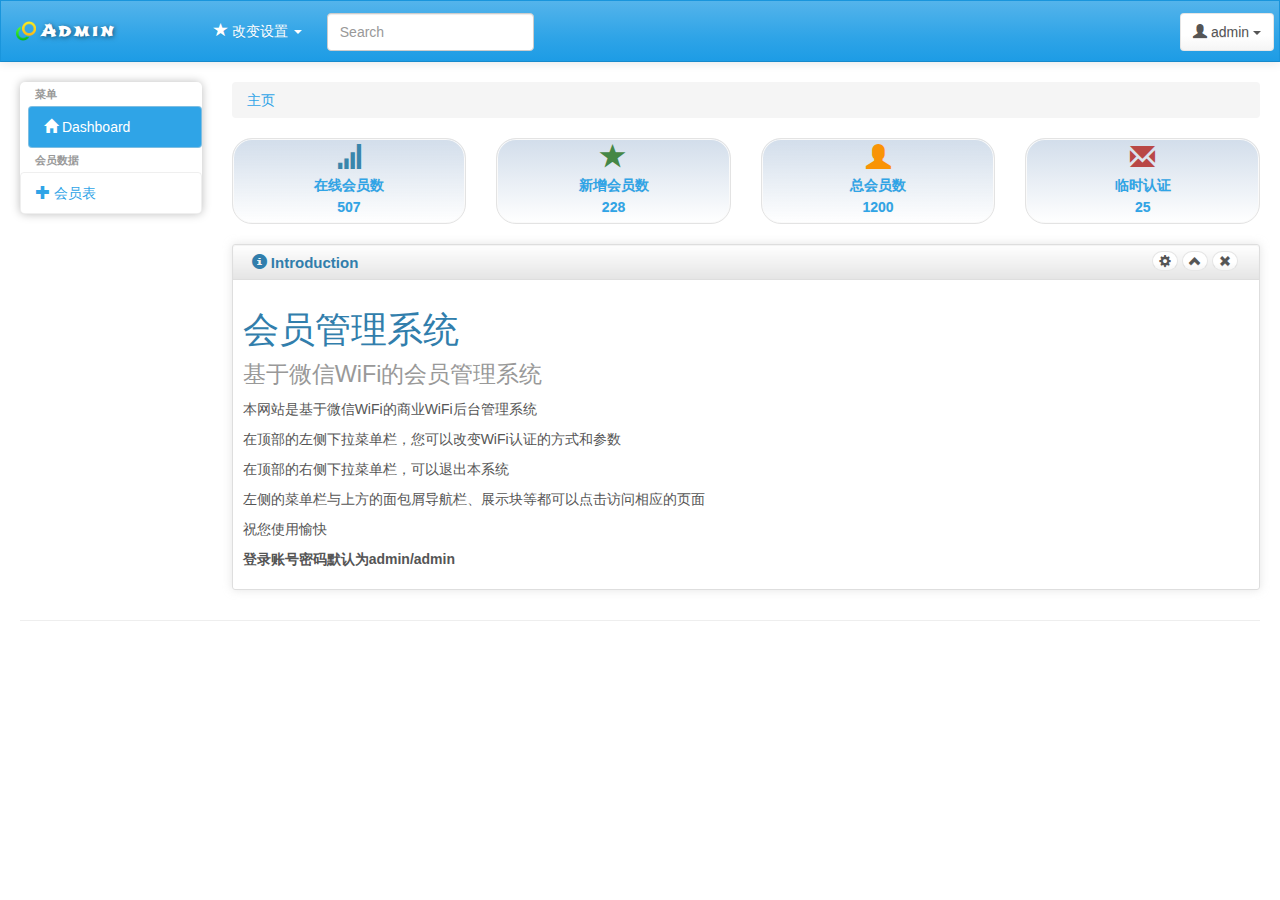
<file: index.html>
<!DOCTYPE html>
<html lang="en">
<head>
    <meta charset="utf-8">
    <title>Admin</title>
    <meta name="viewport" content="width=device-width, initial-scale=1">
    <meta name="description" content="Charisma, a fully featured, responsive, HTML5, Bootstrap admin template.">
    <meta name="author" content="Muhammad Usman">

    <!-- The styles -->
    <link id="bs-css" href="css/bootstrap-cerulean.min.css" rel="stylesheet">

    <link href="css/charisma-app.css" rel="stylesheet">
    <link href='bower_components/fullcalendar/dist/fullcalendar.css' rel='stylesheet'>
    <link href='bower_components/fullcalendar/dist/fullcalendar.print.css' rel='stylesheet' media='print'>
    <link href='bower_components/chosen/chosen.min.css' rel='stylesheet'>
    <link href='bower_components/colorbox/example3/colorbox.css' rel='stylesheet'>
    <link href='bower_components/responsive-tables/responsive-tables.css' rel='stylesheet'>
    <link href='bower_components/bootstrap-tour/build/css/bootstrap-tour.min.css' rel='stylesheet'>
    <link href='css/jquery.noty.css' rel='stylesheet'>
    <link href='css/noty_theme_default.css' rel='stylesheet'>
    <link href='css/elfinder.min.css' rel='stylesheet'>
    <link href='css/elfinder.theme.css' rel='stylesheet'>
    <link href='css/jquery.iphone.toggle.css' rel='stylesheet'>
    <link href='css/uploadify.css' rel='stylesheet'>
    <link href='css/animate.min.css' rel='stylesheet'>

    <!-- jQuery -->
    <script src="bower_components/jquery/jquery.min.js"></script>

    <!-- The HTML5 shim, for IE6-8 support of HTML5 elements -->
    <!--[if lt IE 9]>
    <script src="http://html5shim.googlecode.com/svn/trunk/html5.js"></script>
    <![endif]-->

    <!-- The fav icon -->
    <link rel="shortcut icon" href="img/favicon.ico">

</head>

<body>
    <!-- topbar starts -->
    <div class="navbar navbar-default" role="navigation">

        <div class="navbar-inner">
            <button type="button" class="navbar-toggle pull-left animated flip">
                <span class="sr-only">Toggle navigation</span>
                <span class="icon-bar"></span>
                <span class="icon-bar"></span>
                <span class="icon-bar"></span>
            </button>
            <a class="navbar-brand" href="index.html"> <img alt="Charisma Logo" src="img/logo20.png" class="hidden-xs"/>
                <span>Admin</span></a>

            <!-- user dropdown starts -->
            <div class="btn-group pull-right">
                <button class="btn btn-default dropdown-toggle" data-toggle="dropdown">
                    <i class="glyphicon glyphicon-user"></i><span class="hidden-sm hidden-xs"> admin</span>
                    <span class="caret"></span>
                </button>
                <ul class="dropdown-menu">
                    <li><a href="#">Profile</a></li>
                    <li class="divider"></li>
                    <li><a href="login.html">Logout</a></li>
                </ul>
            </div>
            <!-- user dropdown ends -->

            <ul class="collapse navbar-collapse nav navbar-nav top-menu">
                <!-- <li><a href="#"><i class="glyphicon glyphicon-globe"></i> Visit Site</a></li> -->
                <li class="dropdown">
                    <a href="#" data-toggle="dropdown"><i class="glyphicon glyphicon-star"></i> 改变设置 <span
                            class="caret"></span></a>
                    <ul class="dropdown-menu" role="menu">
                        <li><a href="#" class="btn-setting">认证方式</a></li>
                        <li><a href="#">Another action</a></li>
                        <li><a href="#">Something else here</a></li>
                        <li class="divider"></li>
                        <li><a href="#">Separated link</a></li>
                        <li class="divider"></li>
                        <li><a href="#">One more separated link</a></li>
                    </ul>
                </li>
                <li>
                    <form class="navbar-search pull-left">
                        <input placeholder="Search" class="search-query form-control col-md-10" name="query"
                               type="text">
                    </form>
                </li>
            </ul>

        </div>
    </div>
    <!-- topbar ends -->
<div class="ch-container">
    <div class="row">
        
        <!-- left menu starts -->
        <div class="col-sm-2 col-lg-2">
            <div class="sidebar-nav">
                <div class="nav-canvas">
                    <div class="nav-sm nav nav-stacked">

                    </div>
                    <ul class="nav nav-pills nav-stacked main-menu">
                        <li class="nav-header">菜单</li>
                        <li><a class="ajax-link" href="index.html"><i class="glyphicon glyphicon-home"></i><span> Dashboard</span></a>
                        </li>
                        <li class="nav-header hidden-md">会员数据</li>
                        <li class="accordion">
                            <a href="#"><i class="glyphicon glyphicon-plus"></i><span> 会员表</span></a>
                            <ul class="nav nav-pills nav-stacked">
                                <li><a class="ajax-link" href="table.html?condition=active"><i
                                    class="glyphicon glyphicon-align-justify"></i><span> 在线会员</span></a></li>
                                <li><a class="ajax-link" href="table.html?condition=new"><i class="glyphicon glyphicon-align-justify"></i>
                                <span> 新增会员</span></a></li>
                                <li><a class="ajax-link" href="table.html?condition=all"><i class="glyphicon glyphicon-align-justify"></i>
                                <span> 全部会员</span></a></li>
                            </ul>
                        </li>
                        

                    
                    </ul>
                </div>
            </div>
        </div>
        <!--/span-->
        <!-- left menu ends -->


<div id="content" class="col-lg-10 col-sm-10">
            <!-- content starts -->
            <div>
    <ul class="breadcrumb">
        <li>
            <a href="index.html">主页</a>
        </li>
    </ul>
</div>
<div class=" row">
    <div class="col-md-3 col-sm-3 col-xs-6">
        <a id="tooltip1" data-toggle="tooltip" class="well top-block" href="table.html?condition=active">
            <i class="glyphicon glyphicon-signal blue"></i>

            <div>在线会员数</div>
            <div id="icon1">507</div>
            <!-- <span id="icon1_tip" class="notification">6</span> -->
        </a>
    </div>

    <div class="col-md-3 col-sm-3 col-xs-6">
        <a id="tooltip2" data-toggle="tooltip" class="well top-block" href="table.html?condition=new">
            <i class="glyphicon glyphicon-star green"></i>

            <div>新增会员数</div>
            <div id="icon2">228</div>
            <!-- <span id="icon2_tip" class="notification green">4</span> -->
        </a>
    </div>

    <div class="col-md-3 col-sm-3 col-xs-6">
        <a id="tooltip3" data-toggle="tooltip" class="well top-block" href="table.html?condition=all">
            <i class="glyphicon glyphicon-user yellow"></i>

            <div>总会员数</div>
            <div id="icon3">1200</div>
            <!-- <span id="icon3_tip" class="notification yellow">10</span> -->
        </a>
    </div>

    <div class="col-md-3 col-sm-3 col-xs-6">
        <a id="tooltip4" data-toggle="tooltip" class="well top-block" href="#">
            <i class="glyphicon glyphicon-envelope red"></i>

            <div>临时认证</div>
            <div id="icon4">25</div>
           <!--  <span id="icon4_tip" class="notification red">12</span> -->
        </a>
    </div>
</div>

<div class="row">
    <div class="box col-md-12">
        <div class="box-inner">
            <div class="box-header well">
                <h2><i class="glyphicon glyphicon-info-sign"></i> Introduction</h2>

                <div class="box-icon">
                    <a href="#" class="btn btn-setting btn-round btn-default"><i
                            class="glyphicon glyphicon-cog"></i></a>
                    <a href="#" class="btn btn-minimize btn-round btn-default"><i
                            class="glyphicon glyphicon-chevron-up"></i></a>
                    <a href="#" class="btn btn-close btn-round btn-default"><i
                            class="glyphicon glyphicon-remove"></i></a>
                </div>
            </div>
            <div class="box-content row">
                <div class="col-lg-7 col-md-12">
                    <h1>会员管理系统 <br>
                        <small>基于微信WiFi的会员管理系统</small>
                    </h1>
                    <p>本网站是基于微信WiFi的商业WiFi后台管理系统</p>
                    <p>在顶部的左侧下拉菜单栏，您可以改变WiFi认证的方式和参数</p>
                    <p>在顶部的右侧下拉菜单栏，可以退出本系统</p>
                    <p>左侧的菜单栏与上方的面包屑导航栏、展示块等都可以点击访问相应的页面</p>
                    <p>祝您使用愉快</p>

                    <p><b>登录账号密码默认为admin/admin</b></p>

                    
                </div>

            </div>
        </div>
    </div>
</div>
<!--/row-->


    <!-- content ends -->
    </div><!--/#content.col-md-0-->
</div><!--/fluid-row-->



    <hr>

    <div class="modal fade" id="myModal" tabindex="-1" role="dialog" aria-labelledby="myModalLabel"
         aria-hidden="true">

        <div class="modal-dialog">
            <div class="modal-content">
                <div class="modal-header">
                    <button type="button" class="close" data-dismiss="modal">×</button>
                    <h3>Settings</h3>
                </div>
                <div class="modal-body">
                    <div class="radio">
                        <label>
                            <input type="radio" name="optionsRadios" id="optionsRadios1" value="1">
                            portal认证方式：用户拥有微信即可登录，方便快捷
                        </label>
                    </div>
                    <div class="radio">
                        <label>
                            <input type="radio" name="optionsRadios" id="optionsRadios2" value="2">
                            公众号认证方式：必须关注公众号才能认证，取关则下线，利于营销
                        </label>
                    </div>
                </div>
                <div class="modal-footer">
                    <a href="#" class="btn btn-default" data-dismiss="modal">Close</a>
                    <button id="settingChange" type="submit" class="btn btn-primary" data-dismiss="modal">Save changes</a>
                </div>
            </div>
        </div>
    </div>

 <!--    <footer class="row">
        <p class="col-md-9 col-sm-9 col-xs-12 copyright">&copy; <a href="http://usman.it" target="_blank">Muhammad
                Usman</a> 2012 - 2015</p>

        <p class="col-md-3 col-sm-3 col-xs-12 powered-by">Powered by: <a
                href="http://usman.it/free-responsive-admin-template">Charisma</a></p>
    </footer> -->

</div><!--/.fluid-container-->

<!-- external javascript -->

<script src="bower_components/bootstrap/dist/js/bootstrap.min.js"></script>

<!-- library for cookie management -->
<script src="js/jquery.cookie.js"></script>
<!-- calender plugin -->
<script src='bower_components/moment/min/moment.min.js'></script>
<script src='bower_components/fullcalendar/dist/fullcalendar.min.js'></script>
<!-- data table plugin -->
<script src='js/jquery.dataTables.min.js'></script>

<!-- select or dropdown enhancer -->
<script src="bower_components/chosen/chosen.jquery.min.js"></script>
<!-- plugin for gallery image view -->
<script src="bower_components/colorbox/jquery.colorbox-min.js"></script>
<!-- notification plugin -->
<script src="js/jquery.noty.js"></script>
<!-- library for making tables responsive -->
<script src="bower_components/responsive-tables/responsive-tables.js"></script>
<!-- tour plugin -->
<script src="bower_components/bootstrap-tour/build/js/bootstrap-tour.min.js"></script>
<!-- star rating plugin -->
<script src="js/jquery.raty.min.js"></script>
<!-- for iOS style toggle switch -->
<script src="js/jquery.iphone.toggle.js"></script>
<!-- autogrowing textarea plugin -->
<script src="js/jquery.autogrow-textarea.js"></script>
<!-- multiple file upload plugin -->
<script src="js/jquery.uploadify-3.1.min.js"></script>
<!-- history.js for cross-browser state change on ajax -->
<script src="js/jquery.history.js"></script>
<!-- application script for Charisma demo -->
<script src="js/charisma.js"></script>
<!-- 设置WiFi认证方式 -->
<script src="js/jquery.setting.js"></script>


</body>
</html>
</file>
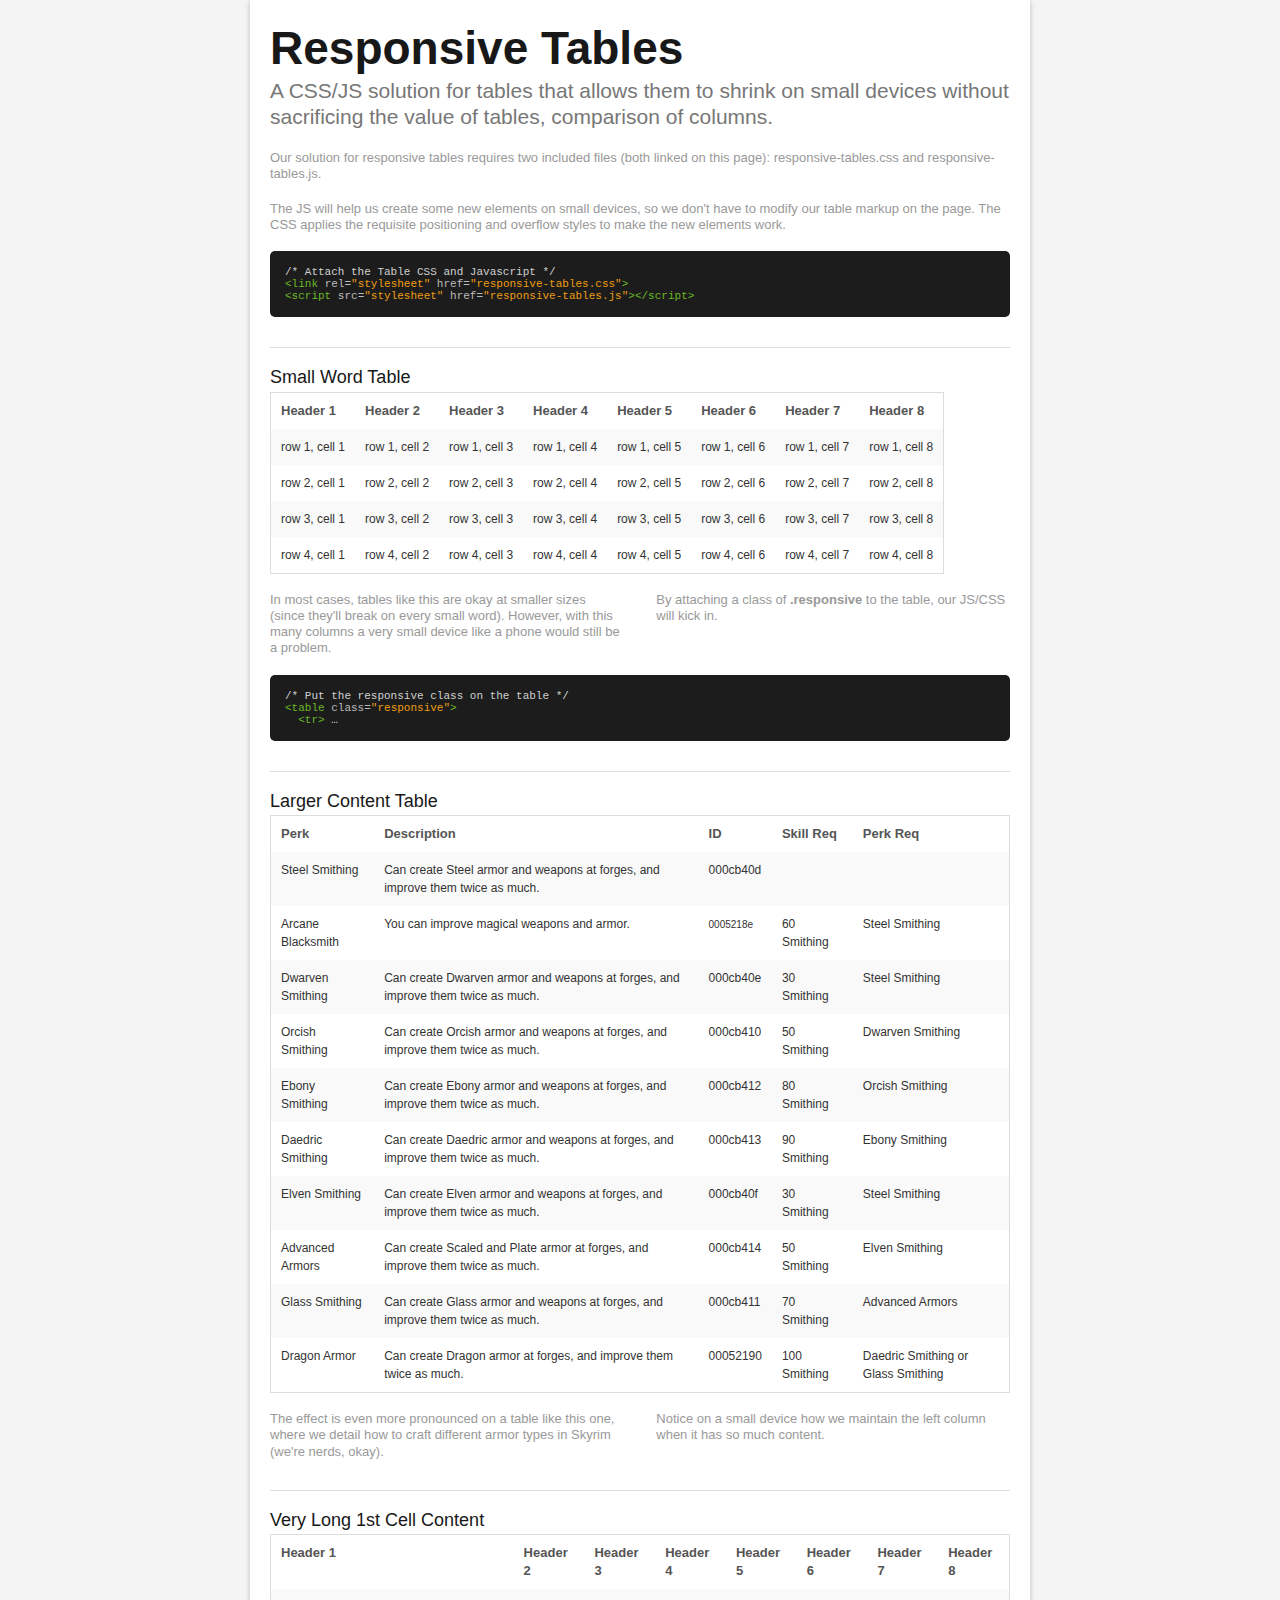
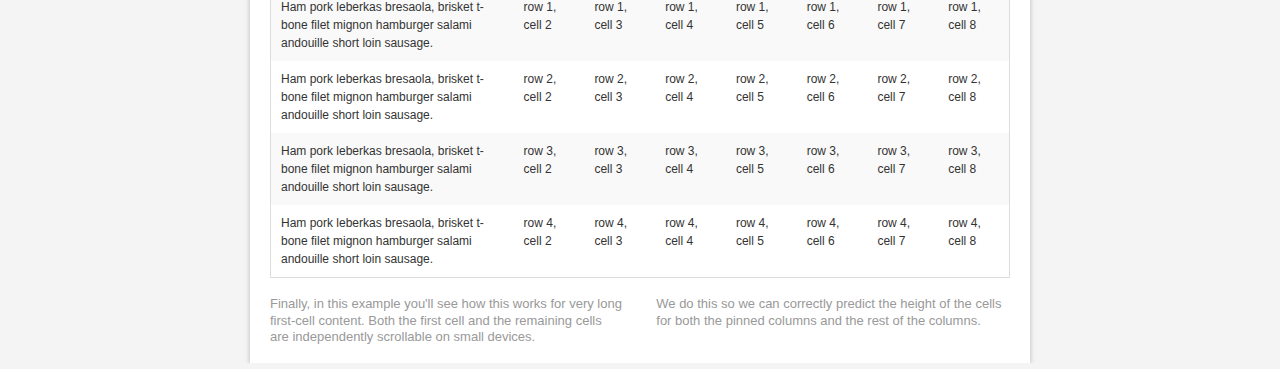
<file: bower_components/responsive-tables/index.html>
<!DOCTYPE html>

<!-- paulirish.com/2008/conditional-stylesheets-vs-css-hacks-answer-neither/ -->
<!--[if lt IE 7]> <html class="no-js lt-ie9 lt-ie8 lt-ie7" lang="en"> <![endif]-->
<!--[if IE 7]>    <html class="no-js lt-ie9 lt-ie8" lang="en"> <![endif]-->
<!--[if IE 8]>    <html class="no-js lt-ie9" lang="en"> <![endif]-->
<!--[if gt IE 8]><!--> <html lang="en"> <!--<![endif]-->
<head>
  <meta charset="utf-8" />
  
  <!-- Set the viewport width to device width for mobile -->
  <meta name="viewport" content="width=device-width" />
  
  <title>Responsive Tables by ZURB</title>
  
  <!-- Included CSS Files -->
  <!-- Combine and Compress These CSS Files -->
  <link rel="stylesheet" href="stylesheets/globals.css">
  <link rel="stylesheet" href="stylesheets/typography.css">
  <link rel="stylesheet" href="stylesheets/grid.css">
  <link rel="stylesheet" href="stylesheets/ui.css">
  <link rel="stylesheet" href="stylesheets/forms.css">
  <link rel="stylesheet" href="stylesheets/orbit.css">
  <link rel="stylesheet" href="stylesheets/reveal.css">
  <link rel="stylesheet" href="stylesheets/mobile.css">
  <!-- End Combine and Compress These CSS Files -->
  <link rel="stylesheet" href="stylesheets/app.css">
	<link rel="stylesheet" href="responsive-tables.css">
	<script src="javascripts/jquery.min.js"></script>
	<script src="responsive-tables.js"></script>
	
  <!--[if lt IE 9]>
  <link rel="stylesheet" href="stylesheets/ie.css">
  <![endif]-->
  
  
  <!-- IE Fix for HTML5 Tags -->
  <!--[if lt IE 9]>
  <script src="http://html5shiv.googlecode.com/svn/trunk/html5.js"></script>
  <![endif]-->
</head>

<body>
	<!-- container -->
	<div class="container">

		<div class="row">
			<div class="twelve columns">
				<h1>Responsive Tables</h1>
				<h4 class="subhead">A CSS/JS solution for tables that allows them to shrink on small devices without sacrificing the value of tables, comparison of columns.</h4>
				
		    <p>Our solution for responsive tables requires two included files (both linked on this page): responsive-tables.css and responsive-tables.js.</p>
		    <p>The JS will help us create some new elements on small devices, so we don't have to modify our table markup on the page. The CSS applies the requisite positioning and overflow styles to make the new elements work.</p>
				    <pre>
/* Attach the Table CSS and Javascript */
<span style="color: #6ab825; font-weight: normal">&lt;link</span> <span style="color: #bbbbbb">rel=</span><span style="color: #ed9d13">"stylesheet"</span> <span style="color: #bbbbbb">href=</span><span style="color: #ed9d13">"responsive-tables.css"</span><span style="color: #6ab825; font-weight: normal">&gt;</span>
<span style="color: #6ab825; font-weight: normal">&lt;script</span> <span style="color: #bbbbbb">src=</span><span style="color: #ed9d13">"stylesheet"</span> <span style="color: #bbbbbb">href=</span><span style="color: #ed9d13">"responsive-tables.js"</span><span style="color: #6ab825; font-weight: normal">&gt;</span><span style="color: #6ab825; font-weight: normal">&lt;/script&gt;</span></pre>
				
				<hr />
				
    		<h5>Small Word Table</h5>
				<table class="responsive">
    				
					<tr>
						<th>Header 1</th>
						<th>Header 2</th>
						<th>Header 3</th>
						<th>Header 4</th>
						<th>Header 5</th>
						<th>Header 6</th>
						<th>Header 7</th>
						<th>Header 8</th>
					</tr>
					<tr>
						<td>row 1, cell 1</td>
						<td>row 1, cell 2</td>
						<td>row 1, cell 3</td>
						<td>row 1, cell 4</td>
						<td>row 1, cell 5</td>
						<td>row 1, cell 6</td>
						<td>row 1, cell 7</td>
						<td>row 1, cell 8</td>
					</tr>
					<tr>
						<td>row 2, cell 1</td>
						<td>row 2, cell 2</td>
						<td>row 2, cell 3</td>
						<td>row 2, cell 4</td>
						<td>row 2, cell 5</td>
						<td>row 2, cell 6</td>
						<td>row 2, cell 7</td>
						<td>row 2, cell 8</td>
					</tr>
					<tr>
						<td>row 3, cell 1</td>
						<td>row 3, cell 2</td>
						<td>row 3, cell 3</td>
						<td>row 3, cell 4</td>
						<td>row 3, cell 5</td>
						<td>row 3, cell 6</td>
						<td>row 3, cell 7</td>
						<td>row 3, cell 8</td>
					</tr>
					<tr>
						<td>row 4, cell 1</td>
						<td>row 4, cell 2</td>
						<td>row 4, cell 3</td>
						<td>row 4, cell 4</td>
						<td>row 4, cell 5</td>
						<td>row 4, cell 6</td>
						<td>row 4, cell 7</td>
						<td>row 4, cell 8</td>
					</tr>
    					
        </table>
        
        <div class="row">
    		  <div class="six columns">
    		    <p>In most cases, tables like this are okay at smaller sizes (since they'll break on every small word). However, with this many columns a very small device like a phone would still be a problem.</p>
    		  </div>
    		  <div class="six columns">
    		    <p>By attaching a class of <strong>.responsive</strong> to the table, our JS/CSS will kick in.</p>
    		  </div>
    		</div>
    		
    		<pre>
/* Put the responsive class on the table */
<span style="color: #6ab825; font-weight: normal">&lt;table</span> <span style="color: #bbbbbb">class=</span><span style="color: #ed9d13">"responsive"</span><span style="color: #6ab825; font-weight: normal">&gt;</span>
  <span style="color: #6ab825; font-weight: normal">&lt;tr&gt;</span> …
</pre>
  
    		
    		<hr />

        
    		<h5>Larger Content Table</h5>
        <table class="responsive">
  				<tbody>
  				  <tr>
      				<th>Perk</th>
      				<th>Description</th>
      				<th>ID</th>
      				<th>Skill Req</th>
      				<th>Perk Req</th>
    				</tr>
    				<tr>
      				<td>Steel Smithing</td>
      				<td>Can create Steel armor and weapons at forges, and improve them twice as much.</td>
      				<td>000cb40d</td>
      				<td></td>
      				<td></td>
    				</tr>
    				<tr>
      				<td>Arcane Blacksmith</td>
      				<td>You can improve magical weapons and armor.</td>
      				<td><span style="font-size: x-small" class="idref">0005218e</span></td>
      				<td>60 Smithing</td>
      				<td>Steel Smithing</td>
    				</tr>
    				<tr>
      				<td>Dwarven Smithing</td>
      				<td>Can create Dwarven armor and weapons at forges, and improve them twice as much.</td>
      				<td>000cb40e</td>
      				<td>30 Smithing</td>
      				<td>Steel Smithing</td>
    				</tr>
    				<tr>
      				<td>Orcish Smithing</td>
      				<td>Can create Orcish armor and weapons at forges, and improve them twice as much.</td>
      				<td>000cb410</td>
      				<td>50 Smithing</td>
      				<td>Dwarven Smithing</td>
    				</tr>
    				<tr>
      				<td>Ebony Smithing</td>
      				<td>Can create Ebony armor and weapons at forges</a>, and improve them twice as much.</td>
      				<td>000cb412</td>
      				<td>80 Smithing</td>
      				<td>Orcish Smithing</td>
    				</tr>
    				<tr>
      				<td>Daedric Smithing</td>
      				<td>Can create Daedric armor and weapons at forges, and improve them twice as much.</td>
      				<td>000cb413</span></td>
      				<td>90 Smithing</td>
      				<td>Ebony Smithing</td>
    				</tr>
    				<tr>
      				<td>Elven Smithing</td>
      				<td>Can create Elven armor and weapons at forges, and improve them twice as much.</td>
      				<td>000cb40f</td>
      				<td>30 Smithing</td>
      				<td>Steel Smithing</td>
    				</tr>
    				<tr>
      				<td>Advanced Armors</td>
      				<td>Can create Scaled and Plate armor at forges, and improve them twice as much.
      				<td>000cb414</td>
      				<td>50 Smithing</td>
      				<td>Elven Smithing</td>
    				</tr>
    				<tr>
      				<td>Glass Smithing</td>
      				<td>Can create Glass armor and weapons at forges, and improve them twice as much.</td>
      				<td>000cb411</td>
      				<td>70 Smithing</td>
      				<td>Advanced Armors</td>
    				</tr>
    				<tr>
      				<td>Dragon Armor</td>
      				<td>Can create Dragon armor at forges, and improve them twice as much.</td>
      				<td>00052190</td>
      				<td>100 Smithing</td>
      				<td>Daedric Smithing or Glass Smithing</td>
    				</tr>
				  </tbody>
				</table>
				
    		<div class="row">
    		  <div class="six columns">
    		    <p>The effect is even more pronounced on a table like this one, where we detail how to craft different armor types in Skyrim (we're nerds, okay).</p>
    		  </div>
    		  <div class="six columns">
    		    <p>Notice on a small device how we maintain the left column when it has so much content.</p>
    		  </div>
    		</div>
    		
    		<hr />
    		
    		<h5>Very Long 1st Cell Content</h5>
				
				<table class="responsive">
				
					<tr>
						<th>Header 1</th>
						<th>Header 2</th>
						<th>Header 3</th>
						<th>Header 4</th>
						<th>Header 5</th>
						<th>Header 6</th>
						<th>Header 7</th>
						<th>Header 8</th>
					</tr>
					<tr>
						<td>Ham pork leberkas bresaola, brisket t-bone filet mignon hamburger salami andouille short loin sausage.</td>
						<td>row 1, cell 2</td>
						<td>row 1, cell 3</td>
						<td>row 1, cell 4</td>
						<td>row 1, cell 5</td>
						<td>row 1, cell 6</td>
						<td>row 1, cell 7</td>
						<td>row 1, cell 8</td>
					</tr>
					<tr>
						<td>Ham pork leberkas bresaola, brisket t-bone filet mignon hamburger salami andouille short loin sausage.</td>
						<td>row 2, cell 2</td>
						<td>row 2, cell 3</td>
						<td>row 2, cell 4</td>
						<td>row 2, cell 5</td>
						<td>row 2, cell 6</td>
						<td>row 2, cell 7</td>
						<td>row 2, cell 8</td>
					</tr>
					<tr>
						<td>Ham pork leberkas bresaola, brisket t-bone filet mignon hamburger salami andouille short loin sausage.</td>
						<td>row 3, cell 2</td>
						<td>row 3, cell 3</td>
						<td>row 3, cell 4</td>
						<td>row 3, cell 5</td>
						<td>row 3, cell 6</td>
						<td>row 3, cell 7</td>
						<td>row 3, cell 8</td>
					</tr>
					<tr>
						<td>Ham pork leberkas bresaola, brisket t-bone filet mignon hamburger salami andouille short loin sausage.</td>
						<td>row 4, cell 2</td>
						<td>row 4, cell 3</td>
						<td>row 4, cell 4</td>
						<td>row 4, cell 5</td>
						<td>row 4, cell 6</td>
						<td>row 4, cell 7</td>
						<td>row 4, cell 8</td>
					</tr>
					
				</table>
    		<div class="row">
    		  <div class="six columns">
    		    <p>Finally, in this example you'll see how this works for very long first-cell content. Both the first cell and the remaining cells are independently scrollable on small devices.</p>
    		  </div>
    		  <div class="six columns">
    		    <p>We do this so we can correctly predict the height of the cells for both the pinned columns and the rest of the columns.</p>
    		  </div>
			</div>
		</div>



	</div>


</body>
</html>
</file>
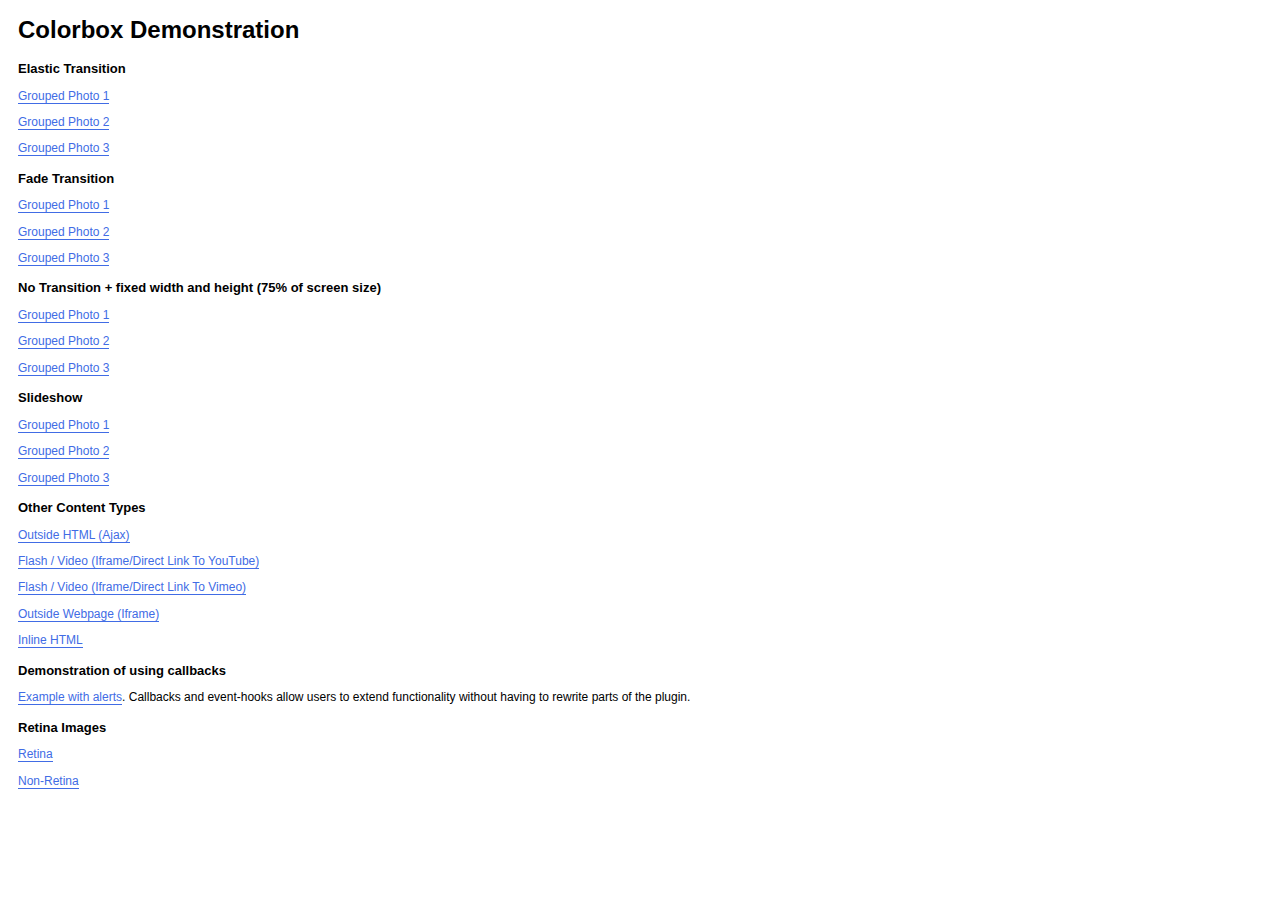
<file: bower_components/colorbox/example1/index.html>
<!DOCTYPE html>
<html>
	<head>
		<meta charset='utf-8'/>
		<title>Colorbox Examples</title>
		<style>
			body{font:12px/1.2 Verdana, sans-serif; padding:0 10px;}
			a:link, a:visited{text-decoration:none; color:#416CE5; border-bottom:1px solid #416CE5;}
			h2{font-size:13px; margin:15px 0 0 0;}
		</style>
		<link rel="stylesheet" href="colorbox.css" />
		<script src="https://ajax.googleapis.com/ajax/libs/jquery/1.10.2/jquery.min.js"></script>
		<script src="../jquery.colorbox.js"></script>
		<script>
			$(document).ready(function(){
				//Examples of how to assign the Colorbox event to elements
				$(".group1").colorbox({rel:'group1'});
				$(".group2").colorbox({rel:'group2', transition:"fade"});
				$(".group3").colorbox({rel:'group3', transition:"none", width:"75%", height:"75%"});
				$(".group4").colorbox({rel:'group4', slideshow:true});
				$(".ajax").colorbox();
				$(".youtube").colorbox({iframe:true, innerWidth:640, innerHeight:390});
				$(".vimeo").colorbox({iframe:true, innerWidth:500, innerHeight:409});
				$(".iframe").colorbox({iframe:true, width:"80%", height:"80%"});
				$(".inline").colorbox({inline:true, width:"50%"});
				$(".callbacks").colorbox({
					onOpen:function(){ alert('onOpen: colorbox is about to open'); },
					onLoad:function(){ alert('onLoad: colorbox has started to load the targeted content'); },
					onComplete:function(){ alert('onComplete: colorbox has displayed the loaded content'); },
					onCleanup:function(){ alert('onCleanup: colorbox has begun the close process'); },
					onClosed:function(){ alert('onClosed: colorbox has completely closed'); }
				});

				$('.non-retina').colorbox({rel:'group5', transition:'none'})
				$('.retina').colorbox({rel:'group5', transition:'none', retinaImage:true, retinaUrl:true});
				
				//Example of preserving a JavaScript event for inline calls.
				$("#click").click(function(){ 
					$('#click').css({"background-color":"#f00", "color":"#fff", "cursor":"inherit"}).text("Open this window again and this message will still be here.");
					return false;
				});
			});
		</script>
	</head>
	<body>
		<h1>Colorbox Demonstration</h1>
		<h2>Elastic Transition</h2>
		<p><a class="group1" href="../content/ohoopee1.jpg" title="Me and my grandfather on the Ohoopee.">Grouped Photo 1</a></p>
		<p><a class="group1" href="../content/ohoopee2.jpg" title="On the Ohoopee as a child">Grouped Photo 2</a></p>
		<p><a class="group1" href="../content/ohoopee3.jpg" title="On the Ohoopee as an adult">Grouped Photo 3</a></p>
		
		<h2>Fade Transition</h2>
		<p><a class="group2" href="../content/ohoopee1.jpg" title="Me and my grandfather on the Ohoopee">Grouped Photo 1</a></p>
		<p><a class="group2" href="../content/ohoopee2.jpg" title="On the Ohoopee as a child">Grouped Photo 2</a></p>
		<p><a class="group2" href="../content/ohoopee3.jpg" title="On the Ohoopee as an adult">Grouped Photo 3</a></p>
		
		<h2>No Transition + fixed width and height (75% of screen size)</h2>
		<p><a class="group3" href="../content/ohoopee1.jpg" title="Me and my grandfather on the Ohoopee.">Grouped Photo 1</a></p>
		<p><a class="group3" href="../content/ohoopee2.jpg" title="On the Ohoopee as a child">Grouped Photo 2</a></p>
		<p><a class="group3" href="../content/ohoopee3.jpg" title="On the Ohoopee as an adult">Grouped Photo 3</a></p>
		
		<h2>Slideshow</h2>
		<p><a class="group4"  href="../content/ohoopee1.jpg" title="Me and my grandfather on the Ohoopee.">Grouped Photo 1</a></p>
		<p><a class="group4"  href="../content/ohoopee2.jpg" title="On the Ohoopee as a child">Grouped Photo 2</a></p>
		<p><a class="group4"  href="../content/ohoopee3.jpg" title="On the Ohoopee as an adult">Grouped Photo 3</a></p>
		
		<h2>Other Content Types</h2>
		<p><a class='ajax' href="../content/ajax.html" title="Homer Defined">Outside HTML (Ajax)</a></p>
		<p><a class='youtube' href="http://www.youtube.com/embed/VOJyrQa_WR4?rel=0&amp;wmode=transparent">Flash / Video (Iframe/Direct Link To YouTube)</a></p>
		<p><a class='vimeo' href="http://player.vimeo.com/video/2285902" title="R&ouml;yksopp: Remind Me">Flash / Video (Iframe/Direct Link To Vimeo)</a></p>
		<p><a class='iframe' href="http://wikipedia.com">Outside Webpage (Iframe)</a></p>
		<p><a class='inline' href="#inline_content">Inline HTML</a></p>
		
		<h2>Demonstration of using callbacks</h2>
		<p><a class='callbacks' href="../content/marylou.jpg" title="Marylou on Cumberland Island">Example with alerts</a>. Callbacks and event-hooks allow users to extend functionality without having to rewrite parts of the plugin.</p>
		

		<h2>Retina Images</h2>
		<p><a class="retina" href="../content/daisy.jpg" title="Retina">Retina</a></p>
		<p><a class="non-retina" href="../content/daisy.jpg" title="Non-Retina">Non-Retina</a></p>

		<!-- This contains the hidden content for inline calls -->
		<div style='display:none'>
			<div id='inline_content' style='padding:10px; background:#fff;'>
			<p><strong>This content comes from a hidden element on this page.</strong></p>
			<p>The inline option preserves bound JavaScript events and changes, and it puts the content back where it came from when it is closed.</p>
			<p><a id="click" href="#" style='padding:5px; background:#ccc;'>Click me, it will be preserved!</a></p>
			
			<p><strong>If you try to open a new Colorbox while it is already open, it will update itself with the new content.</strong></p>
			<p>Updating Content Example:<br />
			<a class="ajax" href="../content/ajax.html">Click here to load new content</a></p>
			</div>
		</div>
	</body>
</html>
</file>
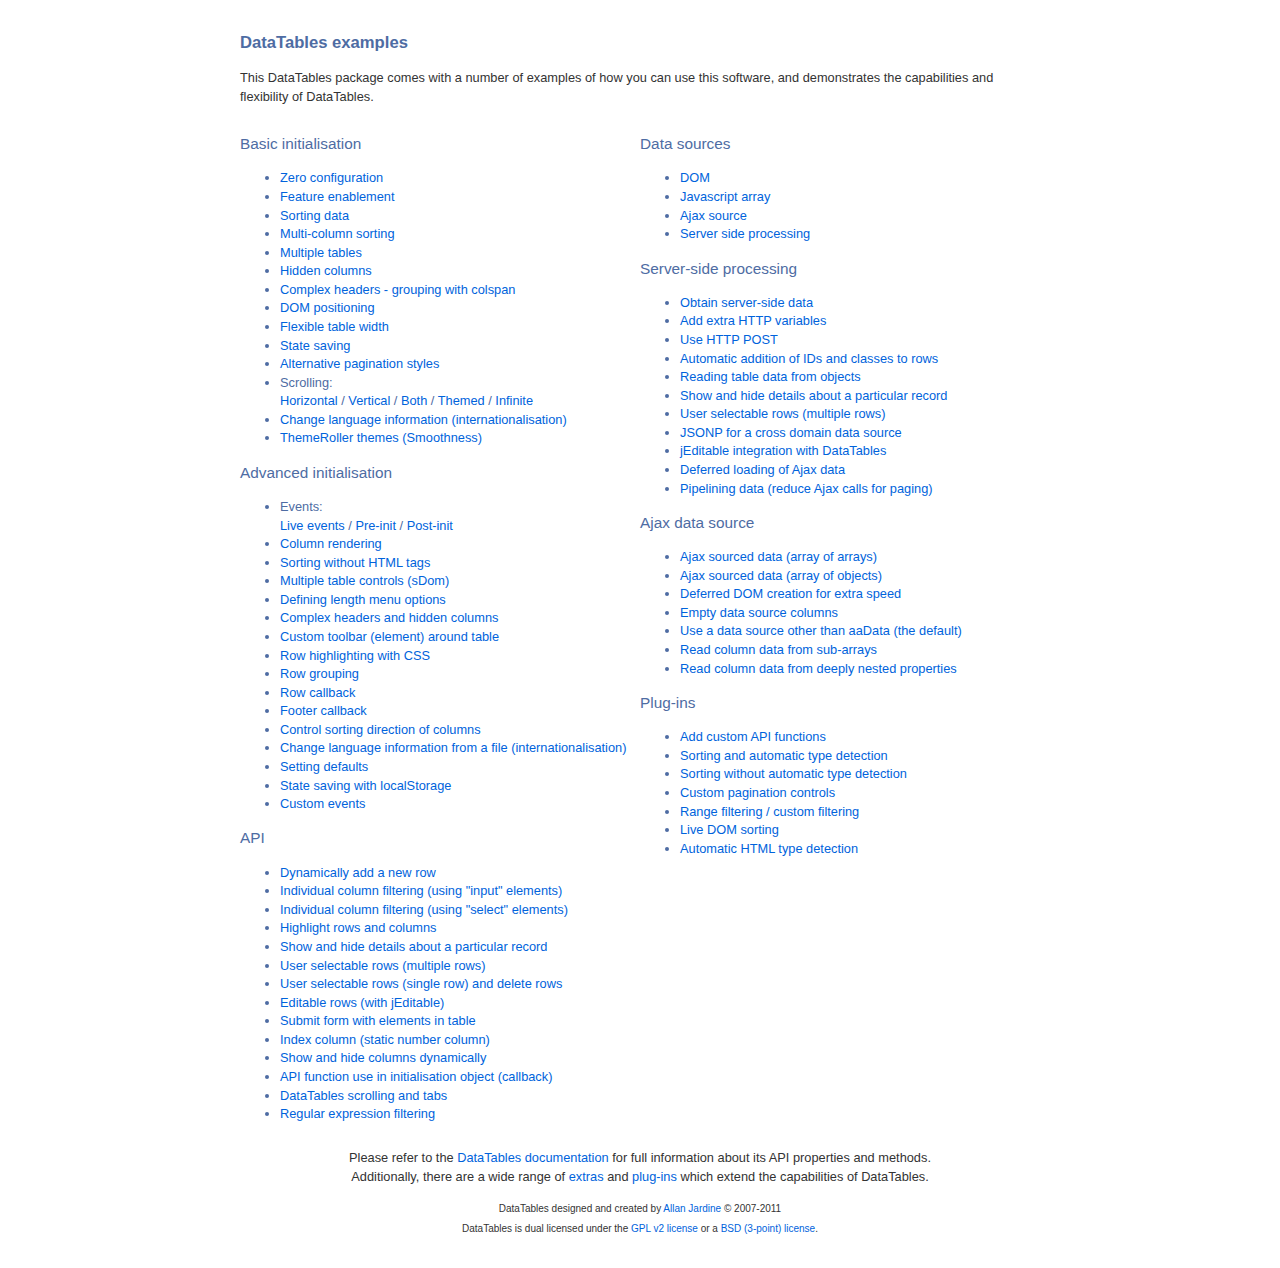
<file: bower_components/datatables/examples/index.html>
<!DOCTYPE HTML PUBLIC "-//W3C//DTD HTML 4.01//EN" "http://www.w3.org/TR/html4/strict.dtd">
<html>
	<head>
		<meta http-equiv="content-type" content="text/html; charset=utf-8" />
		<link rel="shortcut icon" type="image/ico" href="http://www.datatables.net/favicon.ico" />
		
		<title>DataTables example</title>
		<style type="text/css" title="currentStyle">
			@import "../media/css/demo_page.css";
			@import "../media/css/demo_table.css";
		</style>
	</head>
	<body id="dt_example">
		<div id="container">
			<div class="full_width big">
				DataTables examples
			</div>
			
			<p>This DataTables package comes with a number of examples of how you can use this software, and demonstrates the capabilities and flexibility of DataTables.</p>
			
			<div class="demo_links">
				<h2>Basic initialisation</h2>
				<ul>
					<li><a href="basic_init/zero_config.html">Zero configuration</a></li>
					<li><a href="basic_init/filter_only.html">Feature enablement</a></li>
					<li><a href="basic_init/table_sorting.html">Sorting data</a></li>
					<li><a href="basic_init/multi_col_sort.html">Multi-column sorting</a></li>
					<li><a href="basic_init/multiple_tables.html">Multiple tables</a></li>
					<li><a href="basic_init/hidden_columns.html">Hidden columns</a></li>
					<li><a href="basic_init/complex_header.html">Complex headers - grouping with colspan</a></li>
					<li><a href="basic_init/dom.html">DOM positioning</a></li>
					<li><a href="basic_init/flexible_width.html">Flexible table width</a></li>
					<li><a href="basic_init/state_save.html">State saving</a></li>
					<li><a href="basic_init/alt_pagination.html">Alternative pagination styles</a></li>
					<li>Scrolling: <br>
						<a href="basic_init/scroll_x.html">Horizontal</a> / 
						<a href="basic_init/scroll_y.html">Vertical</a> / 
						<a href="basic_init/scroll_xy.html">Both</a> / 
						<a href="basic_init/scroll_y_theme.html">Themed</a> / 
						<a href="basic_init/scroll_y_infinite.html">Infinite</a>
					</li>
					<li><a href="basic_init/language.html">Change language information (internationalisation)</a></li>
					<li><a href="basic_init/themes.html">ThemeRoller themes (Smoothness)</a></li>
				</ul>
				
				<h2>Advanced initialisation</h2>
				<ul>
					<li>Events: <br>
						<a href="advanced_init/events_live.html">Live events</a> / 
						<a href="advanced_init/events_pre_init.html">Pre-init</a> / 
						<a href="advanced_init/events_post_init.html">Post-init</a>
					</li>
					<li><a href="advanced_init/column_render.html">Column rendering</a></li>
					<li><a href="advanced_init/html_sort.html">Sorting without HTML tags</a></li>
					<li><a href="advanced_init/dom_multiple_elements.html">Multiple table controls (sDom)</a></li>
					<li><a href="advanced_init/length_menu.html">Defining length menu options</a></li>
					<li><a href="advanced_init/complex_header.html">Complex headers and hidden columns</a></li>
					<li><a href="advanced_init/dom_toolbar.html">Custom toolbar (element) around table</a></li>
					<li><a href="advanced_init/highlight.html">Row highlighting with CSS</a></li>
					<li><a href="advanced_init/row_grouping.html">Row grouping</a></li>
					<li><a href="advanced_init/row_callback.html">Row callback</a></li>
					<li><a href="advanced_init/footer_callback.html">Footer callback</a></li>
					<li><a href="advanced_init/sorting_control.html">Control sorting direction of columns</a></li>
					<li><a href="advanced_init/language_file.html">Change language information from a file (internationalisation)</a></li>
					<li><a href="advanced_init/defaults.html">Setting defaults</a></li>
					<li><a href="advanced_init/localstorage.html">State saving with localStorage</a></li>
					<li><a href="advanced_init/dt_events.html">Custom events</a></li>
				</ul>
				
				<h2>API</h2>
				<ul>
					<li><a href="api/add_row.html">Dynamically add a new row</a></li>
					<li><a href="api/multi_filter.html">Individual column filtering (using "input" elements)</a></li>
					<li><a href="api/multi_filter_select.html">Individual column filtering (using "select" elements)</a></li>
					<li><a href="api/highlight.html">Highlight rows and columns</a></li>
					<li><a href="api/row_details.html">Show and hide details about a particular record</a></li>
					<li><a href="api/select_row.html">User selectable rows (multiple rows)</a></li>
					<li><a href="api/select_single_row.html">User selectable rows (single row) and delete rows</a></li>
					<li><a href="api/editable.html">Editable rows (with jEditable)</a></li>
					<li><a href="api/form.html">Submit form with elements in table</a></li>
					<li><a href="api/counter_column.html">Index column (static number column)</a></li>
					<li><a href="api/show_hide.html">Show and hide columns dynamically</a></li>
					<li><a href="api/api_in_init.html">API function use in initialisation object (callback)</a></li>
					<li><a href="api/tabs_and_scrolling.html">DataTables scrolling and tabs</a></li>
					<li><a href="api/regex.html">Regular expression filtering</a></li>
				</ul>
			</div>
			
			<div class="demo_links">
				<h2>Data sources</h2>
				<ul>
					<li><a href="data_sources/dom.html">DOM</a></li>
					<li><a href="data_sources/js_array.html">Javascript array</a></li>
					<li><a href="data_sources/ajax.html">Ajax source</a></li>
					<li><a href="data_sources/server_side.html">Server side processing</a></li>
				</ul>
				
				<h2>Server-side processing</h2>
				<ul>
					<li><a href="server_side/server_side.html">Obtain server-side data</a></li>
					<li><a href="server_side/custom_vars.html">Add extra HTTP variables</a></li>
					<li><a href="server_side/post.html">Use HTTP POST</a></li>
					<li><a href="server_side/ids.html">Automatic addition of IDs and classes to rows</a></li>
					<li><a href="server_side/object_data.html">Reading table data from objects</a></li>
					<li><a href="server_side/row_details.html">Show and hide details about a particular record</a></li>
					<li><a href="server_side/select_rows.html">User selectable rows (multiple rows)</a></li>
					<li><a href="server_side/jsonp.html">JSONP for a cross domain data source</a></li>
					<li><a href="server_side/editable.html">jEditable integration with DataTables</a></li>
					<li><a href="server_side/defer_loading.html">Deferred loading of Ajax data</a></li>
					<li><a href="server_side/pipeline.html">Pipelining data (reduce Ajax calls for paging)</a></li>
				</ul>
				
				<h2>Ajax data source</h2>
				<ul>
					<li><a href="ajax/ajax.html">Ajax sourced data (array of arrays)</a></li>
					<li><a href="ajax/objects.html">Ajax sourced data (array of objects)</a></li>
					<li><a href="ajax/defer_render.html">Deferred DOM creation for extra speed</a></li>
					<li><a href="ajax/null_data_source.html">Empty data source columns</a></li>
					<li><a href="ajax/custom_data_property.html">Use a data source other than aaData (the default)</a></li>
					<li><a href="ajax/objects_subarrays.html">Read column data from sub-arrays</a></li>
					<li><a href="ajax/deep.html">Read column data from deeply nested properties</a></li>
				</ul>
				
				<h2>Plug-ins</h2>
				<ul>
					<li><a href="plug-ins/plugin_api.html">Add custom API functions</a></li>
					<li><a href="plug-ins/sorting_plugin.html">Sorting and automatic type detection</a></li>
					<li><a href="plug-ins/sorting_sType.html">Sorting without automatic type detection</a></li>
					<li><a href="plug-ins/paging_plugin.html">Custom pagination controls</a></li>
					<li><a href="plug-ins/range_filtering.html">Range filtering / custom filtering</a></li>
					<li><a href="plug-ins/dom_sort.html">Live DOM sorting</a></li>
					<li><a href="plug-ins/html_sort.html">Automatic HTML type detection</a></li>
				</ul>
			</div>
			
			
			<div id="footer" class="clear" style="text-align:center;">
				<p>
					Please refer to the <a href="http://www.datatables.net/usage">DataTables documentation</a> for full information about its API properties and methods.<br>
					Additionally, there are a wide range of <a href="http://www.datatables.net/extras">extras</a> and <a href="http://www.datatables.net/plug-ins">plug-ins</a> which extend the capabilities of DataTables.
				</p>
				
				<span style="font-size:10px;">
					DataTables designed and created by <a href="http://www.sprymedia.co.uk">Allan Jardine</a> &copy; 2007-2011<br>
					DataTables is dual licensed under the <a href="http://www.datatables.net/license_gpl2">GPL v2 license</a> or a <a href="http://www.datatables.net/license_bsd">BSD (3-point) license</a>.
				</span>
			</div>
		</div>
	</body>
</html>
</file>
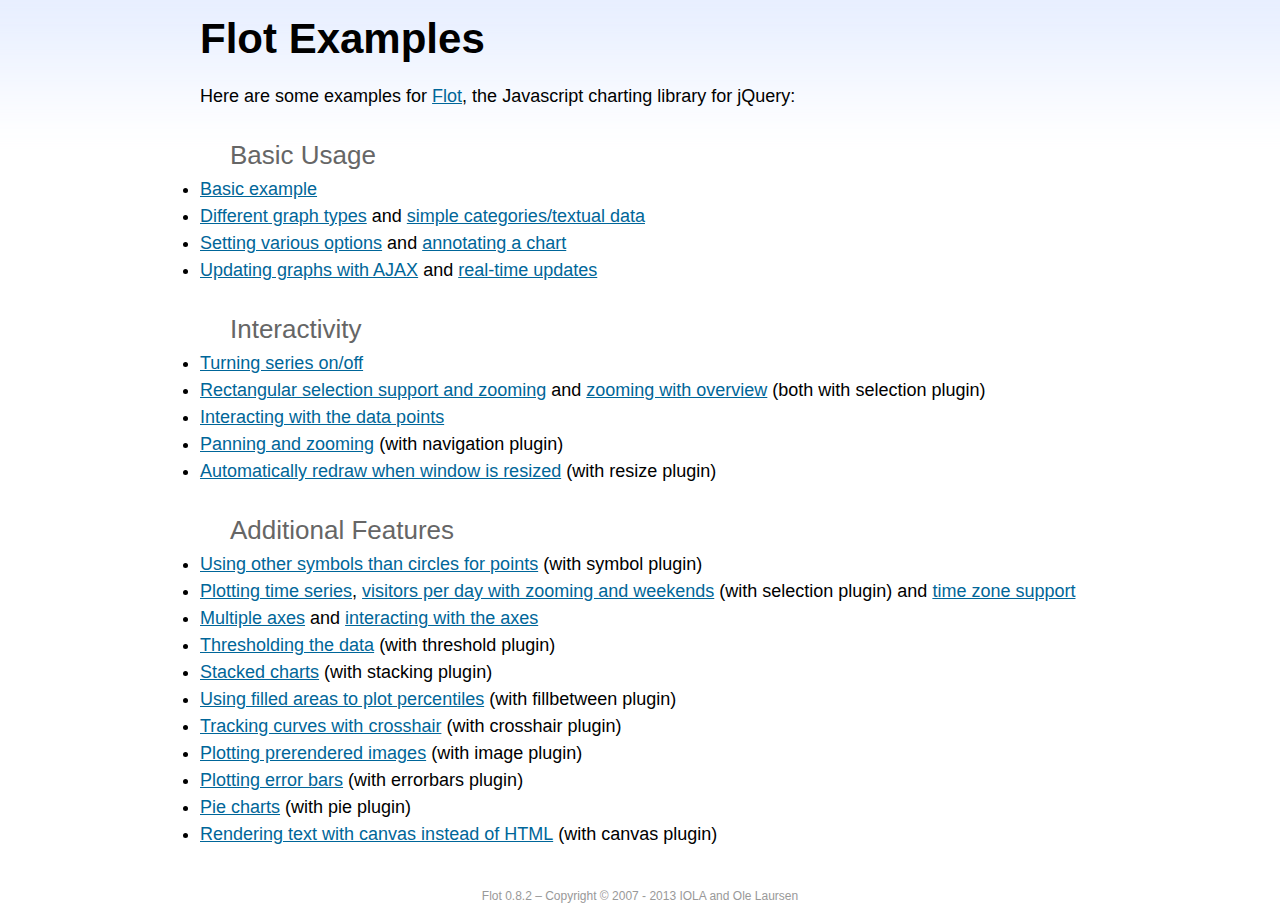
<file: bower_components/flot/examples/index.html>
<!DOCTYPE html PUBLIC "-//W3C//DTD HTML 4.01//EN" "http://www.w3.org/TR/html4/strict.dtd">
<html>
<head>
	<meta http-equiv="Content-Type" content="text/html; charset=utf-8">
	<title>Flot Examples</title>
	<link href="examples.css" rel="stylesheet" type="text/css">
	<style>

	h3 {
		margin-top: 30px;
		margin-bottom: 5px;
	}

	</style>
	<script language="javascript" type="text/javascript" src="../jquery.js"></script>
	<script language="javascript" type="text/javascript" src="../jquery.flot.js"></script>
	<script type="text/javascript">

	$(function() {

		// Add the Flot version string to the footer

		$("#footer").prepend("Flot " + $.plot.version + " &ndash; ");
	});

	</script>
</head>
<body>

	<div id="header">
		<h2>Flot Examples</h2>
	</div>

	<div id="content">

		<p>Here are some examples for <a href="http://www.flotcharts.org">Flot</a>, the Javascript charting library for jQuery:</p>

		<h3>Basic Usage</h3>

		<ul>
			<li><a href="basic-usage/index.html">Basic example</a></li>
			<li><a href="series-types/index.html">Different graph types</a> and <a href="categories/index.html">simple categories/textual data</a></li>
			<li><a href="basic-options/index.html">Setting various options</a> and <a href="annotating/index.html">annotating a chart</a></li>
			<li><a href="ajax/index.html">Updating graphs with AJAX</a> and <a href="realtime/index.html">real-time updates</a></li>
		</ul>

		<h3>Interactivity</h3>

		<ul>
			<li><a href="series-toggle/index.html">Turning series on/off</a></li>
			<li><a href="selection/index.html">Rectangular selection support and zooming</a> and <a href="zooming/index.html">zooming with overview</a> (both with selection plugin)</li>
			<li><a href="interacting/index.html">Interacting with the data points</a></li>
			<li><a href="navigate/index.html">Panning and zooming</a> (with navigation plugin)</li>
			<li><a href="resize/index.html">Automatically redraw when window is resized</a> (with resize plugin)</li>
		</ul>

		<h3>Additional Features</h3>

		<ul>
			<li><a href="symbols/index.html">Using other symbols than circles for points</a> (with symbol plugin)</li>
			<li><a href="axes-time/index.html">Plotting time series</a>, <a href="visitors/index.html">visitors per day with zooming and weekends</a> (with selection plugin) and <a href="axes-time-zones/index.html">time zone support</a></li>
			<li><a href="axes-multiple/index.html">Multiple axes</a> and <a href="axes-interacting/index.html">interacting with the axes</a></li>
			<li><a href="threshold/index.html">Thresholding the data</a> (with threshold plugin)</li>
			<li><a href="stacking/index.html">Stacked charts</a> (with stacking plugin)</li>
			<li><a href="percentiles/index.html">Using filled areas to plot percentiles</a> (with fillbetween plugin)</li>
			<li><a href="tracking/index.html">Tracking curves with crosshair</a> (with crosshair plugin)</li>
			<li><a href="image/index.html">Plotting prerendered images</a> (with image plugin)</li>
			<li><a href="series-errorbars/index.html">Plotting error bars</a> (with errorbars plugin)</li>
			<li><a href="series-pie/index.html">Pie charts</a> (with pie plugin)</li>
			<li><a href="canvas/index.html">Rendering text with canvas instead of HTML</a> (with canvas plugin)</li>
		</ul>

	</div>

	<div id="footer">
		Copyright &copy; 2007 - 2013 IOLA and Ole Laursen
	</div>

</body>
</html>
</file>
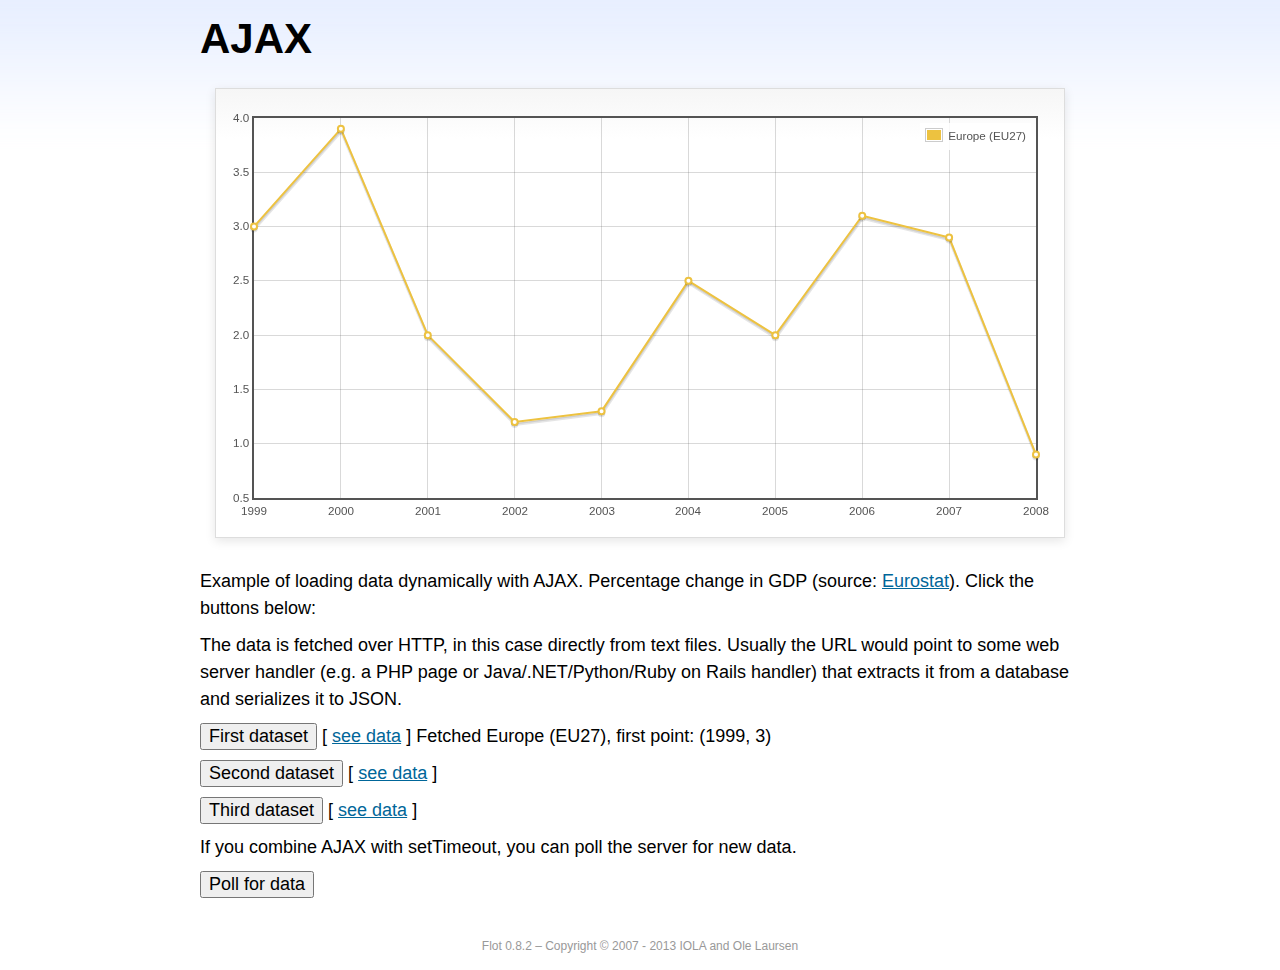
<file: bower_components/flot/examples/ajax/index.html>
<!DOCTYPE html PUBLIC "-//W3C//DTD HTML 4.01//EN" "http://www.w3.org/TR/html4/strict.dtd">
<html>
<head>
	<meta http-equiv="Content-Type" content="text/html; charset=utf-8">
	<title>Flot Examples: AJAX</title>
	<link href="../examples.css" rel="stylesheet" type="text/css">
	<!--[if lte IE 8]><script language="javascript" type="text/javascript" src="../../excanvas.min.js"></script><![endif]-->
	<script language="javascript" type="text/javascript" src="../../jquery.js"></script>
	<script language="javascript" type="text/javascript" src="../../jquery.flot.js"></script>
	<script type="text/javascript">

	$(function() {

		var options = {
			lines: {
				show: true
			},
			points: {
				show: true
			},
			xaxis: {
				tickDecimals: 0,
				tickSize: 1
			}
		};

		var data = [];

		$.plot("#placeholder", data, options);

		// Fetch one series, adding to what we already have

		var alreadyFetched = {};

		$("button.fetchSeries").click(function () {

			var button = $(this);

			// Find the URL in the link right next to us, then fetch the data

			var dataurl = button.siblings("a").attr("href");

			function onDataReceived(series) {

				// Extract the first coordinate pair; jQuery has parsed it, so
				// the data is now just an ordinary JavaScript object

				var firstcoordinate = "(" + series.data[0][0] + ", " + series.data[0][1] + ")";
				button.siblings("span").text("Fetched " + series.label + ", first point: " + firstcoordinate);

				// Push the new data onto our existing data array

				if (!alreadyFetched[series.label]) {
					alreadyFetched[series.label] = true;
					data.push(series);
				}

				$.plot("#placeholder", data, options);
			}

			$.ajax({
				url: dataurl,
				type: "GET",
				dataType: "json",
				success: onDataReceived
			});
		});

		// Initiate a recurring data update

		$("button.dataUpdate").click(function () {

			data = [];
			alreadyFetched = {};

			$.plot("#placeholder", data, options);

			var iteration = 0;

			function fetchData() {

				++iteration;

				function onDataReceived(series) {

					// Load all the data in one pass; if we only got partial
					// data we could merge it with what we already have.

					data = [ series ];
					$.plot("#placeholder", data, options);
				}

				// Normally we call the same URL - a script connected to a
				// database - but in this case we only have static example
				// files, so we need to modify the URL.

				$.ajax({
					url: "data-eu-gdp-growth-" + iteration + ".json",
					type: "GET",
					dataType: "json",
					success: onDataReceived
				});

				if (iteration < 5) {
					setTimeout(fetchData, 1000);
				} else {
					data = [];
					alreadyFetched = {};
				}
			}

			setTimeout(fetchData, 1000);
		});

		// Load the first series by default, so we don't have an empty plot

		$("button.fetchSeries:first").click();

		// Add the Flot version string to the footer

		$("#footer").prepend("Flot " + $.plot.version + " &ndash; ");
	});

	</script>
</head>
<body>

	<div id="header">
		<h2>AJAX</h2>
	</div>

	<div id="content">

		<div class="demo-container">
			<div id="placeholder" class="demo-placeholder"></div>
		</div>

		<p>Example of loading data dynamically with AJAX. Percentage change in GDP (source: <a href="http://epp.eurostat.ec.europa.eu/tgm/table.do?tab=table&init=1&plugin=1&language=en&pcode=tsieb020">Eurostat</a>). Click the buttons below:</p>

		<p>The data is fetched over HTTP, in this case directly from text files. Usually the URL would point to some web server handler (e.g. a PHP page or Java/.NET/Python/Ruby on Rails handler) that extracts it from a database and serializes it to JSON.</p>

		<p>
			<button class="fetchSeries">First dataset</button>
			[ <a href="data-eu-gdp-growth.json">see data</a> ]
			<span></span>
		</p>

		<p>
			<button class="fetchSeries">Second dataset</button>
			[ <a href="data-japan-gdp-growth.json">see data</a> ]
			<span></span>
		</p>

		<p>
			<button class="fetchSeries">Third dataset</button>
			[ <a href="data-usa-gdp-growth.json">see data</a> ]
			<span></span>
		</p>

		<p>If you combine AJAX with setTimeout, you can poll the server for new data.</p>

		<p>
			<button class="dataUpdate">Poll for data</button>
		</p>

	</div>

	<div id="footer">
		Copyright &copy; 2007 - 2013 IOLA and Ole Laursen
	</div>

</body>
</html>
</file>
<file: css/charisma-app.css>
@import url(https://fonts.googleapis.com/css?family=Shojumaru);

select {
    background-color: #fff;
}

.ch-container {
    padding: 0 15px;
}

.top-block {
    border-radius: 20px;
    font-size: 14px;
    text-align: center;
    padding: 5px;
    margin-bottom: 10px;
    font-weight: bold;
    position: relative;
    display: block;
    line-height: 22px;
    text-shadow: 0 0 1px #DDD;
    text-decoration: none;
    -webkit-box-shadow: inset 0 0 0 1px #FAFAFA;
    -moz-box-shadow: inset 0 0 0 1px #FAFAFA;
    box-shadow: inset 0 0 0 1px #FAFAFA;
    background: -moz-linear-gradient(top, rgba(30, 87, 153, 0.2) 0%, rgba(125, 185, 232, 0) 100%);
    background: -webkit-gradient(linear, left top, left bottom, color-stop(0%, rgba(30, 87, 153, 0.2)), color-stop(100%, rgba(125, 185, 232, 0)));
    background: -webkit-linear-gradient(top, rgba(30, 87, 153, 0.2) 0%, rgba(125, 185, 232, 0) 100%);
    background: -o-linear-gradient(top, rgba(30, 87, 153, 0.2) 0%, rgba(125, 185, 232, 0) 100%);
    background: -ms-linear-gradient(top, rgba(30, 87, 153, 0.2) 0%, rgba(125, 185, 232, 0) 100%);
    background: linear-gradient(to bottom, rgba(30, 87, 153, 0.2) 0%, rgba(125, 185, 232, 0) 100%);
    filter: progid:DXImageTransform.Microsoft.gradient(startColorstr='#331e5799', endColorstr='#007db9e8', GradientType=0);
}

.top-block span {
    clear: both;
}

.top-block i {
    font-size: 25px;
}

.top-block:hover {
    text-decoration: none;
}

.notification {
    display: block;
    position: absolute;
    top: -10px;
    right: -5px;
    line-height: 16px;
    height: 16px;
    padding: 0 5px;
    font-family: Arial, sans-serif;
    color: white !important;
    text-shadow: 0 1px hsla(0, 0%, 0%, 0.25);
    border-width: 1px;
    border-style: solid;
    border-radius: 10px;
    -webkit-border-radius: 10px;
    -moz-border-radius: 10px;
    -webkit-box-shadow: 0 1px 1px hsla(0, 0%, 0%, 0.08), inset 0 1px hsla(0, 100%, 100%, 0.3);
    -moz-box-shadow: 0 1px 1px rgba(0, 0, 0, 0.08), inset 0 1px rgba(255, 255, 255, 0.3);
    box-shadow: 0 1px 1px hsla(0, 0%, 0%, 0.08), inset 0 1px hsla(0, 100%, 100%, 0.3);
}

.notification {
    border-color: #2FABE9;
    background-color: #67C2EF;
    background-image: -webkit-gradient(linear, left top, left bottom, color-stop(0%, hsl(200, 80%, 82%)), color-stop(100%, hsl(200, 81%, 67%)));
    background-image: -webkit-linear-gradient(top, hsl(200, 80%, 82%), hsl(200, 81%, 67%));
    background-image: -moz-linear-gradient(top, hsl(200, 80%, 82%), hsl(200, 81%, 67%));
    background-image: -ms-linear-gradient(top, hsl(200, 80%, 82%), hsl(200, 81%, 67%));
    background-image: -o-linear-gradient(top, hsl(200, 80%, 82%), hsl(200, 81%, 67%));
    background-image: linear-gradient(top, hsl(200, 80%, 82%), hsl(200, 81%, 67%));
}

.notification.green {
    border-color: #5AAD34;
    background-color: #78CD51;
    background-image: -webkit-gradient(linear, left top, left bottom, color-stop(0%, hsl(101, 54%, 71%)), color-stop(100%, hsl(101, 55%, 56%)));
    background-image: -webkit-linear-gradient(top, hsl(101, 54%, 71%), hsl(101, 55%, 56%));
    background-image: -moz-linear-gradient(top, hsl(101, 54%, 71%), hsl(101, 55%, 56%));
    background-image: -ms-linear-gradient(top, hsl(101, 54%, 71%), hsl(101, 55%, 56%));
    background-image: -o-linear-gradient(top, hsl(101, 54%, 71%), hsl(101, 55%, 56%));
    background-image: linear-gradient(top, hsl(101, 54%, 71%), hsl(101, 55%, 56%));
}

.notification.yellow {
    border-color: #F4A506;
    background-color: #FABB3D;
    background-image: -webkit-gradient(linear, left top, left bottom, color-stop(0%, hsl(40, 95%, 76%)), color-stop(100%, hsl(40, 95%, 61%)));
    background-image: -webkit-linear-gradient(top, hsl(40, 95%, 76%), hsl(40, 95%, 61%));
    background-image: -moz-linear-gradient(top, hsl(40, 95%, 76%), hsl(40, 95%, 61%));
    background-image: -ms-linear-gradient(top, hsl(40, 95%, 76%), hsl(40, 95%, 61%));
    background-image: -o-linear-gradient(top, hsl(40, 95%, 76%), hsl(40, 95%, 61%));
    background-image: linear-gradient(top, hsl(40, 95%, 76%), hsl(40, 95%, 61%));
}

.notification.red {
    border-color: #FA5833;
    background-color: #FA603D;
    background-image: -webkit-gradient(linear, left top, left bottom, color-stop(0%, hsl(11, 95%, 76%)), color-stop(100%, hsl(11, 95%, 61%)));
    background-image: -webkit-linear-gradient(top, hsl(11, 95%, 76%), hsl(11, 95%, 61%));
    background-image: -moz-linear-gradient(top, hsl(11, 95%, 76%), hsl(11, 95%, 61%));
    background-image: -ms-linear-gradient(top, hsl(11, 95%, 76%), hsl(11, 95%, 61%));
    background-image: -o-linear-gradient(top, hsl(11, 95%, 76%), hsl(11, 95%, 61%));
    background-image: linear-gradient(top, hsl(11, 95%, 76%), hsl(11, 95%, 61%));
}

.box {
    margin-top: 10px;
    margin-bottom: 10px;
}

.box-inner {
    border: 1px solid #DEDEDE;
    border-radius: 3px;
    -webkit-border-radius: 3px;
    -moz-border-radius: 3px;
    box-shadow: 0 0 10px rgba(189, 189, 189, 0.4);
    -webkit-box-shadow: 0 0 10px rgba(189, 189, 189, 0.4);
    -moz-box-shadow: 0 0 10px rgba(189, 189, 189, 0.4);
}

.box-header {
    border: none;
    padding-top: 5px;
    border-bottom: 1px solid #DEDEDE;
    border-radius: 3px 3px 0 0;
    -webkit-border-radius: 3px 3px 0 0;
    -moz-border-radius: 3px 3px 0 0;
    height: 35px;
    min-height: 35px !important;
    margin-bottom: 0;
    font-weight: bold;
    font-size: 16px;
    background: -moz-linear-gradient(top, rgba(255, 255, 255, 0) 0%, rgba(0, 0, 0, 0.1) 100%);
    background: -webkit-gradient(linear, left top, left bottom, color-stop(0%, rgba(255, 255, 255, 0)), color-stop(100%, rgba(0, 0, 0, 0.1)));
    background: -webkit-linear-gradient(top, rgba(255, 255, 255, 0) 0%, rgba(0, 0, 0, 0.1) 100%);
    background: -o-linear-gradient(top, rgba(255, 255, 255, 0) 0%, rgba(0, 0, 0, 0.1) 100%);
    background: -ms-linear-gradient(top, rgba(255, 255, 255, 0) 0%, rgba(0, 0, 0, 0.1) 100%);
    background: linear-gradient(to bottom, rgba(255, 255, 255, 0) 0%, rgba(0, 0, 0, 0.1) 100%);
    filter: progid:DXImageTransform.Microsoft.gradient(startColorstr='#00ffffff', endColorstr='#1a000000', GradientType=0);

}

.box-header h2 {
    font-size: 15px;
    width: auto;
    clear: none;
    float: left;
    line-height: 25px;
    white-space: nowrap;
    font-weight: bold;
    margin-top: 0;
    margin-bottom: 0;
}

.box-header h3 {
    font-size: 13px;
    width: auto;
    clear: none;
    float: left;
    line-height: 25px;
    white-space: nowrap;
}

.box-header h2 > i {
    margin-top: 1px;
}

.box-icon {
    float: right;
}

.box-icon a {
    clear: none;
    float: left;
    margin: 0 2px;
    height: 20px;
    width: 5px;
    margin-top: 1px;
}

.box-icon a i {
    margin-left: -6px;
    top: -1px;
}

.box-content {
    padding: 10px;
}

.btn-round {
    border-radius: 40px;
    -webkit-border-radius: 40px;
    -moz-border-radius: 40px;
    font-size: 12px;
    padding-top: 4px;
}

ul.dashboard-list li {
    padding: 7px 0;
    list-style: none;
    border-bottom: 1px solid #EBEBEB;
    border-top: 1px solid white;
}

ul.dashboard-list a:hover {
    text-decoration: none;
}

ul.dashboard-list {
    margin: 0;
}

ul.dashboard-list li a span {
    display: inline-block;
    font-size: 18px;
    font-weight: bold;
    margin-right: 10px;
    text-align: right;
    width: 70px;
    zoom: 1;
}

.dashboard-avatar {
    height: 50px;
    width: 50px;
    padding: 1px;
    float: left;
    margin-left: 15px;
    margin-right: 15px;
    border: 1px solid #EBEBEB;
    border-radius: 50%;
}

.thumbnail {
    background-color: white;
    z-index: 2;
    position: relative;
    margin-bottom: 40px !important;
}

.thumbnails > li {
    display: inline-block;
    margin-left: 15px;
}

.thumbnail img, .thumbnail > a {
    z-index: 2;
    height: 100px;
    width: 100px;
    position: relative;
    display: block;
}

img.grayscale {
    -webkit-filter: grayscale(1);
    -webkit-filter: grayscale(100%);
    -moz-filter: grayscale(100%);
    -ms-filter: grayscale(100%);
    -o-filter: grayscale(100%);
}

.thumbnail .gallery-controls {
    position: absolute;
    z-index: 1;
    margin-top: -30px;
    height: 30px;
    min-height: 30px;
    padding: 0 6.5px;
}

.thumbnail .gallery-controls p {
    display: block;
    margin: auto;
    width: 100%;
}

div.uploader {
    border-radius: 14px;
    -webkit-border-radius: 14px;
    -moz-border-radius: 14px;
}

footer {
    clear: both;
}

div.center, p.center, img.center {
    margin-left: auto !important;
    margin-right: auto !important;
    float: none !important;
    display: block;
    text-align: center;
}

.stackControls {
    padding: 5px;
}


.sidebar-nav {
    min-height: 0;
    box-shadow: 0 0 10px #BDBDBD;
    border-radius: 5px;
    margin-bottom: 0;
    padding-bottom: 0;
    max-height: none;
}

.sidebar-nav > ul > li:not(.nav-header) {
    margin-right: -2px;
    margin-left: -2px;
}

.navbar-brand {
    font-family: 'Shojumaru', cursive, Arial, serif;
    letter-spacing: 2px;
    text-shadow: 1px 1px 5px rgba(0, 0, 0, 0.5);
    width: 183px;
    font-size: 17px;
}

.navbar-brand img {
    float: left;
    height: 20px;
    width: 20px;
    margin-right: 5px;
}

.navbar-brand span {
    float: left;
}

.theme-container {
    z-index: 5;
}

.navbar-search {
    margin-left: 10px;
    margin-top: 7px;
}

.navbar-inner {
    padding-top: 5px;
    padding-bottom: 5px;
    line-height: 30px;
    height: 60px;
}



.navbar-inner .btn-group {
    margin: 7px 5px 0 5px;
}

ul.ajax-loaders li {
    display: inline-block;
    list-style: none;
    padding: 10px;
}

ul.ajax-loaders {
    min-height: 80px;
}

.bs-icons li {
    list-style: none;
}

#for-is-ajax {
    padding-left: 12px;
    cursor: pointer;
}

#loading {
    margin-top: 20px;
    width: 128px;
    font-weight: bold;
}

#loading div.center {
    margin-top: 10px;
    height: 15px;
    width: 128px;
    background: url(../img/ajax-loaders/ajax-loader-6.gif);
}

.box-content .nav-tabs {
    margin-right: -10px;
    margin-left: -10px;
}


.login-header {
    padding-top: 30px;
    height: 120px;
}

.pull-left {
    float: left !important;
}

.pull-right {
    float: right !important;
}

.remember {
    margin-top: 3px;
}

.green {
    color: #458746;
}

.red {
    color: #B94846;
}

.blue {
    color: #3986AC;
}

.yellow {
    color: #F99406;
}

.login-box .input-prepend {
    margin-bottom: 10px;
}

.login-box .btn {
    margin-top: 15px;
    width: 100%
}

.box-content.buttons {
    min-height: 297px;
}

.main-menu > li > a {
    border: 1px solid rgba(221, 221, 221, 0.46);
}

.main-menu > li {
    margin-top: 0 !important;
}

.sidebar-nav .nav-header {
    display: block;
    padding: 3px 15px;
    font-size: 11px;
    font-weight: bold;
    line-height: 18px;
    color: #999999;
    text-shadow: 0 1px 0 rgba(255, 255, 255, 0.5);
    text-transform: uppercase;
}

.navbar {
    border-radius: 0;
}

ul.main-menu li:hover {
    margin-left: 8px;
}

ul.main-menu li.active {
    margin-left: 8px;
}

ul.main-menu li.nav-header:hover {
    margin-left: 0;
}

ul.main-menu li:not(.nav-header) {
    -webkit-transition: .3s;
    -moz-transition: .3s;
    -ms-transition: .3s;
    -o-transition: .3s;
    transition: .3s;
}

.accordion > ul {
    display: none;
    margin-left: 10px;
}

.nav-sm {
    display: none;
}
.preview-on-phone {
    height: 380px;

}

.powered-by {
    text-align: right;
}

.whitespace:before {
    content: "\2122";
    color: transparent !important;
}

.center-block {
    float: none !important;
    text-align: center;
}

ul.github-buttons li {
    display: inline;
}

.homepage-box {
    height: 380px;
}

.download-buttons a {
    margin: 5px;
}

.center-text {
    text-align: center;
}

/* Mobile */
@media only screen and (max-width: 767px) {

    .navbar-brand {
        font-family: 'Shojumaru', cursive, Arial, serif;
        letter-spacing: 2px;
        text-shadow: 1px 1px 5px rgba(0, 0, 0, 0.5);
        width: 40%;
        font-size: 14px;
    }

    .nav-sm {
        display: block;
        margin-bottom: 10px;
        border-bottom: solid white 1px;
        padding-bottom: 10px;
    }

    .sidebar-nav .nav-canvas {
        top: -20px;
        left: -90%;
        position: absolute;
        width: 80%;
        z-index: 2;
        background: rgba(0, 0, 0, 0.8);
        margin: 0 !important;
        border-radius: 0 0 20px 0;
        padding-bottom: 10px;
        will-change: left;
    }

    .sidebar-nav.active .nav-canvas {
        left: -20px;
        border-right: solid 1px white;
        border-bottom: solid 1px white;
    }

    .sidebar-nav {
        position: relative;
        z-index: 3;
        margin: 0 !important;
        padding: 0;
    }

    .nav-canvas {
        -webkit-transition: .2s;
        -moz-transition: .2s;
        -ms-transition: .2s;
        -o-transition: .2s;
        transition: .2s;
    }

    .sidebar-nav a {
        border: none !important;
        color: white;
    }

    #for-is-ajax {
        color: white;
        margin-top: 15px;
    }

    .main-menu .nav-header {
        color: white;
    }

    ul.main-menu li:hover {
        margin-left: inherit;
    }

    ul.main-menu li.active {
        margin-left: inherit;
    }

    ul.main-menu a:hover, .nav-sm a:hover {
        background: none !important;
        color: grey;
    }

    .navbar-default .navbar-toggle:focus {
        background-color: inherit;
    }

    .navbar-default .navbar-toggle.active {
        box-shadow: 0 0 7px rgb(0, 255, 40);
        border: solid 1px white;
    }

    .navbar-toggle {
        margin-left: 5px;
        margin-right: 0;
    }

    .powered-by {
        text-align: center;
    }

    .copyright {
        text-align: center;
    }

    .table-wrapper .pinned {
        box-shadow: 0 0 20px black;
    }
}

/* Tablet */
@media only screen and (min-width: 768px) and (max-width: 979px) {
    .box-icon {
        display: none;
    }

    .box-header h2 {
        font-size: 13px !important;
    }

    .box-header h3 {
        font-size: 11px !important;
    }

    .main-menu-span {
        width: 6.2% !important;
        margin-right: 4%;
    }

    .top-menu > li i {
        display: none;
    }

    .sidebar-nav li span {
        display: block !important;
    }

    .sidebar-nav li a, .sidebar-nav .nav-header {
        text-align: center
    }

    .sidebar-nav {
        padding: 0;
        margin-bottom: 0;
    }
}

/* Computer */
@media only screen and (min-width: 980px) {
    a, button, input[type=submit], input[type=button], .product-img {
        -webkit-transition: .5s;
        -moz-transition: .5s;
        -ms-transition: .5s;
        -o-transition: .5s;
        transition: .5s;
    }

    .ch-container {
        padding: 0 20px;
    }
}

/* MailChimp Form Embed Code - Slim - 08/17/2011 */
.email-subscription-footer a {
    font-weight: bold;
    font-size: 16px;
    letter-spacing: 1px;
}

.email-subscription-footer {
    float: right;
    padding: 20px 0 0 20px;
    text-align: center;
}

.mc_embed_signup {
    font: 14px Helvetica,Arial,sans-serif;
}
.power_field{position: absolute; left: -5000px;display: none;}
.mc_embed_signup form {display:block; position:relative; text-align:left; padding:10px 0 10px 3%}
.mc_embed_signup h2 {font-weight:bold; padding:0; margin:15px 0; font-size:1.4em;}
.mc_embed_signup input {border:1px solid #999; -webkit-appearance:none;}
.mc_embed_signup input[type=checkbox]{-webkit-appearance:checkbox;}
.mc_embed_signup input[type=radio]{-webkit-appearance:radio;}
.mc_embed_signup input:focus {border-color:#333;}
.mc_embed_signup .button {clear:both; background-color: #aaa; border: 0 none; border-radius:4px; color: #FFFFFF; cursor: pointer; display: inline-block; font-size:15px; font-weight: bold; height: 32px; line-height: 32px; margin: 0 5px 10px 0; padding:0; text-align: center; text-decoration: none; vertical-align: top; white-space: nowrap; width: auto;}
.mc_embed_signup .button:hover {background-color:#777;}
.mc_embed_signup .small-meta {font-size: 11px;}
.mc_embed_signup .nowrap {white-space:nowrap;}
.mc_embed_signup .clear {clear:none; display:inline;}

.mc_embed_signup label {display:block; font-size:16px; padding-bottom:10px; font-weight:bold;}
.mc_embed_signup input.email {display:block; padding:8px 0; margin:0 4% 10px 0; text-indent:5px; width:58%; min-width:130px;}
.mc_embed_signup input.button {display:block; width:35%; margin:0 0 10px 0; min-width:90px;}

.mc_embed_signup div#mce-responses {float:left; top:-1.4em; padding:0em .5em 0em .5em; overflow:hidden; width:90%;margin: 0 5%; clear: both;}
.mc_embed_signup div.response {margin:1em 0; padding:1em .5em .5em 0; font-weight:bold; float:left; top:-1.5em; z-index:1; width:80%;}
.mc_embed_signup #mce-error-response {display:none;}
.mc_embed_signup #mce-success-response {color:#529214; display:none;}
.mc_embed_signup label.error {display:block; float:none; width:auto; margin-left:1.05em; text-align:left; padding:.5em 0;}
</file>
<file: bower_components/fullcalendar/dist/fullcalendar.css>
/*!
 * FullCalendar v2.0.2 Stylesheet
 * Docs & License: http://arshaw.com/fullcalendar/
 * (c) 2013 Adam Shaw
 */


.fc {
	direction: ltr;
	text-align: left;
	}
	
.fc table {
	border-collapse: collapse;
	border-spacing: 0;
	}
	
html .fc,
.fc table {
	font-size: 1em;
	}
	
.fc td,
.fc th {
	padding: 0;
	vertical-align: top;
	}



/* Header
------------------------------------------------------------------------*/

.fc-header td {
	white-space: nowrap;
	}

.fc-header-left {
	width: 25%;
	text-align: left;
	}
	
.fc-header-center {
	text-align: center;
	}
	
.fc-header-right {
	width: 25%;
	text-align: right;
	}
	
.fc-header-title {
	display: inline-block;
	vertical-align: top;
	}
	
.fc-header-title h2 {
	margin-top: 0;
	white-space: nowrap;
	}
	
.fc .fc-header-space {
	padding-left: 10px;
	}
	
.fc-header .fc-button {
	margin-bottom: 1em;
	vertical-align: top;
	}
	
/* buttons edges butting together */

.fc-header .fc-button {
	margin-right: -1px;
	}
	
.fc-header .fc-corner-right,  /* non-theme */
.fc-header .ui-corner-right { /* theme */
	margin-right: 0; /* back to normal */
	}
	
/* button layering (for border precedence) */
	
.fc-header .fc-state-hover,
.fc-header .ui-state-hover {
	z-index: 2;
	}
	
.fc-header .fc-state-down {
	z-index: 3;
	}

.fc-header .fc-state-active,
.fc-header .ui-state-active {
	z-index: 4;
	}
	
	
	
/* Content
------------------------------------------------------------------------*/
	
.fc-content {
	position: relative;
	z-index: 1; /* scopes all other z-index's to be inside this container */
	clear: both;
	zoom: 1; /* for IE7, gives accurate coordinates for [un]freezeContentHeight */
	}
	
.fc-view {
	position: relative;
	width: 100%;
	overflow: hidden;
	}
	
	

/* Cell Styles
------------------------------------------------------------------------*/

.fc-widget-header,    /* <th>, usually */
.fc-widget-content {  /* <td>, usually */
	border: 1px solid #ddd;
	}
	
.fc-state-highlight { /* <td> today cell */ /* TODO: add .fc-today to <th> */
	background: #fcf8e3;
	}
	
.fc-cell-overlay { /* semi-transparent rectangle while dragging */
	background: #bce8f1;
	opacity: .3;
	filter: alpha(opacity=30); /* for IE */
	}
	


/* Buttons
------------------------------------------------------------------------*/

.fc-button {
	position: relative;
	display: inline-block;
	padding: 0 .6em;
	overflow: hidden;
	height: 1.9em;
	line-height: 1.9em;
	white-space: nowrap;
	cursor: pointer;
	}
	
.fc-state-default { /* non-theme */
	border: 1px solid;
	}

.fc-state-default.fc-corner-left { /* non-theme */
	border-top-left-radius: 4px;
	border-bottom-left-radius: 4px;
	}

.fc-state-default.fc-corner-right { /* non-theme */
	border-top-right-radius: 4px;
	border-bottom-right-radius: 4px;
	}

/*
	Our default prev/next buttons use HTML entities like &lsaquo; &rsaquo; &laquo; &raquo;
	and we'll try to make them look good cross-browser.
*/

.fc-button .fc-icon {
	margin: 0 .1em;
	font-size: 2em;
	font-family: "Courier New", Courier, monospace;
	vertical-align: baseline; /* for IE7 */
	}

.fc-icon-left-single-arrow:after {
	content: "\02039";
	font-weight: bold;
	}

.fc-icon-right-single-arrow:after {
	content: "\0203A";
	font-weight: bold;
	}

.fc-icon-left-double-arrow:after {
	content: "\000AB";
	}

.fc-icon-right-double-arrow:after {
	content: "\000BB";
	}
	
/* icon (for jquery ui) */

.fc-button .ui-icon {
	position: relative;
	top: 50%;
	float: left;
	margin-top: -8px; /* we know jqui icons are always 16px tall */
	}
	
/*
  button states
  borrowed from twitter bootstrap (http://twitter.github.com/bootstrap/)
*/

.fc-state-default {
	background-color: #f5f5f5;
	background-image: -moz-linear-gradient(top, #ffffff, #e6e6e6);
	background-image: -webkit-gradient(linear, 0 0, 0 100%, from(#ffffff), to(#e6e6e6));
	background-image: -webkit-linear-gradient(top, #ffffff, #e6e6e6);
	background-image: -o-linear-gradient(top, #ffffff, #e6e6e6);
	background-image: linear-gradient(to bottom, #ffffff, #e6e6e6);
	background-repeat: repeat-x;
	border-color: #e6e6e6 #e6e6e6 #bfbfbf;
	border-color: rgba(0, 0, 0, 0.1) rgba(0, 0, 0, 0.1) rgba(0, 0, 0, 0.25);
	color: #333;
	text-shadow: 0 1px 1px rgba(255, 255, 255, 0.75);
	box-shadow: inset 0 1px 0 rgba(255, 255, 255, 0.2), 0 1px 2px rgba(0, 0, 0, 0.05);
	}

.fc-state-hover,
.fc-state-down,
.fc-state-active,
.fc-state-disabled {
	color: #333333;
	background-color: #e6e6e6;
	}

.fc-state-hover {
	color: #333333;
	text-decoration: none;
	background-position: 0 -15px;
	-webkit-transition: background-position 0.1s linear;
	   -moz-transition: background-position 0.1s linear;
	     -o-transition: background-position 0.1s linear;
	        transition: background-position 0.1s linear;
	}

.fc-state-down,
.fc-state-active {
	background-color: #cccccc;
	background-image: none;
	outline: 0;
	box-shadow: inset 0 2px 4px rgba(0, 0, 0, 0.15), 0 1px 2px rgba(0, 0, 0, 0.05);
	}

.fc-state-disabled {
	cursor: default;
	background-image: none;
	opacity: 0.65;
	filter: alpha(opacity=65);
	box-shadow: none;
	}

	

/* Global Event Styles
------------------------------------------------------------------------*/

.fc-event-container > * {
	z-index: 8;
	}

.fc-event-container > .ui-draggable-dragging,
.fc-event-container > .ui-resizable-resizing {
	z-index: 9;
	}
	 
.fc-event {
	border: 1px solid #3a87ad; /* default BORDER color */
	background-color: #3a87ad; /* default BACKGROUND color */
	color: #fff;               /* default TEXT color */
	font-size: .85em;
	cursor: default;
	}

a.fc-event {
	text-decoration: none;
	}
	
a.fc-event,
.fc-event-draggable {
	cursor: pointer;
	}
	
.fc-rtl .fc-event {
	text-align: right;
	}

.fc-event-inner {
	width: 100%;
	height: 100%;
	overflow: hidden;
	}
	
.fc-event-time,
.fc-event-title {
	padding: 0 1px;
	}
	
.fc .ui-resizable-handle {
	display: block;
	position: absolute;
	z-index: 99999;
	overflow: hidden; /* hacky spaces (IE6/7) */
	font-size: 300%;  /* */
	line-height: 50%; /* */
	}
	
	
	
/* Horizontal Events
------------------------------------------------------------------------*/

.fc-event-hori {
	border-width: 1px 0;
	margin-bottom: 1px;
	}

.fc-ltr .fc-event-hori.fc-event-start,
.fc-rtl .fc-event-hori.fc-event-end {
	border-left-width: 1px;
	border-top-left-radius: 3px;
	border-bottom-left-radius: 3px;
	}

.fc-ltr .fc-event-hori.fc-event-end,
.fc-rtl .fc-event-hori.fc-event-start {
	border-right-width: 1px;
	border-top-right-radius: 3px;
	border-bottom-right-radius: 3px;
	}
	
/* resizable */
	
.fc-event-hori .ui-resizable-e {
	top: 0           !important; /* importants override pre jquery ui 1.7 styles */
	right: -3px      !important;
	width: 7px       !important;
	height: 100%     !important;
	cursor: e-resize;
	}
	
.fc-event-hori .ui-resizable-w {
	top: 0           !important;
	left: -3px       !important;
	width: 7px       !important;
	height: 100%     !important;
	cursor: w-resize;
	}
	
.fc-event-hori .ui-resizable-handle {
	_padding-bottom: 14px; /* IE6 had 0 height */
	}
	
	
	
/* Reusable Separate-border Table
------------------------------------------------------------*/

table.fc-border-separate {
	border-collapse: separate;
	}
	
.fc-border-separate th,
.fc-border-separate td {
	border-width: 1px 0 0 1px;
	}
	
.fc-border-separate th.fc-last,
.fc-border-separate td.fc-last {
	border-right-width: 1px;
	}
	
.fc-border-separate tr.fc-last th,
.fc-border-separate tr.fc-last td {
	border-bottom-width: 1px;
	}
	
.fc-border-separate tbody tr.fc-first td,
.fc-border-separate tbody tr.fc-first th {
	border-top-width: 0;
	}
	
	

/* Month View, Basic Week View, Basic Day View
------------------------------------------------------------------------*/

.fc-grid th {
	text-align: center;
	}

.fc .fc-week-number {
	width: 22px;
	text-align: center;
	}

.fc .fc-week-number div {
	padding: 0 2px;
	}
	
.fc-grid .fc-day-number {
	float: right;
	padding: 0 2px;
	}
	
.fc-grid .fc-other-month .fc-day-number {
	opacity: 0.3;
	filter: alpha(opacity=30); /* for IE */
	/* opacity with small font can sometimes look too faded
	   might want to set the 'color' property instead
	   making day-numbers bold also fixes the problem */
	}
	
.fc-grid .fc-day-content {
	clear: both;
	padding: 2px 2px 1px; /* distance between events and day edges */
	}
	
/* event styles */
	
.fc-grid .fc-event-time {
	font-weight: bold;
	}
	
/* right-to-left */
	
.fc-rtl .fc-grid .fc-day-number {
	float: left;
	}
	
.fc-rtl .fc-grid .fc-event-time {
	float: right;
	}
	
	

/* Agenda Week View, Agenda Day View
------------------------------------------------------------------------*/

.fc-agenda table {
	border-collapse: separate;
	}
	
.fc-agenda-days th {
	text-align: center;
	}
	
.fc-agenda .fc-agenda-axis {
	width: 50px;
	padding: 0 4px;
	vertical-align: middle;
	text-align: right;
	font-weight: normal;
	}

.fc-agenda-slots .fc-agenda-axis {
	white-space: nowrap;
	}

.fc-agenda .fc-week-number {
	font-weight: bold;
	}
	
.fc-agenda .fc-day-content {
	padding: 2px 2px 1px;
	}
	
/* make axis border take precedence */
	
.fc-agenda-days .fc-agenda-axis {
	border-right-width: 1px;
	}
	
.fc-agenda-days .fc-col0 {
	border-left-width: 0;
	}
	
/* all-day area */
	
.fc-agenda-allday th {
	border-width: 0 1px;
	}
	
.fc-agenda-allday .fc-day-content {
	min-height: 34px; /* TODO: doesnt work well in quirksmode */
	_height: 34px;
	}
	
/* divider (between all-day and slots) */
	
.fc-agenda-divider-inner {
	height: 2px;
	overflow: hidden;
	}
	
.fc-widget-header .fc-agenda-divider-inner {
	background: #eee;
	}
	
/* slot rows */
	
.fc-agenda-slots th {
	border-width: 1px 1px 0;
	}
	
.fc-agenda-slots td {
	border-width: 1px 0 0;
	background: none;
	}
	
.fc-agenda-slots td div {
	height: 20px;
	}
	
.fc-agenda-slots tr.fc-slot0 th,
.fc-agenda-slots tr.fc-slot0 td {
	border-top-width: 0;
	}

.fc-agenda-slots tr.fc-minor th,
.fc-agenda-slots tr.fc-minor td {
	border-top-style: dotted;
	}
	
.fc-agenda-slots tr.fc-minor th.ui-widget-header {
	*border-top-style: solid; /* doesn't work with background in IE6/7 */
	}
	


/* Vertical Events
------------------------------------------------------------------------*/

.fc-event-vert {
	border-width: 0 1px;
	}

.fc-event-vert.fc-event-start {
	border-top-width: 1px;
	border-top-left-radius: 3px;
	border-top-right-radius: 3px;
	}

.fc-event-vert.fc-event-end {
	border-bottom-width: 1px;
	border-bottom-left-radius: 3px;
	border-bottom-right-radius: 3px;
	}
	
.fc-event-vert .fc-event-time {
	white-space: nowrap;
	font-size: 10px;
	}

.fc-event-vert .fc-event-inner {
	position: relative;
	z-index: 2;
	}
	
.fc-event-vert .fc-event-bg { /* makes the event lighter w/ a semi-transparent overlay  */
	position: absolute;
	z-index: 1;
	top: 0;
	left: 0;
	width: 100%;
	height: 100%;
	background: #fff;
	opacity: .25;
	filter: alpha(opacity=25);
	}
	
.fc .ui-draggable-dragging .fc-event-bg, /* TODO: something nicer like .fc-opacity */
.fc-select-helper .fc-event-bg {
	display: none\9; /* for IE6/7/8. nested opacity filters while dragging don't work */
	}
	
/* resizable */
	
.fc-event-vert .ui-resizable-s {
	bottom: 0        !important; /* importants override pre jquery ui 1.7 styles */
	width: 100%      !important;
	height: 8px      !important;
	overflow: hidden !important;
	line-height: 8px !important;
	font-size: 11px  !important;
	font-family: monospace;
	text-align: center;
	cursor: s-resize;
	}
	
.fc-agenda .ui-resizable-resizing { /* TODO: better selector */
	_overflow: hidden;
	}
</file>
<file: bower_components/fullcalendar/dist/fullcalendar.print.css>
/*!
 * FullCalendar v2.0.2 Print Stylesheet
 * Docs & License: http://arshaw.com/fullcalendar/
 * (c) 2013 Adam Shaw
 */

/*
 * Include this stylesheet on your page to get a more printer-friendly calendar.
 * When including this stylesheet, use the media='print' attribute of the <link> tag.
 * Make sure to include this stylesheet IN ADDITION to the regular fullcalendar.css.
 */
 
 
 /* Events
-----------------------------------------------------*/
 
.fc-event {
	background: #fff !important;
	color: #000 !important;
	}
	
/* for vertical events */
	
.fc-event-bg {
	display: none !important;
	}
	
.fc-event .ui-resizable-handle {
	display: none !important;
	}
</file>
<file: bower_components/colorbox/example3/colorbox.css>
/*
    Colorbox Core Style:
    The following CSS is consistent between example themes and should not be altered.
*/
#colorbox, #cboxOverlay, #cboxWrapper{position:absolute; top:0; left:0; z-index:9999; overflow:hidden;}
#cboxWrapper {max-width:none;}
#cboxOverlay{position:fixed; width:100%; height:100%;}
#cboxMiddleLeft, #cboxBottomLeft{clear:left;}
#cboxContent{position:relative;}
#cboxLoadedContent{overflow:auto; -webkit-overflow-scrolling: touch;}
#cboxTitle{margin:0;}
#cboxLoadingOverlay, #cboxLoadingGraphic{position:absolute; top:0; left:0; width:100%; height:100%;}
#cboxPrevious, #cboxNext, #cboxClose, #cboxSlideshow{cursor:pointer;}
.cboxPhoto{float:left; margin:auto; border:0; display:block; max-width:none; -ms-interpolation-mode:bicubic;}
.cboxIframe{width:100%; height:100%; display:block; border:0;}
#colorbox, #cboxContent, #cboxLoadedContent{box-sizing:content-box; -moz-box-sizing:content-box; -webkit-box-sizing:content-box;}

/* 
    User Style:
    Change the following styles to modify the appearance of Colorbox.  They are
    ordered & tabbed in a way that represents the nesting of the generated HTML.
*/
#cboxOverlay{background:#000;}
#colorbox{outline:0;}
    #cboxContent{margin-top:20px;background:#000;}
        .cboxIframe{background:#fff;}
        #cboxError{padding:50px; border:1px solid #ccc;}
        #cboxLoadedContent{border:5px solid #000; background:#fff;}
        #cboxTitle{position:absolute; top:-20px; left:0; color:#ccc;}
        #cboxCurrent{position:absolute; top:-20px; right:0px; color:#ccc;}
        #cboxLoadingGraphic{background:url(images/loading.gif) no-repeat center center;}

        /* these elements are buttons, and may need to have additional styles reset to avoid unwanted base styles */
        #cboxPrevious, #cboxNext, #cboxSlideshow, #cboxClose {border:0; padding:0; margin:0; overflow:visible; width:auto; background:none; }
        
        /* avoid outlines on :active (mouseclick), but preserve outlines on :focus (tabbed navigating) */
        #cboxPrevious:active, #cboxNext:active, #cboxSlideshow:active, #cboxClose:active {outline:0;}
        
        #cboxSlideshow{position:absolute; top:-20px; right:90px; color:#fff;}
        #cboxPrevious{position:absolute; top:50%; left:5px; margin-top:-32px; background:url(images/controls.png) no-repeat top left; width:28px; height:65px; text-indent:-9999px;}
        #cboxPrevious:hover{background-position:bottom left;}
        #cboxNext{position:absolute; top:50%; right:5px; margin-top:-32px; background:url(images/controls.png) no-repeat top right; width:28px; height:65px; text-indent:-9999px;}
        #cboxNext:hover{background-position:bottom right;}
        #cboxClose{position:absolute; top:5px; right:5px; display:block; background:url(images/controls.png) no-repeat top center; width:38px; height:19px; text-indent:-9999px;}
        #cboxClose:hover{background-position:bottom center;}
</file>
<file: css/noty_theme_default.css>
/* CORE STYLES*/

	/* noty bar */
	.noty_bar.noty_theme_default {
		background: url('[data-uri]') repeat-x scroll left top #fff;
	}
	
	/* if you use noty with customContainer you can access noty with this way 
	*	 .noty_custom_container noty will add automaticly this class to your customContainer
	*	 .noty_theme_default 		your theme
	*	 .noty_layout_inline		your layout 
	*/
	
	/* custom container */
	.noty_custom_container.noty_theme_default.noty_layout_inline {
		position: relative;
	}
	
	/* custom growl container */
	.noty_custom_container.noty_theme_default.noty_layout_inline .noty_cont.noty_layout_inline {
		position: static;
	}
		/* custom noty bar */
		.noty_custom_container.noty_theme_default.noty_layout_inline .noty_bar {
			border-width: 1px;
			border-style: solid;
			position: static;
			-webkit-border-radius: 4px;
			-moz-border-radius: 4px;
			border-radius: 4px;
			box-shadow: 0 2px 4px rgba(0, 0, 0, 0.2);
		}
			.noty_custom_container.noty_theme_default.noty_layout_inline .noty_bar .noty_message {
				font-size: 13px;
				padding: 4px;
			}
				.noty_custom_container.noty_theme_default.noty_layout_inline .noty_bar .noty_message .noty_buttons {
					margin-top: -1px;
				}
	
	/* noty_message */
	.noty_bar.noty_theme_default .noty_message {
		padding: 8px 14px;
		font-size: 16px;
		font-weight: bold;
		width: auto;
	}
	.noty_bar.noty_theme_default.noty_closable .noty_message {
		padding: 8px 34px 8px 14px;
	}
	
	/* noty_buttons */
	.noty_bar.noty_theme_default .noty_message .noty_buttons {
		float: right;
		font-size: 13px;
		margin-top: -4px;
		margin-left: 4px;
	}
	
	/* noty_button */
	.noty_bar.noty_theme_default .noty_message .noty_buttons button {
		margin-left: 5px;
	}
	
	/* noty close button */
	.noty_bar.noty_theme_default .noty_close {
		position: absolute;
		top: 10px;
		right: 10px;
		background-image: url('[data-uri]');
		width: 20px;
		height: 20px;
	}
	
	/* noty modal */
	.noty_modal.noty_theme_default {
		opacity: 0.7;
	}
	
/* LAYOUTS */

	/* noty_layout_top */
	.noty_bar.noty_theme_default.noty_layout_top {
		border-bottom: 3px solid #eee;
	}

	/* noty_layout_bottom */
	.noty_bar.noty_theme_default.noty_layout_bottom {
		border-top: 3px solid #eee;
	}

	.noty_bar.noty_theme_default.noty_layout_center .noty_close {
		top: 8px;
	}
	
	.noty_bar.noty_theme_default.noty_layout_center .noty_message .noty_buttons {
		margin-top: -2px
	}
	
	/* noty_layout_topLeft & noty_layout_topRight */
	.noty_bar.noty_theme_default.noty_layout_center,
	.noty_bar.noty_theme_default.noty_layout_topLeft,
	.noty_bar.noty_theme_default.noty_layout_topRight,
	.noty_bar.noty_theme_default.noty_layout_bottomLeft,
	.noty_bar.noty_theme_default.noty_layout_bottomRight {
		border: 1px solid #eee;
		-webkit-border-radius: 5px;
		-moz-border-radius: 5px;
		border-radius: 5px;
		box-shadow: 0 2px 4px rgba(0, 0, 0, 0.2);
	}
	.noty_bar.noty_theme_default.noty_layout_center .noty_message,
	.noty_bar.noty_theme_default.noty_layout_topLeft .noty_message,
	.noty_bar.noty_theme_default.noty_layout_topRight .noty_message,
	.noty_bar.noty_theme_default.noty_layout_bottomLeft .noty_message,
	.noty_bar.noty_theme_default.noty_layout_bottomRight .noty_message {
		font-size: 13px;
		font-weight: normal;
	}
	.noty_bar.noty_theme_default.noty_layout_topLeft .noty_message .noty_buttons,
	.noty_bar.noty_theme_default.noty_layout_topRight .noty_message .noty_buttons,
	.noty_bar.noty_theme_default.noty_layout_bottomLeft .noty_message .noty_buttons,
	.noty_bar.noty_theme_default.noty_layout_bottomRight .noty_message .noty_buttons {
		float: none;
		border-top: 1px solid #ccc;
	  margin-left: 0;
	  margin-top: 10px;
	  padding-top: 10px;
	  text-align: right;
	}
	
	/* noty_layout_topCenter */
	.noty_bar.noty_theme_default.noty_layout_topCenter {
		-webkit-border-radius: 4px;
		-moz-border-radius: 4px;
		border-radius: 4px;
		box-shadow: 0 2px 4px rgba(0, 0, 0, 0.2);
	}
	.noty_bar.noty_theme_default.noty_layout_topCenter .noty_message {
		font-weight: normal;
		font-size: 13px;
	}
	.noty_bar.noty_theme_default.noty_layout_topCenter .noty_close {
		top: 50%;
		margin-top: -10px;
		-webkit-border-radius: 10px;
		-moz-border-radius: 10px;
		border-radius: 10px;
	}
	.noty_bar.noty_theme_default.noty_layout_topCenter.noty_success {
		border: 1px solid #50C24E;
	}
	.noty_bar.noty_theme_default.noty_layout_topCenter .noty_message .noty_buttons {
		margin-left: 15px;
		margin-top: 0px
	}
	
/* NOTIFICATION TYPES */

	/* noty_notification */
	.noty_bar.noty_theme_default.noty_notification {
		background-color: #fff;
		border-color: #ccc;
    color: #555;
	}
	.noty_bar.noty_theme_default.noty_notification.noty_layout_topLeft .noty_message .noty_buttons,
	.noty_bar.noty_theme_default.noty_notification.noty_layout_topRight .noty_message .noty_buttons,
	.noty_bar.noty_theme_default.noty_notification.noty_layout_bottomLeft .noty_message .noty_buttons,
	.noty_bar.noty_theme_default.noty_notification.noty_layout_bottomRight .noty_message .noty_buttons {
    border-color: #ccc;
  }
  
	/* noty_warning */
	.noty_bar.noty_theme_default.noty_warning {
		background-color: #FFEAA8;
		border-color: #FFC237;
    color: #826200;
	}
	.noty_bar.noty_theme_default.noty_warning.noty_layout_topLeft .noty_message .noty_buttons,
	.noty_bar.noty_theme_default.noty_warning.noty_layout_topRight .noty_message .noty_buttons,
	.noty_bar.noty_theme_default.noty_warning.noty_layout_bottomLeft .noty_message .noty_buttons,
	.noty_bar.noty_theme_default.noty_warning.noty_layout_bottomRight .noty_message .noty_buttons {
    border-color: #FFC237;
  }
  
  /* noty_alert */
	.noty_bar.noty_theme_default.noty_alert {
		background-color: #fff;
		border-color: #ccc;
	}
	.noty_bar.noty_theme_default.noty_alert.noty_layout_topLeft .noty_message .noty_buttons,
	.noty_bar.noty_theme_default.noty_alert.noty_layout_topRight .noty_message .noty_buttons,
	.noty_bar.noty_theme_default.noty_alert.noty_layout_bottomLeft .noty_message .noty_buttons,
	.noty_bar.noty_theme_default.noty_alert.noty_layout_bottomRight .noty_message .noty_buttons {
    border-color: #ccc;
  }
  
	/* noty_error */
	.noty_bar.noty_theme_default.noty_error {
		background-color: red;
		color: #fff;
		border-color: darkred;
	}
	.noty_bar.noty_theme_default.noty_error .noty_message {
		font-weight: bold;
	}
	.noty_bar.noty_theme_default.noty_error.noty_layout_topLeft .noty_message .noty_buttons,
	.noty_bar.noty_theme_default.noty_error.noty_layout_topRight .noty_message .noty_buttons,
	.noty_bar.noty_theme_default.noty_error.noty_layout_bottomLeft .noty_message .noty_buttons,
	.noty_bar.noty_theme_default.noty_error.noty_layout_bottomRight .noty_message .noty_buttons {
    border-color: darkred;
  }
  
	/* noty_success */
	.noty_bar.noty_theme_default.noty_success {
		background-color: lightgreen;
		color: darkgreen;
		border-color: #50C24E;
	}
	.noty_bar.noty_theme_default.noty_success.noty_layout_topLeft .noty_message .noty_buttons,
	.noty_bar.noty_theme_default.noty_success.noty_layout_topRight .noty_message .noty_buttons,
	.noty_bar.noty_theme_default.noty_success.noty_layout_bottomLeft .noty_message .noty_buttons,
	.noty_bar.noty_theme_default.noty_success.noty_layout_bottomRight .noty_message .noty_buttons {
    border-color: #50C24E;
  }
  
	/* noty_information */
	.noty_bar.noty_theme_default.noty_information {
		background-color: #57B7E2;
		border-color: #0B90C4;
		color: #fff;
	}
	.noty_bar.noty_theme_default.noty_information.noty_layout_topLeft .noty_message .noty_buttons,
	.noty_bar.noty_theme_default.noty_information.noty_layout_topRight .noty_message .noty_buttons,
	.noty_bar.noty_theme_default.noty_information.noty_layout_bottomLeft .noty_message .noty_buttons,
	.noty_bar.noty_theme_default.noty_information.noty_layout_bottomRight .noty_message .noty_buttons {
    border-color: #0B90C4;
  }
</file>
<file: css/uploadify.css>
/*
Uploadify
Copyright (c) 2012 Reactive Apps, Ronnie Garcia
Released under the MIT License <http://www.opensource.org/licenses/mit-license.php> 
*/

.uploadify {
	position: relative;
	margin-bottom: 1em;
}
.uploadify-button {
	background-color: #505050;
	background-image: linear-gradient(bottom, #505050 0%, #707070 100%);
	background-image: -o-linear-gradient(bottom, #505050 0%, #707070 100%);
	background-image: -moz-linear-gradient(bottom, #505050 0%, #707070 100%);
	background-image: -webkit-linear-gradient(bottom, #505050 0%, #707070 100%);
	background-image: -ms-linear-gradient(bottom, #505050 0%, #707070 100%);
	background-image: -webkit-gradient(
		linear,
		left bottom,
		left top,
		color-stop(0, #505050),
		color-stop(1, #707070)
	);
	background-position: center top;
	background-repeat: no-repeat;
	-webkit-border-radius: 30px;
	-moz-border-radius: 30px;
	border-radius: 30px;
	border: 2px solid #808080;
	color: #FFF;
	font: bold 12px Arial, Helvetica, sans-serif;
	text-align: center;
	text-shadow: 0 -1px 0 rgba(0,0,0,0.25);
	width: 100%;
}
.uploadify:hover .uploadify-button {
	background-color: #606060;
	background-image: linear-gradient(top, #606060 0%, #808080 100%);
	background-image: -o-linear-gradient(top, #606060 0%, #808080 100%);
	background-image: -moz-linear-gradient(top, #606060 0%, #808080 100%);
	background-image: -webkit-linear-gradient(top, #606060 0%, #808080 100%);
	background-image: -ms-linear-gradient(top, #606060 0%, #808080 100%);
	background-image: -webkit-gradient(
		linear,
		left bottom,
		left top,
		color-stop(0, #606060),
		color-stop(1, #808080)
	);
	background-position: center bottom;
}
.uploadify-button.disabled {
	background-color: #D0D0D0;
	color: #808080;
}
.uploadify-queue {
	margin-bottom: 1em;
}
.uploadify-queue-item {
	background-color: #F5F5F5;
	-webkit-border-radius: 3px;
	-moz-border-radius: 3px;
	border-radius: 3px;
	font: 11px Verdana, Geneva, sans-serif;
	margin-top: 5px;
	max-width: 350px;
	padding: 10px;
}
.uploadify-error {
	background-color: #FDE5DD !important;
}
.uploadify-queue-item .cancel a {
	background: url('../img/uploadify-cancel.png') 0 0 no-repeat;
	float: right;
	height:	16px;
	text-indent: -9999px;
	width: 16px;
}
.uploadify-queue-item.completed {
	background-color: #E5E5E5;
}
.uploadify-progress {
	background-color: #E5E5E5;
	margin-top: 10px;
	width: 100%;
}
.uploadify-progress-bar {
	background-color: #0099FF;
	height: 3px;
	width: 1px;
}
</file>
<file: bower_components/responsive-tables/stylesheets/typography.css>
/* Artfully Masterminded by ZURB */

/*	--------------------------------------------------
    :: Typography
	-------------------------------------------------- */
	h1, h2, h3, h4, h5, h6 { color: #181818; font-weight: bold; line-height: 1.25 }
	h1 a, h2 a, h3 a, h4 a, h5 a, h6 a { font-weight: inherit; }
	h1 { font-size: 46px; font-size: 4.6rem; margin-bottom: 12px;}
	h2 { font-size: 35px; font-size: 3.5rem; margin-bottom: 9px; }
	h3 { font-size: 28px; font-size: 2.8rem; margin-bottom: 9px; }
	h4 { font-size: 21px; font-size: 2.1rem; margin-bottom: 3px; }
	h5 { font-size: 18px; font-size: 1.8rem; font-weight: normal; margin-bottom: 3px;  }
	h6 { font-size: 15px; font-size: 1.5rem; font-weight: normal; }

	.subheader { color: #777; font-weight: 300; margin-bottom: 24px; }

	p { font-size: 13px; font-size: 1.3rem; line-height: 1.25; margin: 0 0 18px; }
	p img { margin: 0; }
	p.lead { font-size: 18px; font-size: 1.8rem; line-height: 1.5;  }
	
	em, i { font-style: italic; line-height: inherit; }
	strong, b { font-weight: bold; line-height: inherit; }
	small { font-size: 60%; line-height: inherit; }
	
	h1 small, h2 small, h3 small, h4 small, h5 small { color: #777; }
	
	/*	Blockquotes  */
	blockquote, blockquote p { line-height: 20px; color: #777; }
	blockquote { margin: 0 0 18px; padding: 9px 20px 0 19px; border-left: 1px solid #ddd; }
	blockquote cite { display: block; font-size: 12px; font-size: 1.2rem; color: #555; }
	blockquote cite:before { content: "\2014 \0020"; }
	blockquote cite a, blockquote cite a:visited { color: #555; }
	
	hr { border: solid #ddd; border-width: 1px 0 0; clear: both; margin: 12px 0 18px; height: 0; }
	
	abbr, acronym { text-transform: uppercase; font-size: 90%; color: #222; border-bottom: 1px solid #ddd; cursor: help; }
	abbr { text-transform: none; }

	/**
 	 * Print styles.
	 *
	 * Inlined to avoid required HTTP connection: www.phpied.com/delay-loading-your-print-css/
	 * Credit to Paul Irish and HTML5 Boilerplate (html5boilerplate.com)
	 */
	.print-only { display: none !important; }
	@media print {
		* { background: transparent !important; color: black !important; text-shadow: none !important; filter:none !important;
		-ms-filter: none !important; } /* Black prints faster: sanbeiji.com/archives/953 */
		p a, p a:visited { color: #444 !important; text-decoration: underline; }
		p a[href]:after { content: " (" attr(href) ")"; }
		abbr[title]:after { content: " (" attr(title) ")"; }
		.ir a:after, a[href^="javascript:"]:after, a[href^="#"]:after { content: ""; }  /* Don't show links for images, or javascript/internal links */
		pre, blockquote { border: 1px solid #999; page-break-inside: avoid; }
		thead { display: table-header-group; } /* css-discuss.incutio.com/wiki/Printing_Tables */
		tr, img { page-break-inside: avoid; }
		@page { margin: 0.5cm; }
		p, h2, h3 { orphans: 3; widows: 3; }
		h2, h3{ page-break-after: avoid; }
		.hide-on-print { display: none !important; }
		.print-only { display: block !important; }
	}
</file>
<file: bower_components/responsive-tables/stylesheets/ui.css>
/* Artfully masterminded by ZURB  */



/* --------------------------------------------------
   Table of Contents
-----------------------------------------------------
:: Buttons
:: Alerts
:: Notices/Alerts
:: Tabs
:: Pagination
:: Lists
:: Panels
:: Nav
:: Video
:: Microformats
*/




/*	--------------------------------------------------
	Buttons
	-------------------------------------------------- */

	.button {
		background: #00a6fc;
		display: inline-block;
		text-align: center;
		padding: 9px 34px 11px;
		color: #fff;
		text-decoration: none;
		font-weight: bold;
		line-height: 1;
		font-family: "Helvetica Neue", "Helvetica", Arial, Verdana, sans-serif;
		position: relative;
		cursor: pointer;
		border: none;
	}
	
  	/* Don't use native buttons on iOS */
	input[type=submit].button, button.button { -webkit-appearance: none; }
	
	.button.nice { 
		background: #00a6fc url(../images/misc/button-gloss.png) repeat-x 0 -34px;
		-moz-box-shadow: inset 0 1px 0 rgba(255,255,255,.5);
		-webkit-box-shadow: inset 0 1px 0 rgba(255,255,255,.5);
		text-shadow: 0 -1px 1px rgba(0,0,0,0.28);
		background: #00a6fc url(../images/misc/button-gloss.png) repeat-x 0 -34px, -moz-linear-gradient(top, rgba(255,255,255,.4) 0%, transparent 100%);
		background: #00a6fc url(../images/misc/button-gloss.png) repeat-x 0 -34px, -webkit-gradient(linear, left top, left bottom, color-stop(0%,rgba(255,255,255,.4)), color-stop(100%,transparent));
		border: 1px solid #0593dc;
		-webkit-transition: background-color .15s ease-in-out;
		-moz-transition: background-color .15s ease-in-out;
		-o-transition: background-color .15s ease-in-out;
	}

	.button.radius {
		-moz-border-radius: 3px;
		-webkit-border-radius: 3px;
		border-radius: 3px;
	}
	.button.round {
		-moz-border-radius: 1000px;
		-webkit-border-radius: 1000px;
		border-radius: 1000px;
	}

	.button.full-width {
		width: 100%;
		padding-left: 0 !important;
		padding-right: 0 !important;
		text-align: center;
	}

	.button.left-align {
		text-align: left;
		text-indent: 12px;
	}
	
	/* Sizes ---------- */
	.small.button 			{ font-size: 11px; padding: 8px 20px 10px; width: auto; }
	.medium.button 			{ font-size: 13px; width: auto; }
	.large.button 			{ font-size: 18px; padding: 11px 48px 13px; width: auto; }

	/* Nice Sizes ---------- */
	.nice.small.button 		{ background-position: 0 -36px; }
	.nice.large.button 		{ background-position: 0 -30px; }

	/* Colors ---------- */
	.blue.button			{ background-color: #00a6fc;  }
	.red.button				{ background-color: #e91c21; }
	.white.button			{ background-color: #e9e9e9; color: #333; }
	.black.button			{ background-color: #141414; }
	
	/* Nice Colors ---------- */
	.nice.blue.button		{ border: 1px solid #0593dc;  }
	.nice.red.button		{ border: 1px solid #b90b0b;  }
	.nice.white.button		{ border: 1px solid #cacaca; text-shadow: none !important; }
	.nice.black.button		{ border: 1px solid #000; }
	
	/* Hovers ---------- */
	.button:hover, .button:focus 				{ background-color: #0192dd; color: #fff; }
	.blue.button:hover, .blue.button:focus		{ background-color: #0192dd; 	}
	.red.button:hover, .red.button:focus 		{ background-color: #d01217; 	}
	.white.button:hover, .white.button:focus	{ background-color: #dadada; color: #333; }
	.black.button:hover, .black.button:focus	{ background-color: #000; }
	
	/* Disabled ---------- */
	.button.disabled, .button[disabled] { opacity: 0.6; cursor: default; }



/*	--------------------------------------------------
	Alerts
	-------------------------------------------------- */

	div.alert-box { display: block; padding: 6px 7px; font-weight: bold; font-size: 13px; background: #eee; border: 1px solid rgba(0,0,0,0.1); margin-bottom: 12px; border-radius: 3px; -webkit-border-radius: 3px; -moz-border-radius: 3px; text-shadow: 0 1px rgba(255,255,255,0.9); position: relative; }
	.alert-box.success { background-color: #7fae00; color: #fff; text-shadow: 0 -1px rgba(0,0,0,0.3); }
	.alert-box.warning { background-color: #c08c00; color: #fff; text-shadow: 0 -1px rgba(0,0,0,0.3); }
	.alert-box.error { background-color: #c00000; color: #fff; text-shadow: 0 -1px rgba(0,0,0,0.3); }
	
	.alert-box a.close { color: #000; position: absolute; right: 4px; top: 0; font-size: 18px; opacity: 0.2; padding: 4px; }
	.alert-box a.close:hover,.alert-box a.close:focus { opacity: 0.4; }


/*    --------------------------------------------------
    Tabs
    -------------------------------------------------- */
    dl.tabs { display: block; margin: 0 0 20px 0; padding: 0; height: 30px; border-bottom: solid 1px #ddd; }
    dl.tabs dt { display: block; width: auto; height: 30px; padding: 0 9px 0 20px; line-height: 30px; float: left; color: #999; font-size: 11px; text-transform: uppercase; cursor: default; }
    dl.tabs dt:first-child { padding: 0 9px 0 0; }
    dl.tabs dd { display: block; width: auto; height: 30px; padding: 0; float: left; }
    dl.tabs dd a { display: block; width: auto; height: 29px; padding: 0 9px; line-height: 30px; border: solid 1px #ddd; margin: 0 -1px 0 0; color: #555; background: #eee; }
    dl.tabs dd a.active { background: #fff; border-width: 1px 1px 0 1px; height: 30px; }

		.nice.tabs { border-bottom: solid 1px #eee; margin: 0 0 30px 0; height:43px; }
		.nice.tabs dd a { padding: 7px 18px 9px; font-size: 15px; font-size: 1.5rem; color: #555555; background: none; border: none; }
		.nice.tabs dd a.active { font-weight: bold; color: #333; background: #fff; border-left: 1px solid #eee; border-right: 1px solid #eee; border-top: 3px solid #00a6fc; margin: 0 10px; position: relative; top: -5px; }
		.nice.tabs dd:first-child a.active { margin-left: 0; }
		
	dl.tabs.vertical { height: auto; }
	dl.tabs.vertical dt, dl.tabs.vertical dd, dl.nice.tabs.vertical dt, dl.nice.tabs.vertical dd { float: none; height: auto; }
	dl.tabs.vertical dd a { display: block; width: auto; height: auto; padding: 15px 20px; line-height: 1; border: solid 0 #ccc; border-width: 1px 1px 0; margin: 0; color: #555; background: #eee; font-size: 15px; font-size: 1.5rem; }
	dl.tabs.vertical dd a.active { height: auto; margin: 0; border-width: 1px 0 0; background: #fff; }
	
		.nice.tabs.vertical { border-bottom: solid 1px #eee; height: auto; }
		.nice.tabs.vertical dd a { padding: 15px 20px; border: none; border-left: 1px solid #eee; border-right: 1px solid #eee; border-top: 1px solid #eee; background: #fff; }
		.nice.tabs.vertical dd a.active { border: none; background: #00a6fc; color: #fff; margin: 0; position: static; top: 0; height: auto; }
		.nice.tabs.vertical dd:first-child a.active { margin: 0; }
    
    ul.tabs-content { margin: 0; display: block; }
    ul.tabs-content>li { display:none; }
    ul.tabs-content>li.active { display: block; }
    
    dl.contained, dl.nice.contained { margin-bottom: 0; }
    dl.contained.tabs dd a { padding: 0 14px; }
    dl.nice.contained.tabs dd a { padding: 7px 18px 9px; }

    ul.contained.tabs-content { padding: 0; }
	ul.contained.tabs-content>li { padding: 20px; border: solid 0 #ddd; border-width: 0 1px 1px 1px; }
	ul.nice.contained.tabs-content>li { border-color: #eee; }
	
/*  --------------------------------------------------
    Pagination
    -------------------------------------------------- */
    ul.pagination { display: block; height: 24px; margin-left: -5px; }
    ul.pagination li { float: left; display: block; height: 24px; color: #999; font-size: 15px; margin-left: 5px; }
    ul.pagination li a { display: block; padding: 6px 7px 4px; color: #555; }
    ul.pagination li.current a, ul.pagination li:hover a, ul.pagination li a:focus { border-bottom: solid 2px #00a6fc; color: #141414; }
    ul.pagination li.unavailable a { cursor: default; color: #999; }
    ul.pagination li.unavailable:hover a, ul.pagination li.unavailable a:focus { border-bottom: none; }
    
/*  --------------------------------------------------
    Lists
    -------------------------------------------------- */
    ul.nice, ol.nice { list-style: none; margin: 0; }
    ul.nice li, ol.nice li { padding-left: 13px; position: relative }
    ul.nice li span.bullet, ol.nice li span.number { position: absolute; left: 0; top: 0; color: #ccc; }

/*	--------------------------------------------------
	Panels
	-------------------------------------------------- */
	div.panel {
		padding: 20px 20px 2px 20px;
		background: #efefef;
		background: -moz-linear-gradient(top, #FFFFFF 0%, #F4F4F4 100%);
		background: -webkit-gradient(linear, left top, left bottom, color-stop(0%,#FFFFFF), color-stop(100%,#F4F4F4));
		filter: progid:DXImageTransform.Microsoft.gradient( startColorstr='#FFFFFF', endColorstr='#F4F4F4',GradientType=0 );
		box-shadow: 0 2px 5px rgba(0,0,0,0.15);
		-webkit-box-shadow: 0 2px 5px rgba(0,0,0,0.15);
		-moz-box-shadow: 0 2px 5px rgba(0,0,0,0.25);
		margin: 0 0 20px 0;
	}

/*	--------------------------------------------------
   	Nav Bar with Dropdowns
	-------------------------------------------------- */
	
	.nav-bar { height: 45px; background: #fff; margin-top: 20px; border: 1px solid #ddd; }	
	.nav-bar>li { float: left; display: block; position: relative; padding: 0; margin: 0; border-right: 1px solid #ddd; line-height: 45px; }
	.nav-bar>li>a { position: relative; font-size: 14px; padding: 0 20px; display: block; text-decoration: none; font-size: 15px; font-size: 1.5rem; }
	.nav-bar>li>input { margin: 0 16px; }
	.nav-bar>li ul { margin-bottom: 0; }
	.nav-bar>li li { line-height: 1.3; }
	.nav-bar>li.has-flyout>a { padding-right: 36px; }
	.nav-bar>li.has-flyout>a:after { content: ""; width: 0; height: 0; border-left: 4px solid transparent; border-right: 4px solid transparent; border-top: 4px solid #2a85e8; display: block; position: absolute; right: 18px; bottom: 20px; }
	.nav-bar>li:hover>a { color: #141414; z-index: 2; }
	.nav-bar>li:hover>a:after { border-top-color: #141414; }

	.flyout { background: #fff; margin: 0; padding: 20px; border: 1px solid #ddd; position: absolute; top: 45px; left: -1px; width: 400px; z-index: 10; }
	.flyout.small { width: 200px; }
	.flyout.large { width: 600px; }
	.flyout.right { left: auto; right: 0; }
	.flyout p:last-child { margin-bottom: 0; }
	.nav-bar>li .flyout { display: none; }
	.nav-bar>li:hover .flyout { display: block; }


/*	--------------------------------------------------
   	Video
   	Mad props to http://www.alistapart.com/articles/creating-intrinsic-ratios-for-video/
	-------------------------------------------------- */
	
	.flex-video {
		position: relative;
		padding-top: 25px;
		padding-bottom: 67.5%;
		height: 0;
		margin-bottom: 16px;
		overflow: hidden;
	}
	
	.flex-video.widescreen { padding-bottom: 57.25%; }
	.flex-video.vimeo { padding-top: 0; }
	
	.flex-video iframe,
	.flex-video object,
	.flex-video embed {
		position: absolute;
		top: 0;
		left: 0;
		width: 100%;
		height: 100%;
	}



/*	--------------------------------------------------
   	Microformats
	-------------------------------------------------- */
	
	/* hCard */
	ul.vcard { display: inline-block; margin: 0 0 12px 0; border: 1px solid #ddd; padding: 10px; }
	ul.vcard li { margin: 0; display: block; }
	ul.vcard li.fn { font-weight: bold; font-size: 15px; font-size: 1.5rem; }
	
	p.vevent span.summary { font-weight: bold; }
	p.vevent abbr { cursor: default; text-decoration: none; font-weight: bold; border: none; padding: 0 1px; }
</file>
<file: bower_components/responsive-tables/stylesheets/reveal.css>
/*	--------------------------------------------------
	Reveal Modals
	-------------------------------------------------- */
		
	.reveal-modal-bg { 
		position: fixed; 
		height: 100%;
		width: 100%;
		background: #000;
		z-index: 2000;
		display: none;
		top: 0;
		left: 0; 
		}
	
	.reveal-modal {
		visibility: hidden;
		top: 100px; 
		left: 50%;
		margin-left: -300px;
		width: 520px;
		background: #eee url(../images/misc/modal-gloss.png) no-repeat -200px -80px;
		position: absolute;
		z-index: 2001;
		padding: 30px 40px 34px;
		-moz-border-radius: 5px;
		-webkit-border-radius: 5px;
		border-radius: 5px;
		-moz-box-shadow: 0 0 10px rgba(0,0,0,.4);
		-webkit-box-shadow: 0 0 10px rgba(0,0,0,.4);
		box-shadow: 0 0 10px rgba(0,0,0,.4);
		}
		
	.reveal-modal.small 		{ width: 200px; margin-left: -140px;}
	.reveal-modal.medium 		{ width: 400px; margin-left: -240px;}
	.reveal-modal.large 		{ width: 600px; margin-left: -340px;}
	.reveal-modal.xlarge 		{ width: 800px; margin-left: -440px;}
	
	.reveal-modal .close-reveal-modal {
		font-size: 22px;
		line-height: .5;
		position: absolute;
		top: 8px;
		right: 11px;
		color: #aaa;
		text-shadow: 0 -1px 1px rbga(0,0,0,.6);
		font-weight: bold;
		cursor: pointer;
		} 
	
	.reveal-modal .row {
		min-width: 0;
	}
	
	/* Mobile */
		
		@media handheld, only screen and (device-width: 768px), (device-width: 800px) {
			.reveal-modal-bg { position: absolute; }
			
			.reveal-modal,
			.reveal-modal.small,
			.reveal-modal.medium,
			.reveal-modal.large,
			.reveal-modal.xlarge { width: 60%; top: 30%; left: 15%; margin-left: 0; padding: 5%; height: auto; }
		}
		
		@media handheld, only screen and (max-width: 767px) {
			.reveal-modal-bg { position: absolute; }
			
			.reveal-modal,
			.reveal-modal.small,
			.reveal-modal.medium,
			.reveal-modal.large,
			.reveal-modal.xlarge { width: 80%; top: 15%; left: 5%; margin-left: 0; padding: 5%; height: auto; }
		}
	
	
	/*
			
	NOTES
	
	Close button entity is &#215;
	
	Example markup
	
	<div id="myModal" class="reveal-modal">
		<h2>Awesome. I have it.</h2>
		<p class="lead">Your couch.  I it's mine.</p>
		<p>Lorem ipsum dolor sit amet, consectetur adipiscing elit. In ultrices aliquet placerat. Duis pulvinar orci et nisi euismod vitae tempus lorem consectetur. Duis at magna quis turpis mattis venenatis eget id diam. </p>
		<a class="close-reveal-modal">&#215;</a>
	</div>
	
	*/
</file>
<file: bower_components/responsive-tables/stylesheets/mobile.css>
/* --------------------------------------------------
	:: Typography
	-------------------------------------------------- */
	
	@media handheld, only screen and (max-width: 767px) {
		h1 { font-size: 32px; font-size: 3.2rem; line-height: 1.3; }
		h2 { font-size: 28px; font-size: 2.8rem; line-height: 1.3; }
		h3 { font-size: 21px; font-size: 2.1rem; line-height: 1.3; }
		h4 { font-size: 18px; font-size: 1.8rem; line-height: 1.2; }
		h5 { font-size: 16px; font-size: 1.6rem; line-height: 1.2; }
		h6 { font-size: 15px; font-size: 1.5rem; line-height: 1.2; }
		body, p {  font-size: 15px; font-size: 1.5rem; line-height: 1.4; }
	}


/* --------------------------------------------------
	:: Grid
	-------------------------------------------------- */
	
	/* Tablet screens */
	@media only screen and (device-width: 768px), (device-width: 800px) {
		/* Currently unused */
	}
	
	
	/* Mobile */
	@media only screen and (max-width: 767px) {		
		body { -webkit-text-size-adjust: none; -ms-text-size-adjust: none; width: 100%; min-width: 0; margin-left: 0; margin-right: 0; padding-left: 0; padding-right: 0; }
		.container { min-width: 0; margin-left: 0; margin-right: 0; }
		.row { width: 100%; min-width: 0; margin-left: 0; margin-right: 0; }
		.row .row .column, .row .row .columns { padding: 0; }
		.column, .columns { width: auto !important; float: none; margin-left: 0; margin-right: 0; }
		.column:last-child, .columns:last-child { margin-right: 0; }
		
		.offset-by-one, .offset-by-two, .offset-by-three, .offset-by-four, .offset-by-five, .offset-by-six, .offset-by-seven, .offset-by-eight, .offset-by-nine, .offset-by-ten, .offset-by-eleven, .centered { margin-left: 0 !important; }
		
		.push-two, .push-three, .push-four, .push-five, .push-six, .push-seven, .push-eight, .push-nine, .push-ten { left: auto; }
		.pull-two, .pull-three, .pull-four, .pull-five, .pull-six, .pull-seven, .pull-eight, .pull-nine, .pull-ten { right: auto; }
		
		/* Mobile 4-column Grid */
		.row .phone-one.column:first-child, .row .phone-two.column:first-child, .row .phone-three.column:first-child, .row .phone-four.column:first-child, .row .phone-one.columns:first-child, .row .phone-two.columns:first-child, .row .phone-three.columns:first-child, .row .phone-four.columns:first-child { margin-left: 0; }
		
		.row .phone-one.column, .row .phone-two.column, .row .phone-three.column, .row .phone-four.column,
		.row .phone-one.columns, .row .phone-two.columns, .row .phone-three.columns, .row .phone-four.columns { margin-left: 4.4%; float: left; min-height: 1px; position: relative; padding: 0; }
		
		.row .phone-one.columns 	{ width: 21.68% !important; }
		.row .phone-two.columns 	{ width: 47.8% !important; }
		.row .phone-three.columns 	{ width: 73.9% !important; }
		.row .phone-four.columns 	{ width: 100% !important; }
		
		.row .columns.push-one-phone { left: 26.08%; }
		.row .columns.push-two-phone { left: 52.2% }
		.row .columns.push-three-phone { left: 78.3% }
		
		.row .columns.pull-one-phone { right: 26.08% }
		.row .columns.pull-two-phone { right: 52.2% }
		.row .columns.pull-three-phone { right: 78.3%; }
		
		
	}
	
	
/* --------------------------------------------------
	:: Block Grids
	-------------------------------------------------- */	
	
	@media only screen and (max-width: 767px) {
		.block-grid.mobile { margin-left: 0; }
		.block-grid.mobile > li { float: none; width: 100%; margin-left: 0; }
	}
	
	

/* -------------------------------------------------- 
	:: Mobile Visibility Affordances
---------------------------------------------------*/
	
	
	.show-on-phones { display: none !important; }	
	.show-on-tablets { display: none !important; }
	.show-on-desktops { display: block !important; }
	
	.hide-on-phones { display: block !important; }	
	.hide-on-tablets { display: block !important; }
	.hide-on-desktops { display: none !important; }
	
	@media only screen and (max-device-width: 800px), only screen and (device-width: 1024px) and (device-height: 600px), only screen and (width: 1280px) and (orientation: landscape), only screen and (device-width: 800px) {
		.hide-on-phones { display: block !important; }
		.hide-on-tablets { display: none !important; }
		.hide-on-desktops { display: block !important; }
		
		.show-on-phones { display: none !important; }
		.show-on-tablets { display: block !important; }
		.show-on-desktops { display: none !important; }
	}
	
	/* Modernizr-enabled tablet targeting */
	@media only screen and (max-width: 1280px) and (min-width: 768px) {
		.touch .hide-on-phones { display: block !important; }
		.touch .hide-on-tablets { display: none !important; }
		.touch .hide-on-desktops { display: block !important; }
		
		.touch .show-on-phones { display: none !important; }
		.touch .show-on-tablets { display: block !important; }
		.touch .show-on-desktops { display: none !important; }
	}
	
		
	@media only screen and (max-width: 767px) {
		.hide-on-phones { display: none !important; }
		.hide-on-tablets { display: block !important; }
		.hide-on-desktops { display: block !important; }
		
		.show-on-phones { display: block !important; }
		.show-on-tablets { display: none !important; }
		.show-on-desktops { display: none !important; }
	}
	
	/* only screen and (device-width: 1280px), only screen and (max-device-width: 1280px),  /*
	/* Keeping this in as a reminder to address support for other tablet devices like the Xoom in the future */
	
	/* Specific overrides for elements that require something other than display: block */
	
	table.show-on-desktops { display: table !important; }
	table.hide-on-phones { display: table !important; }	
	table.hide-on-tablets { display: table !important; }
	
	@media only screen and (max-device-width: 800px), only screen and (device-width: 1024px) and (device-height: 600px), only screen and (width: 1280px) and (orientation: landscape), only screen and (device-width: 800px) {
		table.hide-on-phones { display: block !important; }
		table.hide-on-desktops { display: block !important; }
		table.show-on-tablets { display: block !important; }
	}
	
	@media only screen and (max-width: 767px) {
		table.hide-on-tablets { display: block !important; }
		table.hide-on-desktops { display: block !important; }
		table.show-on-phones { display: block !important; }
	}
	
	
/* -------------------------------------------------- 
	:: Forms
---------------------------------------------------*/	


	@media only screen and (max-width: 767px) {
		div.form-field input, div.form-field input.small, div.form-field input.medium, div.form-field input.large, div.form-field input.oversize, input.input-text, input.input-text.oversize, textarea,
		form.nice div.form-field input, form.nice div.form-field input.oversize, form.nice input.input-text, form.nice input.input-text.oversize, form.nice textarea { display: block; width: 96%; padding: 6px 2% 4px; font-size: 18px; }
		form.nice div.form-field input, form.nice div.form-field input.oversize, form.nice input.input-text, form.nice input.input-text.oversize, form.nice textarea { -webkit-border-radius: 2px; -moz-border-radius: 2px; border-radius: 2px; }
		form.nice div.form-field.error small, form.nice small.error { padding: 6px 2%; display: block; }
		form.nice div.form-field.error .small + small, form.nice .small + .error { width: auto; }
		form.nice div.form-field.error .medium + small, form.nice .medium + .error { width: auto; }
		form.nice div.form-field.error .large + small, form.nice .large + .error { width: auto; }
	}
	
	
/* -------------------------------------------------- 
	:: UI
---------------------------------------------------*/	
	
	/* Buttons */
	@media only screen and (max-width: 767px) {
		.button { display: block; }
		button.button { width: 100%; padding-left: 0; padding-right: 0; }
	}
	
	/* Tabs */
	
	@media only screen and (max-width: 767px) {
		dl.tabs.mobile, dl.nice.tabs.mobile { width: auto; margin: 20px -20px 40px; height: auto; }
		dl.tabs.mobile dt, dl.tabs.mobile dd, dl.nice.tabs.mobile dt, dl.nice.tabs.mobile dd { float: none; height: auto; }

		dl.tabs.mobile dd a { display: block; width: auto; height: auto; padding: 18px 20px; line-height: 1; border: solid 0 #ccc; border-width: 1px 0 0; margin: 0; color: #555; background: #eee; font-size: 15px; font-size: 1.5rem; }
		dl.tabs.mobile dd a.active { height: auto; margin: 0; border-width: 1px 0 0; }
	
		.nice.tabs.mobile { border-bottom: solid 1px #ccc; height: auto; }
		.nice.tabs.mobile dd a { padding: 18px 20px; border: none; border-left: none; border-right: none; border-top: 1px solid #ccc; background: #fff; }
		.nice.tabs.mobile dd a.active { border: none; background: #00a6fc; color: #fff; margin: 0; position: static; top: 0; height: auto; }
		.nice.tabs.mobile dd:first-child a.active { margin: 0; }
		
		dl.contained.mobile, dl.nice.contained.mobile { margin-bottom: 0; }
		dl.contained.tabs.mobile dd a { padding: 18px 20px; }
		dl.nice.contained.tabs.mobile dd a { padding: 18px 20px; }
	}
	
	/* Nav Bar */

	@media only screen and (max-width: 767px) {
		.nav-bar { height: auto; }
		.nav-bar>li { float: none; display: block; border-right: none; }
		.nav-bar>li>a { text-align: left; border-top: 1px solid #ddd; border-right: none; } 
		.nav-bar>li:first-child>a { border-top: none; }
		.nav-bar>li.has-flyout>a:after { content: ""; width: 0; height: 0; border-left: 4px solid transparent;border-right: 4px solid transparent; border-top: 4px solid #2a85e8; display: block; }
		.nav-bar>li:hover>a { font-weight: bold; }
		.nav-bar>li:hover ul { position: relative; }
		
		.flyout { position: relative; width: auto; top: auto; margin-right: -2px; border-width: 1px 1px 0px 1px; }
		.flyout.right { float: none; right: auto; left: -1px; }
		.flyout.small, .flyout.large { width: auto; }
		.flyout p:last-child { margin-bottom: 18px; }
	}
	
	/* Nav Bar */
	
	@media only screen and (max-device-width: 800px), only screen and (device-width: 1024px) and (device-height: 600px), only screen and (width: 1280px) and (orientation: landscape), only screen and (device-width: 800px), only screen and (max-width: 767px) {
		.video { padding-top: 0; }
	}
</file>
<file: bower_components/responsive-tables/stylesheets/app.css>
/* Artfully masterminded by ZURB  */

/* -------------------------------------------------- 
   Table of Contents
-----------------------------------------------------
:: Shared Styles
:: Page Name 1
:: Page Name 2
*/


/* -----------------------------------------
   Shared Styles
----------------------------------------- */

  body { background: #f4f4f4; }
  .container { max-width: 740px; box-shadow: 0px 2px 5px rgba(0,0,0,0.25); background: #fff; margin: 0 auto; }
  
  p { color: #999; }
  
  h1 { margin: 20px 0 0; }
  h4.subhead { font-weight: lighter; color: #777; margin-bottom: 20px; }
  
  pre { -moz-border-radius: 5px; border-radius: 5px; -webkit-border-radius: 5px; margin: 0; display: block; font: 11px Monaco, monospace !important; padding: 15px; background-color: #1C1C1C; overflow: auto; color: #D0D0D0; line-height: 125%; margin-bottom: 30px; }

/* -----------------------------------------
   Page Name 1
----------------------------------------- */




/* -----------------------------------------
   Page Name 2
----------------------------------------- */
</file>
<file: bower_components/responsive-tables/stylesheets/ie.css>
/* This is for all IE specfific style less than IE9. We hate IE. */

	div.panel { border: 1px solid #ccc; }
	.lt-ie8 .nav-bar li.has-flyout a { padding-right: 20px; }
	.lt-ie8 .nav-bar li.has-flyout a:after { border-top: none; }
</file>
<file: bower_components/colorbox/example1/colorbox.css>
/*
    Colorbox Core Style:
    The following CSS is consistent between example themes and should not be altered.
*/
#colorbox, #cboxOverlay, #cboxWrapper{position:absolute; top:0; left:0; z-index:9999; overflow:hidden;}
#cboxWrapper {max-width:none;}
#cboxOverlay{position:fixed; width:100%; height:100%;}
#cboxMiddleLeft, #cboxBottomLeft{clear:left;}
#cboxContent{position:relative;}
#cboxLoadedContent{overflow:auto; -webkit-overflow-scrolling: touch;}
#cboxTitle{margin:0;}
#cboxLoadingOverlay, #cboxLoadingGraphic{position:absolute; top:0; left:0; width:100%; height:100%;}
#cboxPrevious, #cboxNext, #cboxClose, #cboxSlideshow{cursor:pointer;}
.cboxPhoto{float:left; margin:auto; border:0; display:block; max-width:none; -ms-interpolation-mode:bicubic;}
.cboxIframe{width:100%; height:100%; display:block; border:0;}
#colorbox, #cboxContent, #cboxLoadedContent{box-sizing:content-box; -moz-box-sizing:content-box; -webkit-box-sizing:content-box;}

/* 
    User Style:
    Change the following styles to modify the appearance of Colorbox.  They are
    ordered & tabbed in a way that represents the nesting of the generated HTML.
*/
#cboxOverlay{background:url(images/overlay.png) repeat 0 0;}
#colorbox{outline:0;}
    #cboxTopLeft{width:21px; height:21px; background:url(images/controls.png) no-repeat -101px 0;}
    #cboxTopRight{width:21px; height:21px; background:url(images/controls.png) no-repeat -130px 0;}
    #cboxBottomLeft{width:21px; height:21px; background:url(images/controls.png) no-repeat -101px -29px;}
    #cboxBottomRight{width:21px; height:21px; background:url(images/controls.png) no-repeat -130px -29px;}
    #cboxMiddleLeft{width:21px; background:url(images/controls.png) left top repeat-y;}
    #cboxMiddleRight{width:21px; background:url(images/controls.png) right top repeat-y;}
    #cboxTopCenter{height:21px; background:url(images/border.png) 0 0 repeat-x;}
    #cboxBottomCenter{height:21px; background:url(images/border.png) 0 -29px repeat-x;}
    #cboxContent{background:#fff; overflow:hidden;}
        .cboxIframe{background:#fff;}
        #cboxError{padding:50px; border:1px solid #ccc;}
        #cboxLoadedContent{margin-bottom:28px;}
        #cboxTitle{position:absolute; bottom:4px; left:0; text-align:center; width:100%; color:#949494;}
        #cboxCurrent{position:absolute; bottom:4px; left:58px; color:#949494;}
        #cboxLoadingOverlay{background:url(images/loading_background.png) no-repeat center center;}
        #cboxLoadingGraphic{background:url(images/loading.gif) no-repeat center center;}

        /* these elements are buttons, and may need to have additional styles reset to avoid unwanted base styles */
        #cboxPrevious, #cboxNext, #cboxSlideshow, #cboxClose {border:0; padding:0; margin:0; overflow:visible; width:auto; background:none; }
        
        /* avoid outlines on :active (mouseclick), but preserve outlines on :focus (tabbed navigating) */
        #cboxPrevious:active, #cboxNext:active, #cboxSlideshow:active, #cboxClose:active {outline:0;}

        #cboxSlideshow{position:absolute; bottom:4px; right:30px; color:#0092ef;}
        #cboxPrevious{position:absolute; bottom:0; left:0; background:url(images/controls.png) no-repeat -75px 0; width:25px; height:25px; text-indent:-9999px;}
        #cboxPrevious:hover{background-position:-75px -25px;}
        #cboxNext{position:absolute; bottom:0; left:27px; background:url(images/controls.png) no-repeat -50px 0; width:25px; height:25px; text-indent:-9999px;}
        #cboxNext:hover{background-position:-50px -25px;}
        #cboxClose{position:absolute; bottom:0; right:0; background:url(images/controls.png) no-repeat -25px 0; width:25px; height:25px; text-indent:-9999px;}
        #cboxClose:hover{background-position:-25px -25px;}

/*
  The following fixes a problem where IE7 and IE8 replace a PNG's alpha transparency with a black fill
  when an alpha filter (opacity change) is set on the element or ancestor element.  This style is not applied to or needed in IE9.
  See: http://jacklmoore.com/notes/ie-transparency-problems/
*/
.cboxIE #cboxTopLeft,
.cboxIE #cboxTopCenter,
.cboxIE #cboxTopRight,
.cboxIE #cboxBottomLeft,
.cboxIE #cboxBottomCenter,
.cboxIE #cboxBottomRight,
.cboxIE #cboxMiddleLeft,
.cboxIE #cboxMiddleRight {
    filter: progid:DXImageTransform.Microsoft.gradient(startColorstr=#00FFFFFF,endColorstr=#00FFFFFF);
}
</file>
<file: bower_components/flot/examples/examples.css>
* {	padding: 0; margin: 0; vertical-align: top; }

body {
	background: url(background.png) repeat-x;
	font: 18px/1.5em "proxima-nova", Helvetica, Arial, sans-serif;
}

a {	color: #069; }
a:hover { color: #28b; }

h2 {
	margin-top: 15px;
	font: normal 32px "omnes-pro", Helvetica, Arial, sans-serif;
}

h3 {
	margin-left: 30px;
	font: normal 26px "omnes-pro", Helvetica, Arial, sans-serif;
	color: #666;
}

p {
	margin-top: 10px;
}

button {
	font-size: 18px;
	padding: 1px 7px;
}

input {
	font-size: 18px;
}

input[type=checkbox] {
	margin: 7px;
}

#header {
	position: relative;
	width: 900px;
	margin: auto;
}

#header h2 {
	margin-left: 10px;
	vertical-align: middle;
	font-size: 42px;
	font-weight: bold;
	text-decoration: none;
	color: #000;
}

#content {
	width: 880px;
	margin: 0 auto;
	padding: 10px;
}

#footer {
	margin-top: 25px;
	margin-bottom: 10px;
	text-align: center;
	font-size: 12px;
	color: #999;
}

.demo-container {
	box-sizing: border-box;
	width: 850px;
	height: 450px;
	padding: 20px 15px 15px 15px;
	margin: 15px auto 30px auto;
	border: 1px solid #ddd;
	background: #fff;
	background: linear-gradient(#f6f6f6 0, #fff 50px);
	background: -o-linear-gradient(#f6f6f6 0, #fff 50px);
	background: -ms-linear-gradient(#f6f6f6 0, #fff 50px);
	background: -moz-linear-gradient(#f6f6f6 0, #fff 50px);
	background: -webkit-linear-gradient(#f6f6f6 0, #fff 50px);
	box-shadow: 0 3px 10px rgba(0,0,0,0.15);
	-o-box-shadow: 0 3px 10px rgba(0,0,0,0.1);
	-ms-box-shadow: 0 3px 10px rgba(0,0,0,0.1);
	-moz-box-shadow: 0 3px 10px rgba(0,0,0,0.1);
	-webkit-box-shadow: 0 3px 10px rgba(0,0,0,0.1);
}

.demo-placeholder {
	width: 100%;
	height: 100%;
	font-size: 14px;
	line-height: 1.2em;
}

.legend table {
	border-spacing: 5px;
}
</file>
<file: bower_components/responsive-tables/responsive-tables.css>
/* Foundation v2.1.4 http://foundation.zurb.com */
/* Artfully masterminded by ZURB  */

/* -------------------------------------------------- 
   Table of Contents
-----------------------------------------------------
:: Shared Styles
:: Page Name 1
:: Page Name 2
*/


/* -----------------------------------------
   Shared Styles
----------------------------------------- */

table th { font-weight: bold; }
table td, table th { padding: 9px 10px; text-align: left; }

/* Mobile */
@media only screen and (max-width: 767px) {
	
	table.responsive { margin-bottom: 0; }
	
	.pinned { position: absolute; left: 0; top: 0; background: #fff; width: 35%; overflow: hidden; overflow-x: scroll; border-right: 1px solid #ccc; border-left: 1px solid #ccc; }
	.pinned table { border-right: none; border-left: none; width: 100%; }
	.pinned table th, .pinned table td { white-space: nowrap; }
	.pinned td:last-child { border-bottom: 0; }
	
	div.table-wrapper { position: relative; margin-bottom: 20px; overflow: hidden; border-right: 1px solid #ccc; }
	div.table-wrapper div.scrollable { margin-left: 35%; }
	div.table-wrapper div.scrollable { overflow: scroll; overflow-y: hidden; }	
	
	table.responsive td, table.responsive th { position: relative; white-space: nowrap; overflow: hidden; }
	table.responsive th:first-child, table.responsive td:first-child, table.responsive td:first-child, table.responsive.pinned td { display: none; }
	
	
}
</file>
<file: css/elfinder.min.css>
/*!
 * elFinder - file manager for web
 * Version 2.0 rc1 (2012-04-10)
 * http://elfinder.org
 * 
 * Copyright 2009-2012, Studio 42
 * Licensed under a 3 clauses BSD license
 */
.elfinder-dialog-resize{margin-top:.3em}.elfinder-resize-type{float:left;margin-bottom:.4em}.elfinder-resize-control{padding-top:3em}.elfinder-resize-control input[type=text]{border:1px solid #aaa;text-align:right}.elfinder-resize-preview{width:400px;height:400px;padding:10px;background:#fff;border:1px solid #aaa;float:right;position:relative;overflow:auto}.elfinder-resize-handle{position:relative}.elfinder-resize-handle-hline,.elfinder-resize-handle-vline{position:absolute;background-image:url("../img/crop.gif")}.elfinder-resize-handle-hline{width:100%;height:1px!important;background-repeat:repeat-x}.elfinder-resize-handle-vline{width:1px!important;height:100%;background-repeat:repeat-y}.elfinder-resize-handle-hline-top{top:0;left:0}.elfinder-resize-handle-hline-bottom{bottom:0;left:0}.elfinder-resize-handle-vline-left{top:0;left:0}.elfinder-resize-handle-vline-right{top:0;right:0}.elfinder-resize-handle-point{position:absolute;width:8px;height:8px;border:1px solid #777;background:0 0}.elfinder-resize-handle-point-n{top:0;left:50%;margin-top:-5px;margin-left:-5px}.elfinder-resize-handle-point-ne{top:0;right:0;margin-top:-5px;margin-right:-5px}.elfinder-resize-handle-point-e{top:50%;right:0;margin-top:-5px;margin-right:-5px}.elfinder-resize-handle-point-se{bottom:0;right:0;margin-bottom:-5px;margin-right:-5px}.elfinder-resize-handle-point-s{bottom:0;left:50%;margin-bottom:-5px;margin-left:-5px}.elfinder-resize-handle-point-sw{bottom:0;left:0;margin-bottom:-5px;margin-left:-5px}.elfinder-resize-handle-point-w{top:50%;left:0;margin-top:-5px;margin-left:-5px}.elfinder-resize-handle-point-nw{top:0;left:0;margin-top:-5px;margin-left:-5px}.elfinder-resize-spinner{position:absolute;width:200px;height:30px;top:50%;margin-top:-25px;left:50%;margin-left:-100px;text-align:center;background:url(../img/progress.gif) center bottom repeat-x}.elfinder-resize-row{margin-bottom:7px;position:relative}.elfinder-resize-label{float:left;width:80px;padding-top:3px}.elfinder-resize-reset{width:16px;height:16px;position:absolute;margin-top:-8px}.elfinder-dialog .elfinder-dialog-resize .ui-resizable-e{height:100%;width:10px}.elfinder-dialog .elfinder-dialog-resize .ui-resizable-s{width:100%;height:10px}.elfinder-dialog .elfinder-dialog-resize .ui-resizable-se{background:0 0;bottom:0;right:0;margin-right:-7px;margin-bottom:-7px}.elfinder-dialog-resize .ui-icon-grip-solid-vertical{position:absolute;top:50%;right:0;margin-top:-8px;margin-right:-11px}.elfinder-dialog-resize .ui-icon-grip-solid-horizontal{position:absolute;left:50%;bottom:0;margin-left:-8px;margin-bottom:-11px}.elfinder-resize-row .elfinder-buttonset{float:right}.elfinder-resize-rotate-slider{float:left;width:195px;margin:7px 7px 0}.elfinder-file-edit{width:99%;height:99%;margin:0;padding:2px;border:1px solid #ccc}.elfinder-help{margin-bottom:.5em}.elfinder-help .ui-tabs-panel{padding:.5em}.elfinder-dialog .ui-tabs .ui-tabs-nav li a{padding:.2em 1em}.elfinder-help-shortcuts{height:300px;padding:1em;margin:.5em 0;overflow:auto}.elfinder-help-shortcut{white-space:nowrap;clear:both}.elfinder-help-shortcut-pattern{float:left;width:160px}.elfinder-help-logo{width:100px;height:96px;float:left;margin-right:1em;background:url('../img/logo.png') center center no-repeat}.elfinder-help h3{font-size:1.5em;margin:.2em 0 .3em}.elfinder-help-separator{clear:both;padding:.5em}.elfinder-help-link{padding:2px}.elfinder-help .ui-priority-secondary{font-size:.9em}.elfinder-help .ui-priority-primary{margin-bottom:7px}.elfinder-help-team{clear:both;text-align:right;border-bottom:1px solid #ccc;margin:.5em 0;font-size:.9em}.elfinder-help-team div{float:left}.elfinder-help-license{font-size:.9em}.elfinder-help-disabled{font-weight:700;text-align:center;margin:90px 0}.elfinder-help .elfinder-dont-panic{display:block;border:1px solid transparent;width:200px;height:200px;margin:30px auto;text-decoration:none;text-align:center;position:relative;background:#d90004;-moz-box-shadow:5px 5px 9px #111;-webkit-box-shadow:5px 5px 9px #111;box-shadow:5px 5px 9px #111;background:-moz-radial-gradient(80px 80px,circle farthest-corner,#d90004 35%,#960004 100%);background:-webkit-gradient(radial,80 80,60,80 80,120,from(#d90004),to(#960004));-moz-border-radius:100px;-webkit-border-radius:100px;border-radius:100px;outline:none}.elfinder-help .elfinder-dont-panic span{font-size:3em;font-weight:700;text-align:center;color:#fff;position:absolute;left:0;top:45px}.elfinder{padding:0;position:relative;display:block}.elfinder-rtl{text-align:right;direction:rtl}.elfinder-workzone{padding:0;position:relative;overflow:hidden}.elfinder-perms,.elfinder-symlink{position:absolute;width:16px;height:16px;background-image:url(../img/toolbar.png);background-repeat:no-repeat;background-position:0 -528px}.elfinder-na .elfinder-perms{background-position:0 -96px}.elfinder-ro .elfinder-perms{background-position:0 -64px}.elfinder-wo .elfinder-perms{background-position:0 -80px}.elfinder-drag-helper{width:60px;height:50px;padding:0 0 0 25px;z-index:100000}.elfinder-drag-helper-icon-plus{position:absolute;width:16px;height:16px;left:43px;top:55px;background:url('../img/toolbar.png') 0 -544px no-repeat;display:none}.elfinder-drag-helper-plus .elfinder-drag-helper-icon-plus{display:block}.elfinder-drag-num{position:absolute;top:0;left:0;width:16px;height:14px;text-align:center;padding-top:2px;font-size:12px;font-weight:700;color:#fff;background-color:red;-moz-border-radius:8px;-webkit-border-radius:8px;border-radius:8px}.elfinder-drag-helper .elfinder-cwd-icon{margin:0 0 0 -24px;float:left}.elfinder-overlay{opacity:0;filter:Alpha(Opacity=0)}.elfinder .elfinder-panel{position:relative;background-image:none;padding:7px 12px}.elfinder-contextmenu,.elfinder-contextmenu-sub{display:none;position:absolute;border:1px solid #aaa;background:#fff;color:#555;padding:4px 0}.elfinder-contextmenu-sub{top:5px}.elfinder-contextmenu-ltr .elfinder-contextmenu-sub{margin-left:-5px}.elfinder-contextmenu-rtl .elfinder-contextmenu-sub{margin-right:-5px}.elfinder-contextmenu-item{position:relative;display:block;padding:4px 30px;text-decoration:none;white-space:nowrap;cursor:default}.elfinder-contextmenu .elfinder-contextmenu-item span{font-size:.76em;display:block}.elfinder-contextmenu-ltr .elfinder-contextmenu-item{text-align:left}.elfinder-contextmenu-rtl .elfinder-contextmenu-item{text-align:right}.elfinder-contextmenu-ltr .elfinder-contextmenu-sub .elfinder-contextmenu-item{padding-left:12px}.elfinder-contextmenu-rtl .elfinder-contextmenu-sub .elfinder-contextmenu-item{padding-right:12px}.elfinder-contextmenu-arrow,.elfinder-contextmenu-icon{position:absolute;top:50%;margin-top:-8px}.elfinder-contextmenu-ltr .elfinder-contextmenu-icon{left:8px}.elfinder-contextmenu-rtl .elfinder-contextmenu-icon{right:8px}.elfinder-contextmenu-arrow{width:16px;height:16px;background:url('../img/arrows-normal.png') 5px 4px no-repeat}.elfinder-contextmenu-ltr .elfinder-contextmenu-arrow{right:5px}.elfinder-contextmenu-rtl .elfinder-contextmenu-arrow{left:5px;background-position:0 -10px}.elfinder-contextmenu .ui-state-hover{border:0 solid;background-image:none}.elfinder-contextmenu-separator{height:0;border-top:1px solid #ccc;margin:0 1px}.elfinder-cwd-wrapper{overflow:auto;position:relative;padding:2px;margin:0}.elfinder-cwd-wrapper-list{padding:0}.elfinder-cwd{position:relative;font-size:.7em;cursor:default;padding:0;margin:0;-moz-user-select:-moz-none;-khtml-user-select:none;-webkit-user-select:none;user-select:none}.elfinder .elfinder-cwd-wrapper.elfinder-droppable-active{padding:0;border:2px solid #8cafed}.elfinder-cwd-view-icons .elfinder-cwd-file{width:120px;height:80px;padding-bottom:2px;cursor:default;overflow:hidden}.elfinder-ltr .elfinder-cwd-view-icons .elfinder-cwd-file{float:left;margin:0 3px 12px 0}.elfinder-rtl .elfinder-cwd-view-icons .elfinder-cwd-file{float:right;margin:0 0 5px 3px}.elfinder-cwd-view-icons .elfinder-cwd-file .ui-state-hover{border:0 solid}.elfinder-cwd-view-icons .elfinder-cwd-file-wrapper{width:52px;height:52px;margin:1px auto;padding:2px;position:relative}.elfinder-cwd-view-icons .elfinder-cwd-filename{text-align:center;white-space:pre;overflow:hidden;text-overflow:ellipsis;-o-text-overflow:ellipsis;margin:3px 1px 0;padding:1px;-moz-border-radius:8px;-webkit-border-radius:8px;border-radius:8px}.elfinder-cwd-view-icons .elfinder-perms{bottom:4px;right:2px}.elfinder-cwd-view-icons .elfinder-symlink{bottom:6px;left:0}.elfinder-cwd-icon{display:block;width:48px;height:48px;margin:0 auto;background:url('../img/icons-big.png') 0 0 no-repeat;-moz-background-clip:padding;-webkit-background-clip:padding-box;background-clip:padding-box}.elfinder-cwd .elfinder-droppable-active .elfinder-cwd-icon{background-position:0 -100px}.elfinder-cwd-icon-directory{background-position:0 -50px}.elfinder-cwd-icon-application{background-position:0 -150px}.elfinder-cwd-icon-x-empty,.elfinder-cwd-icon-text{background-position:0 -200px}.elfinder-cwd-icon-image,.elfinder-cwd-icon-vnd-adobe-photoshop,.elfinder-cwd-icon-postscript{background-position:0 -250px}.elfinder-cwd-icon-audio{background-position:0 -300px}.elfinder-cwd-icon-video,.elfinder-cwd-icon-flash-video{background-position:0 -350px}.elfinder-cwd-icon-rtf,.elfinder-cwd-icon-rtfd{background-position:0 -401px}.elfinder-cwd-icon-pdf{background-position:0 -450px}.elfinder-cwd-icon-vnd-ms-office,.elfinder-cwd-icon-msword,.elfinder-cwd-icon-vnd-ms-word,.elfinder-cwd-icon-vnd-oasis-opendocument-text,.elfinder-cwd-icon-ms-excel,.elfinder-cwd-icon-vnd-ms-excel,.elfinder-cwd-icon-vnd-oasis-opendocument-spreadsheet,.elfinder-cwd-icon-vnd-ms-powerpoint,.elfinder-cwd-icon-vnd-oasis-opendocument-presentation{background-position:0 -500px}.elfinder-cwd-icon-html{background-position:0 -550px}.elfinder-cwd-icon-css{background-position:0 -600px}.elfinder-cwd-icon-javascript,.elfinder-cwd-icon-x-javascript{background-position:0 -650px}.elfinder-cwd-icon-x-perl{background-position:0 -700px}.elfinder-cwd-icon-x-python{background-position:0 -750px}.elfinder-cwd-icon-x-ruby{background-position:0 -800px}.elfinder-cwd-icon-x-sh,.elfinder-cwd-icon-x-shellscript{background-position:0 -850px}.elfinder-cwd-icon-x-c,.elfinder-cwd-icon-x-csrc,.elfinder-cwd-icon-x-chdr,.elfinder-cwd-icon-x-c--,.elfinder-cwd-icon-x-c--src,.elfinder-cwd-icon-x-c--hdr,.elfinder-cwd-icon-x-java,.elfinder-cwd-icon-x-java-source{background-position:0 -900px}.elfinder-cwd-icon-x-php{background-position:0 -950px}.elfinder-cwd-icon-xml{background-position:0 -1000px}.elfinder-cwd-icon-zip,.elfinder-cwd-icon-x-zip,.elfinder-cwd-icon-x-7z-compressed{background-position:0 -1050px}.elfinder-cwd-icon-x-gzip,.elfinder-cwd-icon-x-tar{background-position:0 -1100px}.elfinder-cwd-icon-x-bzip,.elfinder-cwd-icon-x-bzip2{background-position:0 -1150px}.elfinder-cwd-icon-x-rar,.elfinder-cwd-icon-x-rar-compressed{background-position:0 -1200px}.elfinder-cwd-icon-x-shockwave-flash{background-position:0 -1250px}.elfinder-cwd-icon-group{background-position:0 -1300px}.elfinder-cwd input{width:100%;border:0 solid;margin:0;padding:0}.elfinder-cwd-view-icons input,.elfinder-cwd-view-icons{text-align:center}.elfinder-cwd table{width:100%;border-collapse:collapse;border:0 solid;margin:0 0 10px}.elfinder .elfinder-cwd table thead tr{border-left:0 solid;border-top:0 solid;border-right:0 solid}.elfinder .elfinder-cwd table thead td{font-size:.9em}.elfinder .elfinder-cwd table td{padding:3px 12px;white-space:pre;overflow:hidden;text-align:right;cursor:default;border:0 solid}.elfinder-ltr .elfinder-cwd table td{text-align:right}.elfinder-ltr .elfinder-cwd table td:first-child{text-align:left}.elfinder-rtl .elfinder-cwd table td{text-align:left}.elfinder-rtl .elfinder-cwd table td:first-child{text-align:right}.elfinder-odd-row{background:#eee}.elfinder-cwd-view-list .elfinder-cwd-file-wrapper{width:97%;position:relative}.elfinder-ltr .elfinder-cwd-view-list .elfinder-cwd-file-wrapper{padding-left:23px}.elfinder-rtl .elfinder-cwd-view-list .elfinder-cwd-file-wrapper{padding-right:23px}.elfinder-cwd-view-list .elfinder-perms,.elfinder-cwd-view-list .elfinder-symlink{top:50%;margin-top:-6px}.elfinder-ltr .elfinder-cwd-view-list .elfinder-perms{left:7px}.elfinder-ltr .elfinder-cwd-view-list .elfinder-symlink{left:-7px}.elfinder-cwd-view-list td .elfinder-cwd-icon{width:16px;height:16px;position:absolute;top:50%;margin-top:-8px;background-image:url(../img/icons-small.png)}.elfinder-ltr .elfinder-cwd-view-list .elfinder-cwd-icon{left:0}.elfinder-rtl .elfinder-cwd-view-list .elfinder-cwd-icon{right:0}.std42-dialog{padding:0}.std42-dialog .ui-dialog-titlebar{border-left:0 solid transparent;border-top:0 solid transparent;border-right:0 solid transparent;-moz-border-radius-bottomleft:0;-webkit-border-bottom-left-radius:0;border-bottom-left-radius:0;-moz-border-radius-bottomright:0;-webkit-border-bottom-right-radius:0;border-bottom-right-radius:0;font-size:.82em;font-weight:400;padding:.2em 1em}.std42-dialog .ui-dialog-titlebar-close,.std42-dialog .ui-dialog-titlebar-close:hover{padding:1px}.elfinder-rtl .elfinder-dialog .ui-dialog-titlebar{text-align:right}.elfinder-rtl .elfinder-dialog .ui-dialog-titlebar .ui-dialog-titlebar-close{right:auto;left:.3em}.std42-dialog .ui-dialog-content{padding:.3em .5em;font-size:.72em}.std42-dialog .ui-dialog-buttonpane{border:0 solid;margin:0;padding:.5em .7em;font-size:.76em}.std42-dialog .ui-dialog-buttonpane button{margin:0 0 0 .4em;padding:0;outline:0 solid}.std42-dialog .ui-dialog-buttonpane button span{padding:2px 9px}.elfinder-dialog .ui-resizable-e,.elfinder-dialog .ui-resizable-s{width:0;height:0}.std42-dialog .ui-button input{cursor:pointer}.elfinder-dialog-icon{position:absolute;width:32px;height:32px;left:12px;top:50%;margin-top:-15px;background:url("../img/dialogs.png") 0 0 no-repeat}.elfinder-rtl .elfinder-dialog-icon{left:auto;right:12px}.elfinder-dialog-error .ui-dialog-content,.elfinder-dialog-confirm .ui-dialog-content{padding-left:56px;min-height:35px}.elfinder-rtl .elfinder-dialog-error .ui-dialog-content,.elfinder-rtl .elfinder-dialog-confirm .ui-dialog-content{padding-left:0;padding-right:56px}.elfinder-dialog-notify .ui-dialog-titlebar-close{display:none}.elfinder-dialog-notify .ui-dialog-content{padding:0}.elfinder-notify{border-bottom:1px solid #ccc;position:relative;padding:.5em;text-align:center;overflow:hidden}.elfinder-ltr .elfinder-notify{padding-left:30px}.elfinder-rtl .elfinder-notify{padding-right:30px}.elfinder-notify:last-child{border:0 solid}.elfinder-notify-progressbar{width:180px;height:8px;border:1px solid #aaa;background:#f5f5f5;margin:5px auto;overflow:hidden}.elfinder-notify-progress{width:100%;height:8px;background:url(../img/progress.gif) center center repeat-x}.elfinder-notify-progressbar,.elfinder-notify-progress{-moz-border-radius:2px;-webkit-border-radius:2px;border-radius:2px}.elfinder-dialog-icon-open,.elfinder-dialog-icon-file,.elfinder-dialog-icon-reload{background-position:0 -225px}.elfinder-dialog-icon-mkdir{background-position:0 -64px}.elfinder-dialog-icon-mkfile{background-position:0 -96px}.elfinder-dialog-icon-copy,.elfinder-dialog-icon-prepare,.elfinder-dialog-icon-move{background-position:0 -128px}.elfinder-dialog-icon-upload{background-position:0 -160px}.elfinder-dialog-icon-rm{background-position:0 -192px}.elfinder-dialog-icon-download{background-position:0 -260px}.elfinder-dialog-icon-save{background-position:0 -295px}.elfinder-dialog-icon-rename{background-position:0 -330px}.elfinder-dialog-icon-archive,.elfinder-dialog-icon-extract{background-position:0 -365px}.elfinder-dialog-icon-search{background-position:0 -402px}.elfinder-dialog-confirm-applyall{padding-top:3px}.elfinder-dialog-confirm .elfinder-dialog-icon{background-position:0 -32px}.elfinder-info-title .elfinder-cwd-icon{float:left;width:48px;height:48px;margin-right:1em}.elfinder-info-title strong{display:block;padding:.3em 0 .5em}.elfinder-info-tb{min-width:200px;border:0 solid;margin:1em .2em;font-size:.9em}.elfinder-info-tb td{white-space:nowrap;padding:2px}.elfinder-info-tb tr td:first-child{text-align:right}.elfinder-info-tb span{float:left}.elfinder-info-tb a{outline:none;text-decoration:underline}.elfinder-info-tb a:hover{text-decoration:none}.elfinder-info-spinner{width:14px;height:14px;float:left;background:url("../img/spinner-mini.gif") center center no-repeat;margin:0 5px}.elfinder-upload-dropbox{font-size:1.2em;text-align:center;padding:2em 0;border:3px dashed #aaa}.elfinder-upload-dropbox.ui-state-hover{background:#dfdfdf;border:3px dashed #555}.elfinder-upload-dialog-or{font-size:1.2em;margin:.3em 0;text-align:center}.elfinder-upload-dialog-wrapper{text-align:center}.elfinder-upload-dialog-wrapper .ui-button{position:relative;overflow:hidden}.elfinder-upload-dialog-wrapper .ui-button form{position:absolute;right:0;top:0;opacity:0;filter:Alpha(Opacity=0)}.elfinder-upload-dialog-wrapper .ui-button form input{padding:0 20px;font-size:3em}.dialogelfinder .dialogelfinder-drag{border-left:0 solid;border-top:0 solid;border-right:0 solid;font-weight:400;font-size:.9em;padding:2px 12px;cursor:move;position:relative;text-align:left}.elfinder-rtl .dialogelfinder-drag{text-align:right}.dialogelfinder-drag-close{position:absolute;top:50%;margin-top:-8px}.elfinder-ltr .dialogelfinder-drag-close{right:12px}.elfinder-rtl .dialogelfinder-drag-close{left:12px}.elfinder .elfinder-navbar{width:230px;padding:3px 5px;font-size:.72em;background-image:none;border-top:0 solid;border-bottom:0 solid;overflow:auto;display:none;position:relative;-moz-user-select:none;-khtml-user-select:none;-webkit-user-select:none;user-select:none}.elfinder-ltr .elfinder-navbar{float:left;border-left:0 solid}.elfinder-rtl .elfinder-navbar{float:right;border-right:0 solid}.elfinder-ltr .ui-resizable-e{margin-left:10px}.elfinder-tree{display:table;width:100%;margin:0 0 .5em}.elfinder-navbar-dir{position:relative;display:block;white-space:nowrap;padding:3px 12px;margin:0;outline:0 solid;border:1px solid transparent;cursor:default}.elfinder-ltr .elfinder-navbar-dir{padding-left:35px}.elfinder-rtl .elfinder-navbar-dir{padding-right:35px}.elfinder-navbar-arrow{width:12px;height:14px;position:absolute;display:none;top:50%;margin-top:-8px;background-image:url("../img/arrows-normal.png");background-repeat:no-repeat}.ui-state-active .elfinder-navbar-arrow{background-image:url("../img/arrows-active.png")}.elfinder-navbar-collapsed .elfinder-navbar-arrow{display:block}.elfinder-ltr .elfinder-navbar-collapsed .elfinder-navbar-arrow{background-position:0 4px;left:0}.elfinder-rtl .elfinder-navbar-collapsed .elfinder-navbar-arrow{background-position:0 -10px;right:0}.elfinder-ltr .elfinder-navbar-expanded .elfinder-navbar-arrow,.elfinder-rtl .elfinder-navbar-expanded .elfinder-navbar-arrow{background-position:0 -21px}.elfinder-navbar-icon{width:16px;height:16px;position:absolute;top:50%;margin-top:-8px;background-image:url("../img/toolbar.png");background-repeat:no-repeat;background-position:0 -16px}.elfinder-ltr .elfinder-navbar-icon{left:14px}.elfinder-rtl .elfinder-navbar-icon{right:14px}.elfinder-tree .elfinder-navbar-root .elfinder-navbar-icon{background-position:0 0}.elfinder-places .elfinder-navbar-root .elfinder-navbar-icon{background-position:0 -48px}.ui-state-active .elfinder-navbar-icon,.elfinder-droppable-active .elfinder-navbar-icon,.ui-state-hover .elfinder-navbar-icon{background-position:0 -32px}.elfinder-navbar-subtree{display:none}.elfinder-ltr .elfinder-navbar-subtree{margin-left:12px}.elfinder-rtl .elfinder-navbar-subtree{margin-right:12px}.elfinder-navbar-spinner{width:14px;height:14px;position:absolute;display:block;top:50%;margin-top:-7px;background:url("../img/spinner-mini.gif") center center no-repeat}.elfinder-ltr .elfinder-navbar-spinner{left:0;margin-left:-2px}.elfinder-rtl .elfinder-navbar-spinner{right:0;margin-right:-2px}.elfinder-navbar .elfinder-perms{top:50%;margin-top:-8px}.elfinder-ltr .elfinder-navbar .elfinder-perms{left:18px}.elfinder-rtl .elfinder-navbar .elfinder-perms{right:18px}.elfinder-ltr .elfinder-navbar .elfinder-symlink{left:8px}.elfinder-rtl .elfinder-navbar .elfinder-symlink{right:8px}.elfinder-navbar .ui-resizable-handle{width:12px;background:url('../img/resize.png') center center no-repeat;left:0}.elfinder-nav-handle-icon{position:absolute;top:50%;margin:-8px 2px 0;opacity:.5;filter:Alpha(Opacity=50)}.elfinder-places{border:1px solid transparent}.elfinder-places.elfinder-droppable-active{border:1px solid #8cafed}.elfinder-place-drag .elfinder-navbar-dir{font-size:.9em}.elfinder-quicklook{position:absolute;background:url("../img/quicklook-bg.png");display:none;overflow:hidden;border-radius:7px;-moz-border-radius:7px;-webkit-border-radius:7px;padding:20px 0 40px}.elfinder-quicklook .ui-resizable-se{width:14px;height:14px;right:5px;bottom:3px;background:url("../img/toolbar.png") 0 -496px no-repeat}.elfinder-quicklook-fullscreen{border-radius:0;-moz-border-radius:0;-webkit-border-radius:0;-webkit-background-clip:padding-box;padding:0;background:#000;z-index:90000;display:block}.elfinder-quicklook-fullscreen .elfinder-quicklook-titlebar{display:none}.elfinder-quicklook-fullscreen .elfinder-quicklook-preview{border:0 solid}.elfinder-quicklook-titlebar{text-align:center;background:#777;position:absolute;left:0;top:0;width:100%;height:20px;-moz-border-radius-topleft:7px;-webkit-border-top-left-radius:7px;border-top-left-radius:7px;-moz-border-radius-topright:7px;-webkit-border-top-right-radius:7px;border-top-right-radius:7px;cursor:move}.elfinder-quicklook-title{font-size:.7em;color:#fff;white-space:nowrap;overflow:hidden;padding:2px 0}.elfinder-quicklook-titlebar .ui-icon{position:absolute;left:4px;top:50%;margin-top:-8px;width:16px;height:16px;cursor:default}.elfinder-quicklook-preview{overflow:hidden;position:relative;border:0 solid;border-left:1px solid transparent;border-right:1px solid transparent;height:100%}.elfinder-quicklook-info-wrapper{position:absolute;width:100%;left:0;top:50%;margin-top:-50px}.elfinder-quicklook-info{padding:0 12px 0 112px}.elfinder-quicklook-info .elfinder-quicklook-info-data:first-child{color:#fff;font-weight:700;padding-bottom:.5em}.elfinder-quicklook-info-data{font-size:.72em;padding-bottom:.2em;color:#fff}.elfinder-quicklook .elfinder-cwd-icon{position:absolute;left:32px;top:50%;margin-top:-20px}.elfinder-quicklook-preview img{display:block;margin:0 auto}.elfinder-quicklook-navbar{position:absolute;left:50%;bottom:4px;width:140px;height:32px;padding:0;margin-left:-70px;border:1px solid transparent;border-radius:19px;-moz-border-radius:19px;-webkit-border-radius:19px}.elfinder-quicklook-fullscreen .elfinder-quicklook-navbar{width:188px;margin-left:-94px;padding:5px;border:1px solid #eee;background:#000}.elfinder-quicklook-fullscreen .elfinder-quicklook-navbar-icon-close,.elfinder-quicklook-fullscreen .elfinder-quicklook-navbar-separator{display:inline}.elfinder-quicklook-navbar-icon{width:32px;height:32px;margin:0 7px;float:left;background:url("../img/quicklook-icons.png") 0 0 no-repeat}.elfinder-quicklook-navbar-icon-fullscreen{background-position:0 -64px}.elfinder-quicklook-navbar-icon-fullscreen-off{background-position:0 -96px}.elfinder-quicklook-navbar-icon-prev{background-position:0 0}.elfinder-quicklook-navbar-icon-next{background-position:0 -32px}.elfinder-quicklook-navbar-icon-close{background-position:0 -128px;display:none}.elfinder-quicklook-navbar-separator{width:1px;height:32px;float:left;border-left:1px solid #fff;display:none}.elfinder-quicklook-preview-text-wrapper{width:100%;height:100%;background:#fff;color:#222;font-size:.9em;overflow:auto}pre.elfinder-quicklook-preview-text{margin:0;padding:3px 9px}.elfinder-quicklook-preview-html,.elfinder-quicklook-preview-pdf{width:100%;height:100%;background:#fff;border:0 solid;margin:0}.elfinder-quicklook-preview-flash{width:100%;height:100%}.elfinder-quicklook-preview-audio{width:100%;position:absolute;bottom:0;left:0}embed.elfinder-quicklook-preview-audio{height:30px;background:0 0}.elfinder-quicklook-preview-video{width:100%;height:100%}.elfinder-statusbar{text-align:center;font-weight:400;padding:.2em .5em;border-right:0 solid transparent;border-bottom:0 solid transparent;border-left:0 solid transparent}.elfinder-statusbar a{text-decoration:none}.elfinder-statusbar div{font-size:.7em}.elfinder-path{max-width:30%;white-space:nowrap;overflow:hidden;text-overflow:ellipsis;-o-text-overflow:ellipsis}.elfinder-ltr .elfinder-path{float:left}.elfinder-rtl .elfinder-path{float:right}.elfinder-stat-size{white-space:nowrap}.elfinder-ltr .elfinder-stat-size{float:right}.elfinder-rtl .elfinder-stat-size{float:left}.elfinder-stat-selected{white-space:nowrap;overflow:hidden}.elfinder-toolbar{padding:4px 0 3px;border-left:0 solid transparent;border-top:0 solid transparent;border-right:0 solid transparent}.elfinder-buttonset{margin:1px 4px;float:left;background:0 0;padding:0;-moz-border-radius:4px;-webkit-border-radius:4px;border-radius:4px}.elfinder .elfinder-button{width:16px;height:16px;margin:0;padding:4px;float:left;overflow:hidden;position:relative;border:0 solid}.elfinder .ui-icon-search{cursor:pointer}.elfinder-button:first-child{-moz-border-radius-topleft:4px;-webkit-border-top-left-radius:4px;border-top-left-radius:4px;-moz-border-radius-bottomleft:4px;-webkit-border-bottom-left-radius:4px;border-bottom-left-radius:4px}.elfinder-button:last-child{-moz-border-radius-topright:4px;-webkit-border-top-right-radius:4px;border-top-right-radius:4px;-moz-border-radius-bottomright:4px;-webkit-border-bottom-right-radius:4px;border-bottom-right-radius:4px}.elfinder-toolbar-button-separator{float:left;padding:0;height:24px;border-top:0 solid;border-right:0 solid;border-bottom:0 solid;width:0}.elfinder .elfinder-button.ui-state-disabled{opacity:1;filter:Alpha(Opacity=100)}.elfinder .elfinder-button.ui-state-disabled .elfinder-button-icon{opacity:.4;filter:Alpha(Opacity=40)}.elfinder-rtl .elfinder-buttonset{float:right}.elfinder-button-icon{width:16px;height:16px;display:block;background:url('../img/toolbar.png') no-repeat}.elfinder-button-icon-home{background-position:0 0}.elfinder-button-icon-back{background-position:0 -112px}.elfinder-button-icon-forward{background-position:0 -128px}.elfinder-button-icon-up{background-position:0 -144px}.elfinder-button-icon-reload{background-position:0 -160px}.elfinder-button-icon-open{background-position:0 -176px}.elfinder-button-icon-mkdir{background-position:0 -192px}.elfinder-button-icon-mkfile{background-position:0 -208px}.elfinder-button-icon-rm{background-position:0 -224px}.elfinder-button-icon-copy{background-position:0 -240px}.elfinder-button-icon-cut{background-position:0 -256px}.elfinder-button-icon-paste{background-position:0 -272px}.elfinder-button-icon-getfile{background-position:0 -288px}.elfinder-button-icon-duplicate{background-position:0 -304px}.elfinder-button-icon-rename{background-position:0 -320px}.elfinder-button-icon-edit{background-position:0 -336px}.elfinder-button-icon-quicklook{background-position:0 -352px}.elfinder-button-icon-upload{background-position:0 -368px}.elfinder-button-icon-download{background-position:0 -384px}.elfinder-button-icon-info{background-position:0 -400px}.elfinder-button-icon-extract{background-position:0 -416px}.elfinder-button-icon-archive{background-position:0 -432px}.elfinder-button-icon-view{background-position:0 -448px}.elfinder-button-icon-view-list{background-position:0 -464px}.elfinder-button-icon-help{background-position:0 -480px}.elfinder-button-icon-resize{background-position:0 -512px}.elfinder-button-icon-search{background-position:0 -561px}.elfinder-button-icon-sort{background-position:0 -577px}.elfinder-button-icon-rotate-r{background-position:0 -625px}.elfinder-button-icon-rotate-l{background-position:0 -641px}.elfinder .elfinder-menubutton{overflow:visible}.elfinder-button-menu{position:absolute;left:0;top:26px;padding:3px 0}.elfinder-button-menu-item{white-space:nowrap;font-size:.72em;cursor:default;padding:5px 19px;position:relative}.elfinder-button-menu .ui-state-hover{border:0 solid}.elfinder-menu-item-sort-dir{width:16px;height:16px;position:absolute;left:2px;top:50%;margin-top:-8px;background:url("../img/toolbar.png") 0 -594px no-repeat;display:none}.elfinder-button-menu-item-selected .elfinder-menu-item-sort-dir{display:block}.elfinder-menu-item-sort-desc .elfinder-menu-item-sort-dir{background-position:0 -608px}.elfinder-button form{position:absolute;top:0;right:0;opacity:0;filter:Alpha(Opacity=0);cursor:pointer}.elfinder .elfinder-button form input{background:0 0;cursor:default}.elfinder .elfinder-button-search{border:0 solid;background:0 0;padding:0;margin:1px 4px;height:auto;min-height:26px;float:right;width:202px}.elfinder-ltr .elfinder-button-search{float:right;margin-right:10px}.elfinder-rtl .elfinder-button-search{float:left;margin-left:10px}.elfinder-button-search input{width:160px;height:22px;padding:0 20px;font-size:.8em;line-height:22px;border:1px solid #aaa;-moz-border-radius:12px;-webkit-border-radius:12px;border-radius:12px;outline:0 solid}.elfinder-rtl .elfinder-button-search input{direction:rtl}.elfinder-button-search .ui-icon{position:absolute;height:18px;top:50%;margin:-9px 4px 0;opacity:.6;filter:Alpha(Opacity=60)}.elfinder-ltr .elfinder-button-search .ui-icon-search{left:0}.elfinder-rtl .elfinder-button-search .ui-icon-search,.elfinder-ltr .elfinder-button-search .ui-icon-close{right:0}.elfinder-rtl .elfinder-button-search .ui-icon-close{left:0}
</file>
<file: css/elfinder.theme.css>
/**
 * MacOS X like theme for elFinder.
 * Required jquery ui "smoothness" theme.
 *
 * @author Dmitry (dio) Levashov
 **/

/* dialogs */
.std42-dialog, .std42-dialog .ui-widget-content { background-color:#ededed; background-image:none; background-clip: content-box; }

/* navbar */
.elfinder .elfinder-navbar { background:#dde4eb; }
.elfinder-navbar .ui-state-hover  { background:transparent; border-color:transparent; }
.elfinder-navbar .ui-state-active { background: #3875d7;    border-color:#3875d7; color:#fff; }
/* disabled elfinder */
.elfinder-disabled .elfinder-navbar .ui-state-active { background: #dadada; border-color:#aaa; color:#fff; }


/* current directory */
/* selected file in "icons" view */
.elfinder-cwd-view-icons .elfinder-cwd-file .ui-state-hover { background:#ccc; }
/* list view*/
.elfinder-cwd table tr:nth-child(odd) { background-color:#edf3fe; }
.elfinder-cwd table tr { border-top:1px solid #fff; }

/* common selected background/color */
.elfinder-cwd-view-icons .elfinder-cwd-file .elfinder-cwd-filename.ui-state-hover,
.elfinder-cwd table td.ui-state-hover,
.elfinder-button-menu .ui-state-hover { background: #3875d7; color:#fff;}
/* disabled elfinder */
.elfinder-disabled .elfinder-cwd-view-icons .elfinder-cwd-file .elfinder-cwd-filename.ui-state-hover,
.elfinder-disabled .elfinder-cwd table td.ui-state-hover { background:#dadada;}

/* statusbar */
.elfinder .elfinder-statusbar { color:#555; }
.elfinder .elfinder-statusbar a { text-decoration:none; color:#555;}


.std42-dialog .elfinder-help, .std42-dialog .elfinder-help .ui-widget-content { background:#fff;}

/* contextmenu */
.elfinder-contextmenu .ui-state-hover { background: #3875d7; color:#fff; }
.elfinder-contextmenu .ui-state-hover .elfinder-contextmenu-arrow { background-image:url('../img/arrows-active.png'); }
</file>
<file: bower_components/responsive-tables/stylesheets/globals.css>
/* Artfully Masterminded by ZURB */

/* -------------------------------------------------- 
    Table of Contents
-----------------------------------------------------
:: Reset & Standards
:: Links
:: Lists
:: Tables
:: Misc
*/


/*	--------------------------------------------------
	:: Global Reset & Standards
	-------------------------------------------------- */
	
	/* 
		Eric Meyer's CSS Reset
		http://meyerweb.com/eric/tools/css/reset/ 
		v2.0 | 20110126
   		License: none (public domain)
	*/
	
	html, body, div, span, applet, object, iframe,
	h1, h2, h3, h4, h5, h6, p, blockquote, pre,
	a, abbr, acronym, address, big, cite, code,
	del, dfn, em, img, ins, kbd, q, s, samp,
	small, strike, strong, sub, sup, tt, var,
	b, u, i, center,
	dl, dt, dd, ol, ul, li,
	fieldset, form, label, legend,
	table, caption, tbody, tfoot, thead, tr, th, td,
	article, aside, canvas, details, embed, 
	figure, figcaption, footer, header, hgroup, 
	menu, nav, output, ruby, section, summary,
	time, mark, audio, video {
		margin: 0;
		padding: 0;
		border: 0;
		font: inherit;
		vertical-align: baseline;
	}
	html {
		font-size: 62.5%; 
	}
	/* HTML5 display-role reset for older browsers */
	article, aside, details, figcaption, figure, 
	footer, header, hgroup, menu, nav, section {
		display: block;
	}
	body {
		line-height: 1;
	}
	ol, ul {
		list-style: none;
	}
	blockquote, q {
		quotes: none;
	}
	blockquote:before, blockquote:after,
	q:before, q:after {
		content: '';
		content: none;
	}
	table {
		border-collapse: collapse;
		border-spacing: 0;
	}
	
	
	
	body { background: #fff; font-family: "Helvetica Neue", "HelveticaNeue", Helvetica, Arial, "Lucida Grande", sans-serif; font-size: 13px; line-height: 18px; color: #555; position: relative; -webkit-font-smoothing: antialiased; }
	


/*	--------------------------------------------------
	:: Links
	-------------------------------------------------- */
	a { color: #2a85e8; text-decoration: none; line-height: inherit; }
	a:hover { color: #11639d; }
	a:focus { color: #cc4714; outline: none; }
	p a, p a:visited { line-height: inherit; }
	

/*	--------------------------------------------------
	:: Lists
	-------------------------------------------------- */
	ul, ol { margin-bottom: 18px; }
	ul { list-style: none outside; }
	ol { list-style: decimal; }
	ol, ul.square, ul.circle, ul.disc { margin-left: 30px; }
	ul.square { list-style: square outside; }
	ul.circle { list-style: circle outside; }
	ul.disc { list-style: disc outside; }
	li { margin-bottom: 12px; }
	ul.large li { line-height: 21px; }
	

/*	--------------------------------------------------
	:: Tables
	-------------------------------------------------- */
	table { background: #fff; -moz-border-radius: 3px; -webkit-border-radius: 3px; border-radius: 3px; margin: 0 0 18px; border: 1px solid #ddd;  }
	
	table thead, table tfoot { background: #f5f5f5; }
	table thead tr th,
	table tfoot tr th,
	table tbody tr td,
	table tr td,
	table tfoot tr td { font-size: 12px; line-height: 18px; text-align: left; }
	table thead tr th,
	table tfoot tr td { padding: 8px 10px 9px; font-size: 14px; font-weight: bold; color: #222; }
	table thead tr th:first-child, table tfoot tr td:first-child { border-left: none; }
	table thead tr th:last-child, table tfoot tr td:last-child { border-right: none; }

	table tbody tr.even,
	table tbody tr.alt { background: #f9f9f9; }
	table tbody tr:nth-child(even) { background: #f9f9f9; }
	table tbody tr td { color: #333; padding: 9px 10px; vertical-align: top; border: none; }

/* -------------------------------------------------- 
	:: Misc
---------------------------------------------------*/
	.left        { float: left; }
	.right       { float: right; }
	.text-left   { text-align: left; }
	.text-right  { text-align: right; }
	.text-center { text-align: center; }
	.hide        { display: none; }
	.highlight   { background: #ff0; }
</file>
<file: bower_components/responsive-tables/stylesheets/grid.css>
/* Artfully Masterminded by ZURB */

/* --------------------------------------------------
	:: Grid
	
	This is the mobile-friendly, responsive grid that
	lets Foundation work much of its magic.
	
	-------------------------------------------------- */

	.container { padding: 0 20px; }
	
	.row { width: 100%; max-width: 980px; min-width: 727px; margin: 0 auto; }
	/* To fix the grid into a certain size, set max-width to width */
	.row .row { min-width: 0; }
	
	.column, .columns { margin-left: 4.4%; float: left; min-height: 1px; position: relative; }
	.column:first-child, .columns:first-child { margin-left: 0; }
	
	.row .one.columns 		{ width: 4.3%; }
	.row .two.columns 		{ width: 13%; }
	.row .three.columns 	{ width: 21.68%; }
	.row .four.columns 		{ width: 30.37%; }
	.row .five.columns 		{ width: 39.1%; }
	.row .six.columns 		{ width: 47.8%; }
	.row .seven.columns 	{ width: 56.5%; }
	.row .eight.columns 	{ width: 65.2%; }
	.row .nine.columns 		{ width: 73.9%; }
	.row .ten.columns 		{ width: 82.6%; }
	.row .eleven.columns 	{ width: 91.3%; }
	.row .twelve.columns 	{ width: 100%; }
	
	.row .offset-by-one 	{ margin-left: 13.1%;  }
	.row .offset-by-two 	{ margin-left: 21.8%;  }
	.row .offset-by-three 	{ margin-left: 30.5%;  }
	.row .offset-by-four 	{ margin-left: 39.2%;  }
	.row .offset-by-five 	{ margin-left: 47.9%;  }
	.row .offset-by-six 	{ margin-left: 56.6%;  }
	.row .offset-by-seven 	{ margin-left: 65.3%;  }
	.row .offset-by-eight 	{ margin-left: 74.0%;  }
	.row .offset-by-nine 	{ margin-left: 82.7%;  }
	.row .offset-by-ten 	{ margin-left: 91.4%;  }
	
	.row .centered { float: none; margin: 0 auto; }

	.row .offset-by-one:first-child 	{ margin-left: 8.7%;  }
	.row .offset-by-two:first-child 	{ margin-left: 17.4%;  }
	.row .offset-by-three:first-child 	{ margin-left: 26.1%;  }
	.row .offset-by-four:first-child 	{ margin-left: 34.8%;  }
	.row .offset-by-five:first-child 	{ margin-left: 43.5%;  }
	.row .offset-by-six:first-child 	{ margin-left: 52.2%;  }
	.row .offset-by-seven:first-child 	{ margin-left: 60.9%;  }
	.row .offset-by-eight:first-child 	{ margin-left: 69.6%;  }
	.row .offset-by-nine:first-child 	{ margin-left: 78.3%;  }
	.row .offset-by-ten:first-child 	{ margin-left: 87%;  }
	.row .offset-by-eleven:first-child 	{ margin-left: 95.7%;  }
	
	/* Source Ordering */
	.push-two 		{ left: 17.4% }
	.push-three 	{ left: 26.1%; }
	.push-four 		{ left: 34.8%; }
	.push-five 		{ left: 43.5%; }
	.push-six 		{ left: 52.2%; }
	.push-seven 	{ left: 60.9%; }
	.push-eight 	{ left: 69.6%; }
	.push-nine 		{ left: 78.3%; }
	.push-ten 		{ left: 87%; }
	
	.pull-two 		{ right: 17.4% }
	.pull-three 	{ right: 26.1%; }
	.pull-four 		{ right: 34.8%; }
	.pull-five 		{ right: 43.5%; }
	.pull-six 		{ right: 52.2%; }
	.pull-seven 	{ right: 60.9%; }
	.pull-eight 	{ right: 69.6%; }
	.pull-nine 		{ right: 78.3%; }
	.pull-ten 		{ right: 87%; }
	
	
	
	img, object, embed { max-width: 100%; height: auto; }
	img { -ms-interpolation-mode: bicubic; }
	#map_canvas img, .map_canvas img {max-width: none!important;}
	 
	 /* Nicolas Gallagher's micro clearfix */
	 .row:before, .row:after, .clearfix:before, .clearfix:after { content:""; display:table; }
	 .row:after, .clearfix:after { clear: both; }
	 .row, .clearfix { zoom: 1; }
	 
	 
	
	
/*	--------------------------------------------------
	:: Block grids
	
	These are 2-up, 3-up, 4-up and 5-up ULs, suited
	for repeating blocks of content. Add 'mobile' to
	them to switch them just like the layout grid
	(one item per line) on phones
	
	For IE7/8 compatibility block-grid items need to be
	the same height. You can optionally uncomment the
	lines below to support arbitrary height, but know
	that IE7/8 do not support :nth-child.
	-------------------------------------------------- */
	
	.block-grid { display: block; overflow: hidden; }
	.block-grid>li { display: block; height: auto; float: left; }
	
	.block-grid.two-up { margin-left: -4% }
	.block-grid.two-up>li { margin-left: 4%; width: 46%; }
/* 	.block-grid.two-up>li:nth-child(2n+1) {clear: left;} */
	
	.block-grid.three-up { margin-left: -2% }
	.block-grid.three-up>li { margin-left: 2%; width: 31.3%; }
/* 	.block-grid.three-up>li:nth-child(3n+1) {clear: left;} */
	
	.block-grid.four-up { margin-left: -2% }
	.block-grid.four-up>li { margin-left: 2%; width: 23%; }
/* 	.block-grid.four-up>li:nth-child(4n+1) {clear: left;} */
	
	.block-grid.five-up { margin-left: -1.5% }
	.block-grid.five-up>li { margin-left: 1.5%; width: 18.5%; }
/* 	.block-grid.five-up>li:nth-child(5n+1) {clear: left;} */
</file>
<file: bower_components/responsive-tables/stylesheets/forms.css>
/* 	Artfully masterminded by ZURB  
	Make sure to include app.js / foundation.js if you are going to use inline label inputs 
*/
 
 
/* -----------------------------------------
   Standard Forms
----------------------------------------- */

	form { margin: 0 0 18px; }
	form label { display: block; font-size: 13px; line-height: 18px; cursor: pointer; margin-bottom: 9px; }

	input.input-text, textarea { border-right: 1px solid #bbb; border-bottom: 1px solid #bbb; }
	input.input-text, textarea, select { display: block; margin-bottom: 9px; }
	label + input.input-text, label + textarea, label + select, label + div.dropdown, select + div.dropdown { margin-top: -9px; }

	/* Text input and textarea font and padding */
	input.input-text, textarea { font-size: 13px; padding: 4px 3px 2px; background: #fff; }
	input.input-text:focus, textarea:focus { outline: none !important; }
	input.input-text.oversize, textarea.oversize { font-size: 18px !important; padding: 4px 5px !important; }
	input.input-text:focus, textarea:focus { background: #f9f9f9; }

	/* Inlined Label Style */
	input.placeholder, textarea.placeholder { color: #888; }

	/* Text input and textarea sizes */
	input.input-text, textarea { width: 254px; }
	input.small, textarea.small { width: 134px; }
	input.medium, textarea.medium { width: 254px; }
	input.large, textarea.large { width: 434px; }

	/* Fieldsets */
	form fieldset { padding: 9px 9px 2px 9px; border: solid 1px #ddd; margin: 18px 0; }

	/* Inlined Radio & Checkbox */
	.form-field input[type=radio], div.form-field input[type=checkbox] { display: inline; width:auto; margin-bottom:0; }

	/* Errors */
	.form-field.error input, input.input-text.red { border-color: #C00000; background-color: rgba(255,0,0,0.15); }
	.form-field.error label, label.red { color: #C00000; }
	.form-field.error small, small.error { margin-top: -6px; display: block; margin-bottom: 9px; font-size: 11px; color: #C00000; width: 260px; }

	.small + small.error { width: 140px; }
	.medium + small.error { width: 260px; }
	.large + small.error { width: 440px; }

	/* -----------------------------------------
	   Nicer Forms
	----------------------------------------- */
	form.nice div.form-field input, form.nice input.input-text, form.nice textarea { border: solid 1px #bbb; border-radius: 2px; -webkit-border-radius: 2px; -moz-border-radius: 2px; }
	form.nice div.form-field input, form.nice input.input-text, form.nice textarea { font-size: 13px; padding: 6px 3px 4px; outline: none !important; background: url(../images/misc/input-bg.png) #fff; }
	form.nice div.form-field input:focus, form.nice input.input-text:focus, form.nice textarea:focus { background-color: #f9f9f9; }

	form.nice fieldset { border-radius: 3px; -webkit-border-radius: 3px; -moz-border-radius: 3px; }

	form.nice div.form-field input[type=radio], form.nice div.form-field input[type=checkbox] { display: inline; width:auto; margin-bottom:0; }

	form.nice div.form-field.error small, form.nice small.error { padding: 6px 4px; border: solid 0 #C00000; border-width: 0 1px 1px 1px; margin-top: -10px; background: #C00000; color: #fff; font-size: 12px; font-weight: bold; border-bottom-left-radius: 2px; border-bottom-right-radius: 2px; -webkit-border-bottom-left-radius: 2px; -webkit-border-bottom-right-radius: 2px; -moz-border-radius-bottomleft: 2px; -moz-border-radius-bottomright: 2px; }

 	form.nice div.form-field.error .small + small, form.nice .small + small.error { width: 132px; }
	form.nice div.form-field.error .medium + small, form.nice .medium + small.error { width: 252px; }
	form.nice div.form-field.error .large + small, form.nice .large + small.error { width: 432px; }

	/* -----------------------------------------
	   Custom Forms
	----------------------------------------- */

	form.custom span.custom { display: inline-block; width: 14px; height: 14px; position: relative; top: 2px; border: solid 1px #ccc; background: url(../images/misc/custom-form-sprites.png) 0 0 no-repeat; }
	form.custom span.custom.radio { border-radius: 7px; -webkit-border-radius: 7px; -moz-border-radius: 7px; }
	form.custom span.custom.radio.checked { background-position: 0 -14px; }
	form.custom span.custom.checkbox.checked { background-position: 0 -28px; }
	
	form.custom div.custom.dropdown { position: relative; display: inline-block; width: auto; height: 28px; margin-bottom: 9px; }
	form.custom div.custom.dropdown a.current { display: block; width: auto; line-height: 26px; padding: 0 38px 0 6px; border: solid 1px #ddd; color: #141414; }
	form.custom div.custom.dropdown a.selector { position: absolute; width: 26px; height: 26px; display: block; background: url(../images/misc/custom-form-sprites.png) -14px 0 no-repeat; right: 0; top: 0; border: solid 1px #ddd; }
	form.custom div.custom.dropdown:hover a.selector,
	form.custom div.custom.dropdown.open a.selector { background-position: -14px -26px; }
	
	form.custom div.custom.dropdown ul { position: absolute; width: auto; display: none; margin: 0; left: 0; top: 27px; margin: 0; padding: 0; background: rgba(255,255,255,0.9); border: solid 1px #ddd; z-index: 10; }
	form.custom div.custom.dropdown ul li { cursor: pointer; padding: 3px 38px 3px 6px; margin: 0; white-space: nowrap}
	form.custom div.custom.dropdown ul li.selected { background: url(../images/misc/custom-form-sprites.png) right -52px no-repeat; }
	form.custom div.custom.dropdown ul li:hover { background-color: #2a85e8; color: #fff; }
	form.custom div.custom.dropdown ul li.selected:hover { background: url(../images/misc/custom-form-sprites.png) #2a85e8 right -78px no-repeat; }
	form.custom div.custom.dropdown ul.show { display: block; }
	
	form.custom div.custom.dropdown.open ul { display: block; }
</file>
<file: bower_components/responsive-tables/stylesheets/orbit.css>
/* CSS for jQuery Orbit Plugin 1.2.3
 * www.ZURB.com/playground
 * Copyright 2010, ZURB
 * Free to use under the MIT license.
 * http://www.opensource.org/licenses/mit-license.php
 
 
 
/* PUT IN YOUR SLIDER ID AND SIZE TO MAKE LOAD BEAUTIFULLY
   ================================================== */
#caseStudies { 
	width: 1000px;
	height: 210px;
	background: #fff url('../images/orbit/loading.gif') no-repeat center center;
	overflow: hidden; }
#caseStudies>img,  
#caseStudies>div,
#caseStudies>a { display: none; }




/* CONTAINER
   ================================================== */

div.orbit-wrapper {
    width: 1px;
    height: 1px;
    position: relative; }

div.orbit {
    width: 1px;
    height: 1px;
    position: relative;
    overflow: hidden }
    
div.orbit.with-bullets {
    margin-bottom: 40px;
}

div.orbit>img {
    position: absolute;
    top: 0;
    left: 0;
    /* display: none; */ }

div.orbit>a {
    border: none;
    position: absolute;
    top: 0;
    left: 0;
    line-height: 0; 
    display: none; }

.orbit>div {
    position: absolute;
    top: 0;
    left: 0;
    width: 100%;
    height: 100%; }

/* Note: If your slider only uses content or anchors, you're going to want to put the width and height declarations on the ".orbit>div" and "div.orbit>a" tags in addition to just the .orbit-wrapper */


/* TIMER
   ================================================== */

div.timer {
    width: 40px;
    height: 40px;
    overflow: hidden;
    position: absolute;
    top: 10px;
    right: 10px;
    opacity: .6;
    cursor: pointer;
    z-index: 1001; }

span.rotator {
    display: block;
    width: 40px;
    height: 40px;
    position: absolute;
    top: 0;
    left: -20px;
    background: url(../images/orbit/rotator-black.png) no-repeat;
    z-index: 3; }

span.mask {
    display: block;
    width: 20px;
    height: 40px;
    position: absolute;
    top: 0;
    right: 0;
    z-index: 2;
    overflow: hidden; }

span.rotator.move {
    left: 0 }

span.mask.move {
    width: 40px;
    left: 0;
    background: url(../images/orbit/timer-black.png) repeat 0 0; }

span.pause {
    display: block;
    width: 40px;
    height: 40px;
    position: absolute;
    top: 0;
    left: 0;
    background: url(../images/orbit/pause-black.png) no-repeat;
    z-index: 4;
    opacity: 0; }

span.pause.active {
    background: url(../images/orbit/pause-black.png) no-repeat 0 -40px }

div.timer:hover span.pause,
span.pause.active {
    opacity: 1 }


/* CAPTIONS
   ================================================== */

.orbit-caption {
    display: none;
    font-family: "HelveticaNeue", "Helvetica-Neue", Helvetica, Arial, sans-serif; }

.orbit-wrapper .orbit-caption {
    background: #000;
    background: rgba(0,0,0,.6);
    z-index: 1000;
    color: #fff;
	text-align: center;
	padding: 7px 0;
    font-size: 13px;
    position: absolute;
    right: 0;
    bottom: 0;
    width: 100%; }


/* DIRECTIONAL NAV
   ================================================== */

div.slider-nav {
    display: block }

div.slider-nav span {
    width: 78px;
    height: 100px;
    text-indent: -9999px;
    position: absolute;
    z-index: 1000;
    top: 50%;
    margin-top: -50px;
    cursor: pointer; }

div.slider-nav span.right {
    background: url(../images/orbit/right-arrow.png);
    right: 0; }

div.slider-nav span.left {
    background: url(../images/orbit/left-arrow.png);
    left: 0; }

/* BULLET NAV
   ================================================== */

.orbit-bullets {
    position: absolute;
    z-index: 1000;
    list-style: none;
    bottom: -40px;
    left: 50%;
	margin-left: -50px;
    padding: 0; }

.orbit-bullets li {
    float: left;
    margin-left: 5px;
    cursor: pointer;
    color: #999;
    text-indent: -9999px;
    background: url(../images/orbit/bullets.jpg) no-repeat 4px 0;
    width: 13px;
    height: 12px;
    overflow: hidden; }

.orbit-bullets li.active {
    color: #222;
    background-position: -8px 0; }
    
.orbit-bullets li.has-thumb {
    background: none;
    width: 100px;
    height: 75px; }

.orbit-bullets li.active.has-thumb {
    background-position: 0 0;
    border-top: 2px solid #000; }
    
/* FLUID LAYOUT
   ================================================== */
.orbit .fluid-placeholder {
  visibility: hidden;
  position: static;
  display: block;
  width: 100%;
}

.orbit, .orbit-wrapper { width: 100% !important; }

.orbit-bullets {
    position: absolute;
    z-index: 1000;
    list-style: none;
    bottom: -50px;
    left: 50%;
	margin-left: -50px;
    padding: 0; }

.orbit-bullets li {
    float: left;
    margin-left: 5px;
    cursor: pointer;
    color: #999;
    text-indent: -9999px;
    background: url(../images/orbit/bullets.jpg) no-repeat 4px 0;
    width: 13px;
    height: 12px;
    overflow: hidden; }

.orbit-bullets li.has-thumb {
    background: none;
    width: 100px;
    height: 75px; }

.orbit-bullets li.active {
    color: #222;
    background-position: -8px 0; }

.orbit-bullets li.active.has-thumb {
    background-position: 0 0;
    border-top: 2px solid #000; }
</file>
